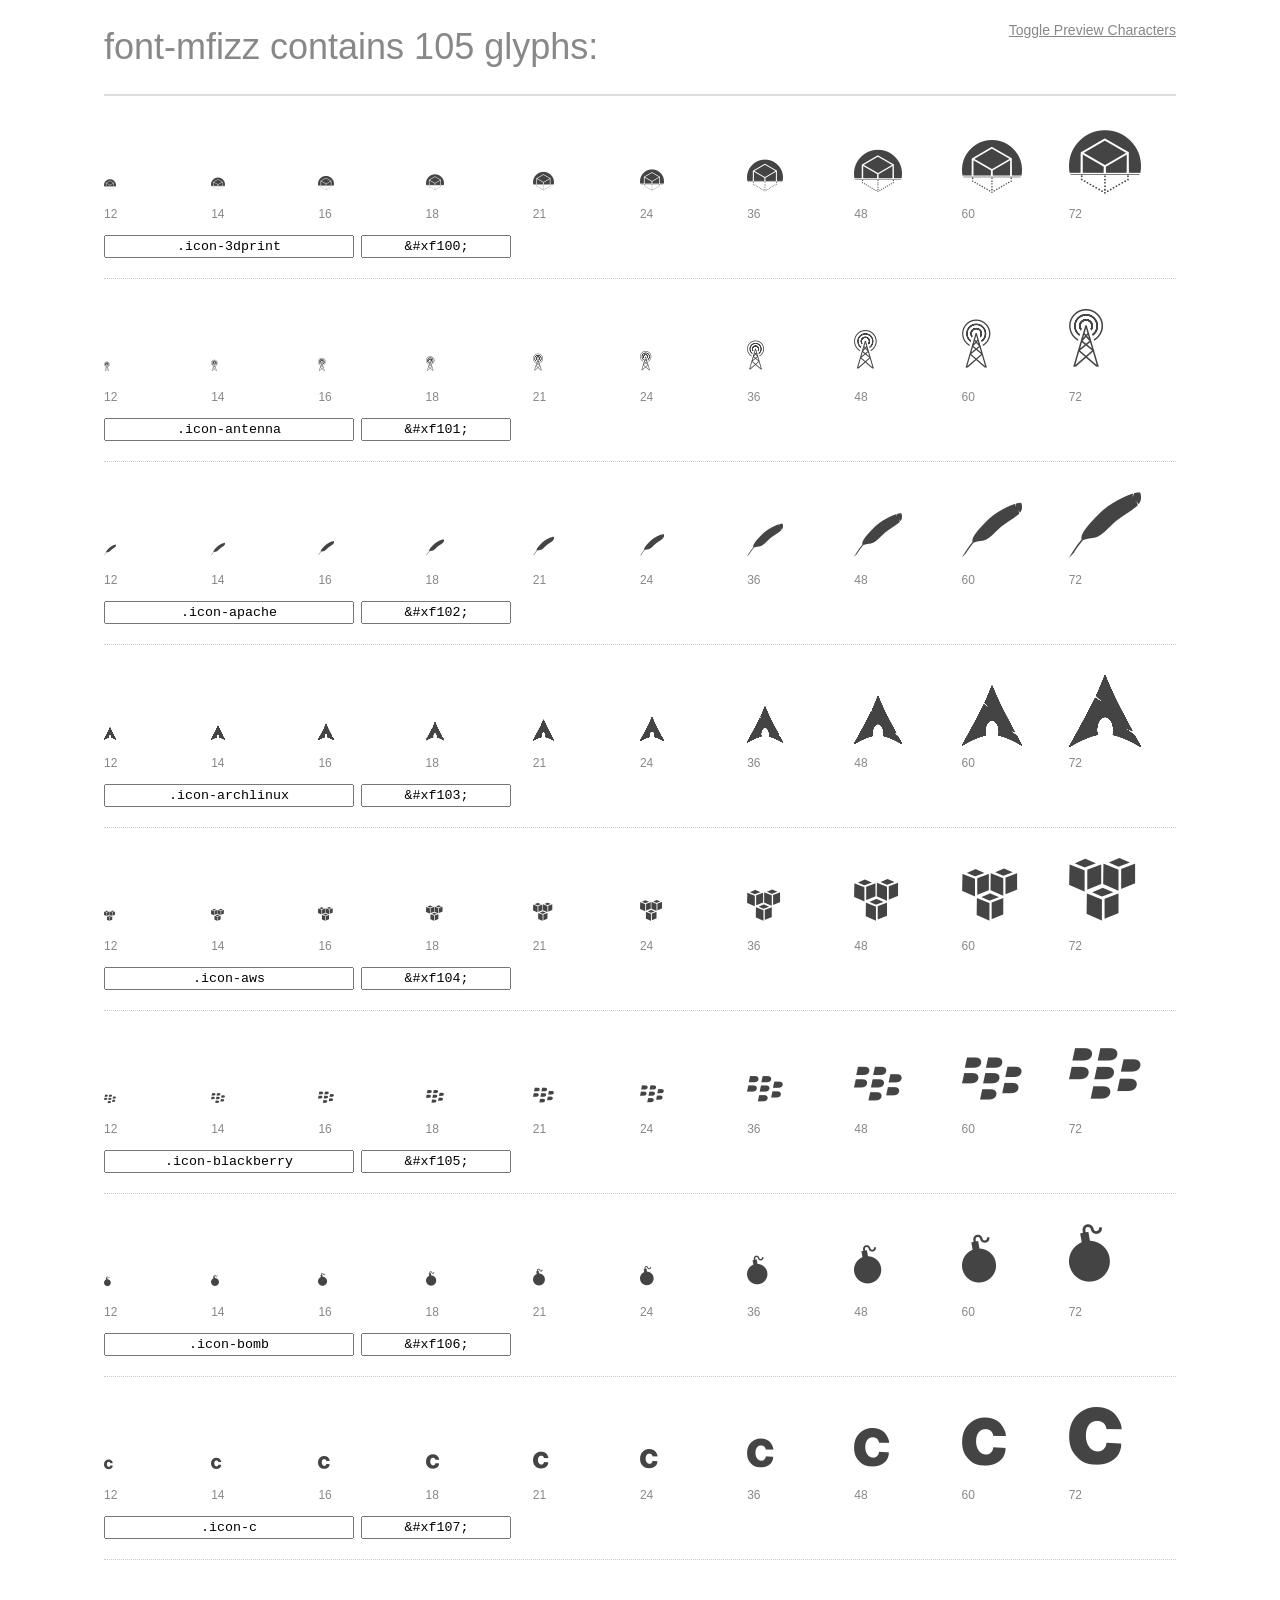
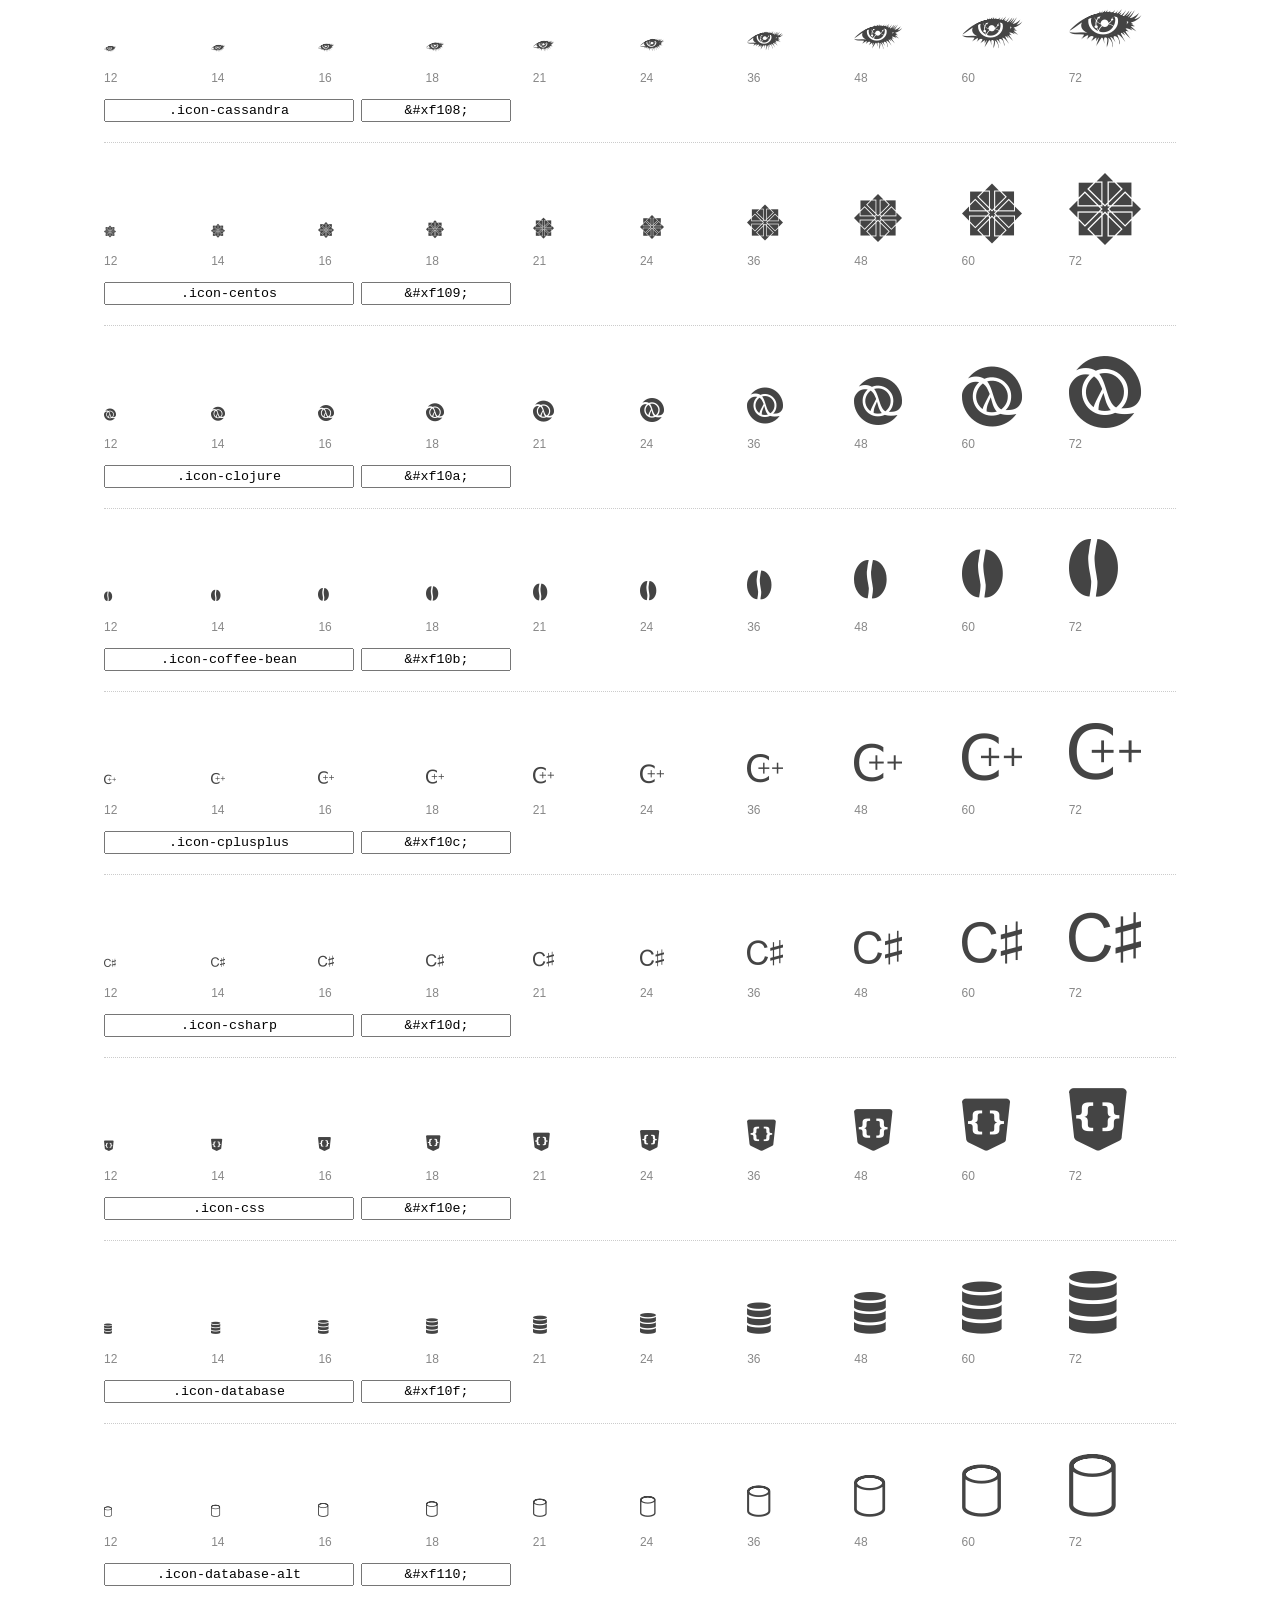
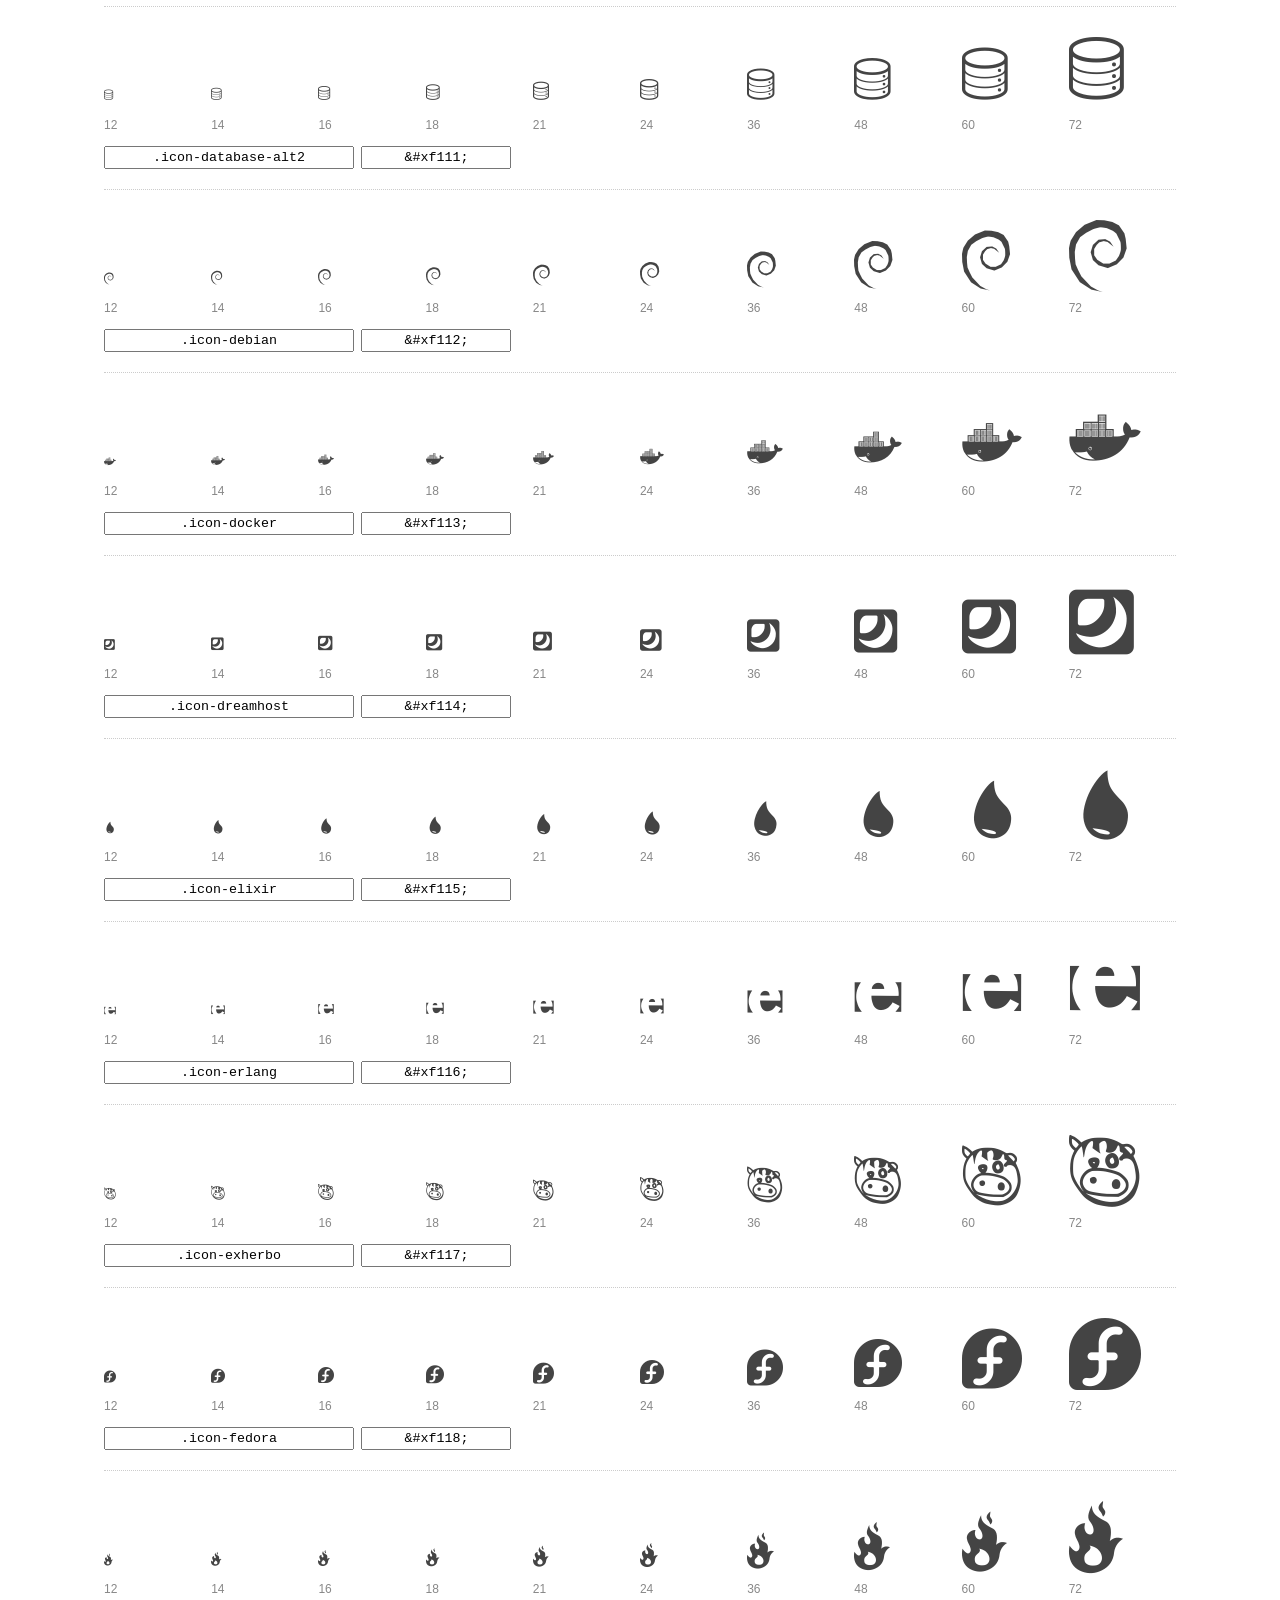
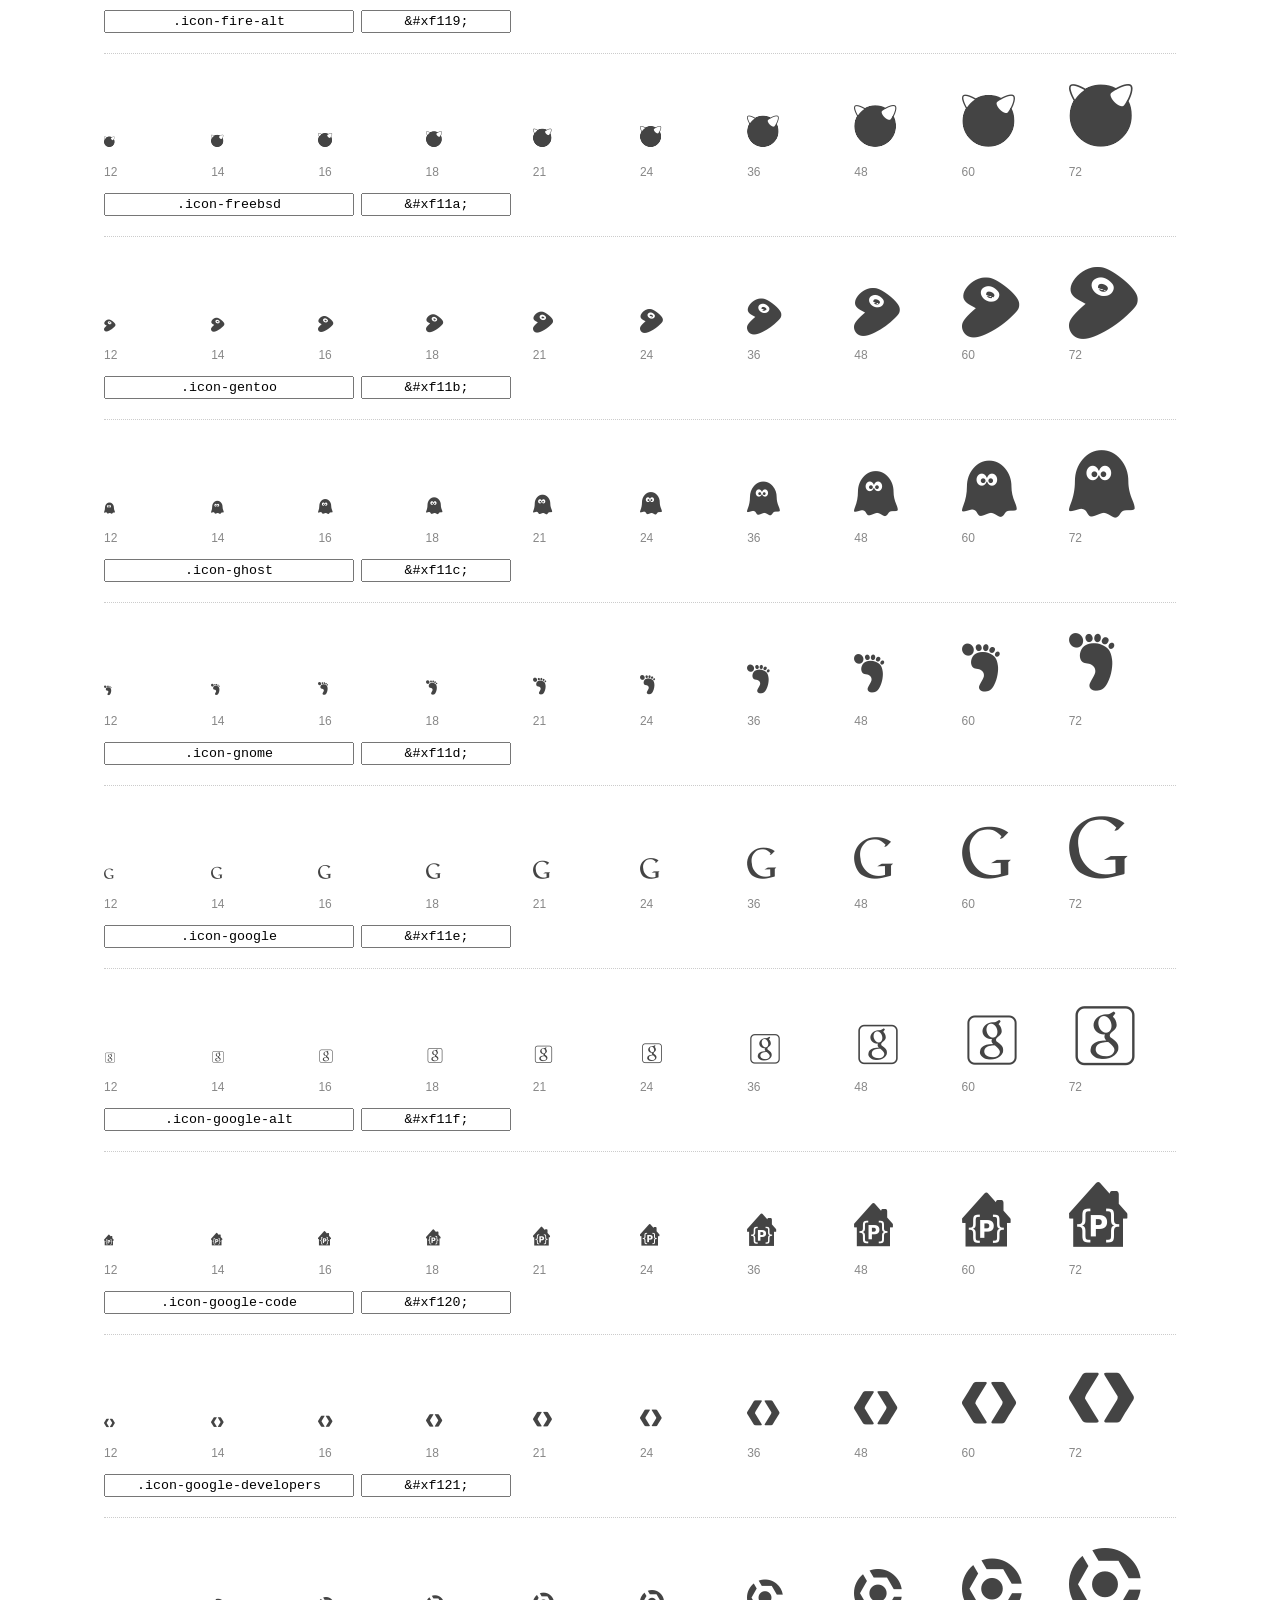
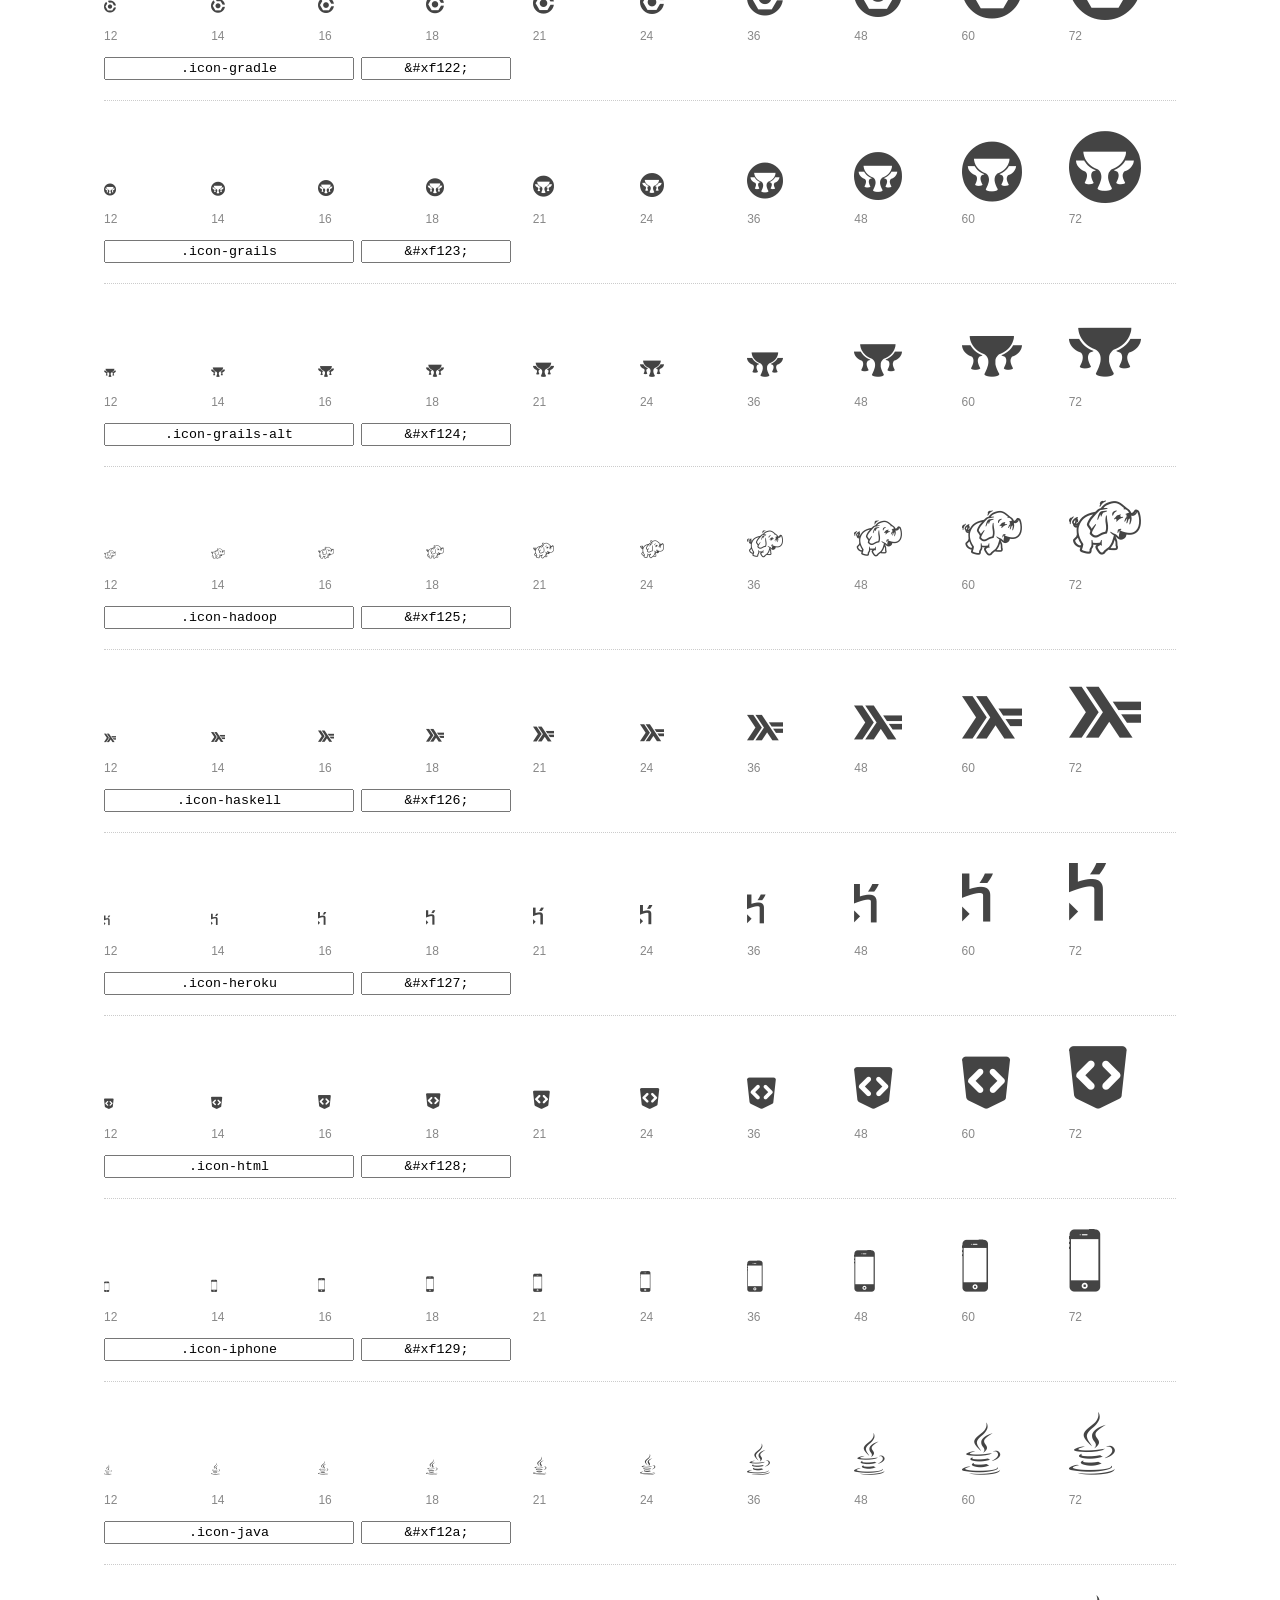
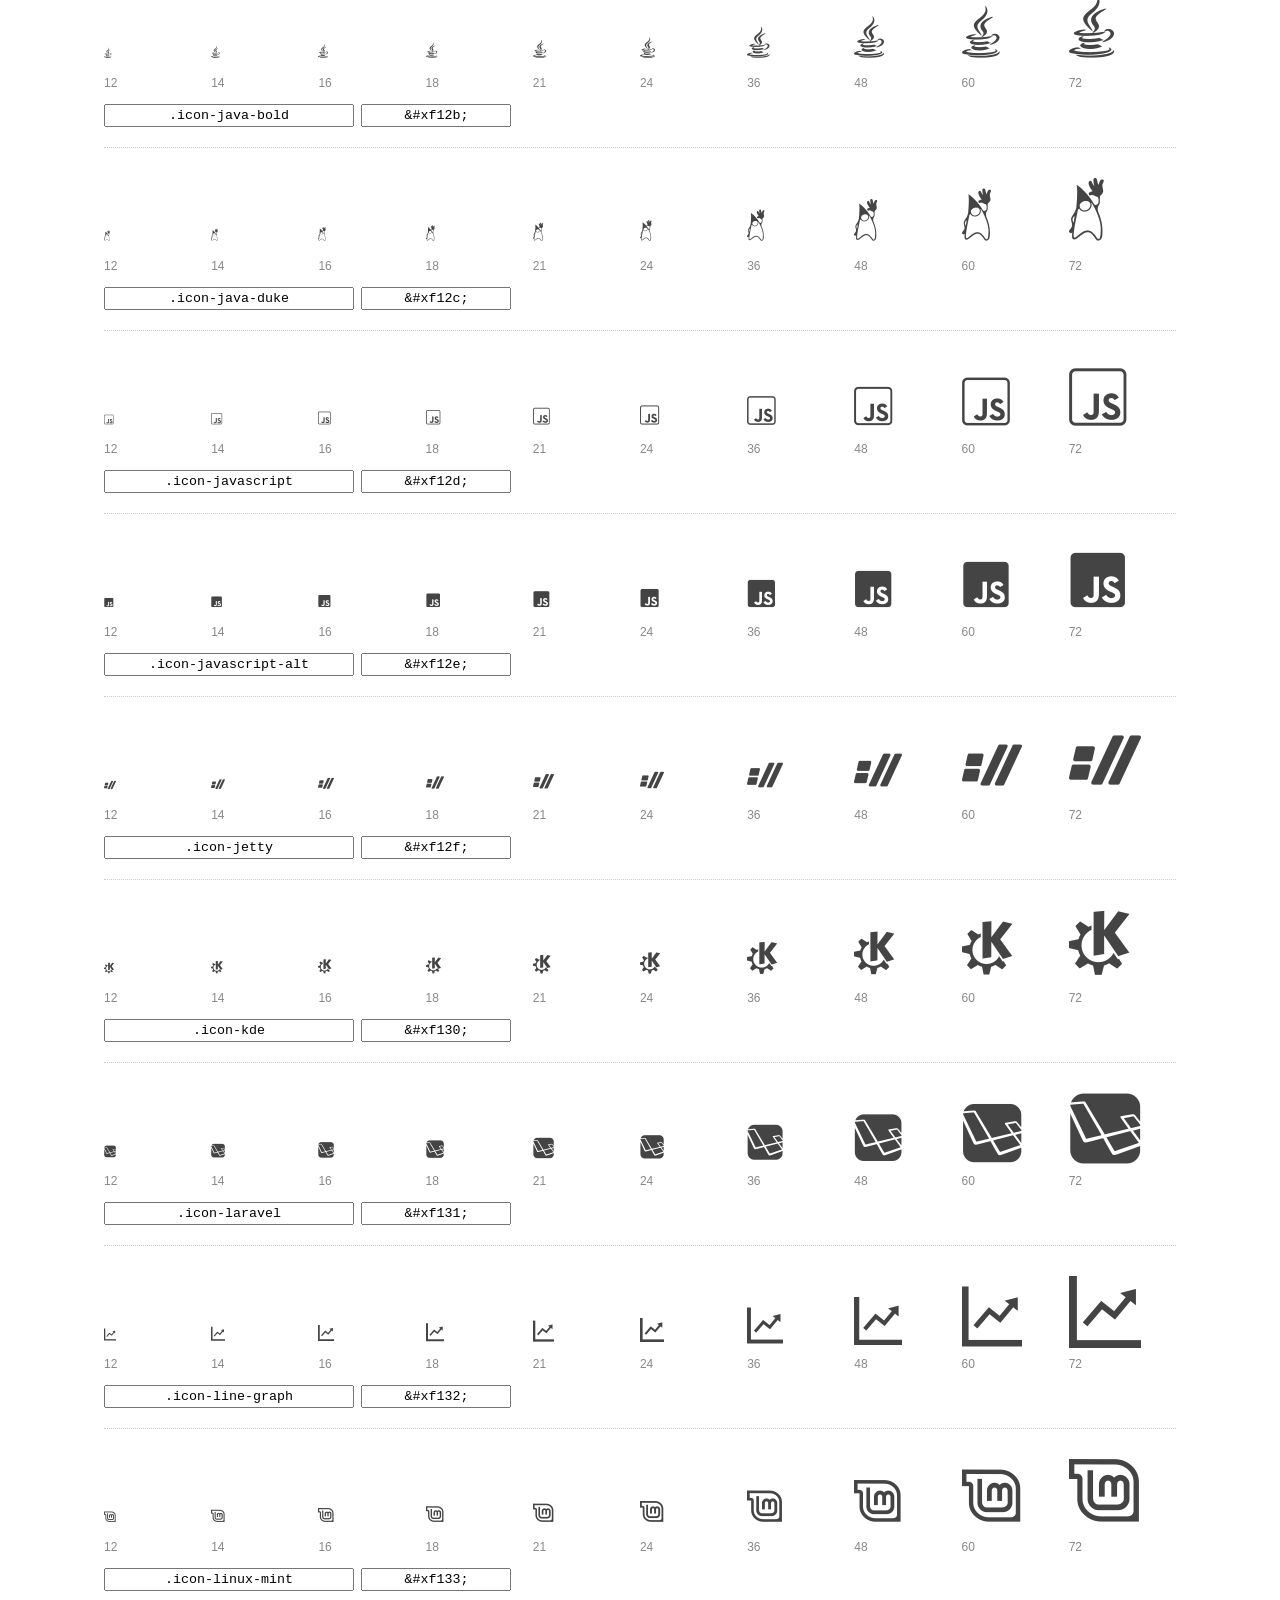
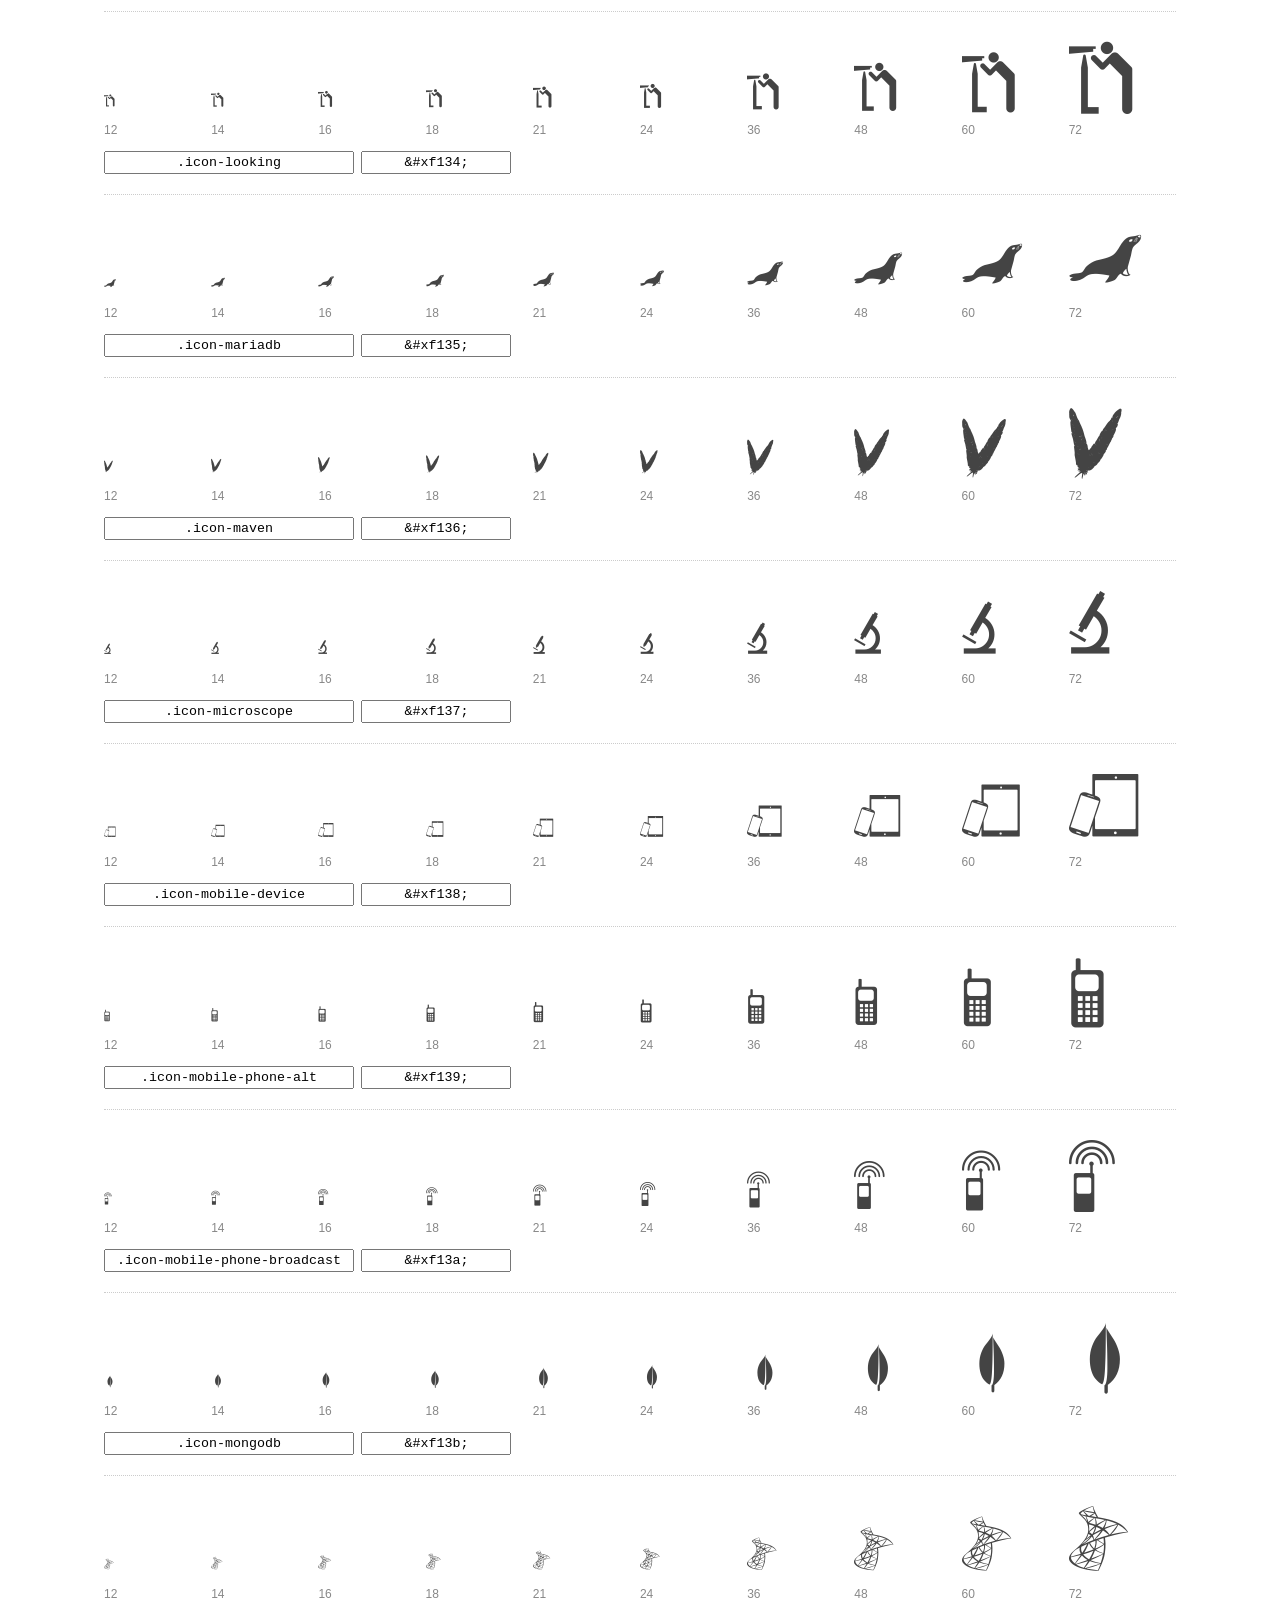
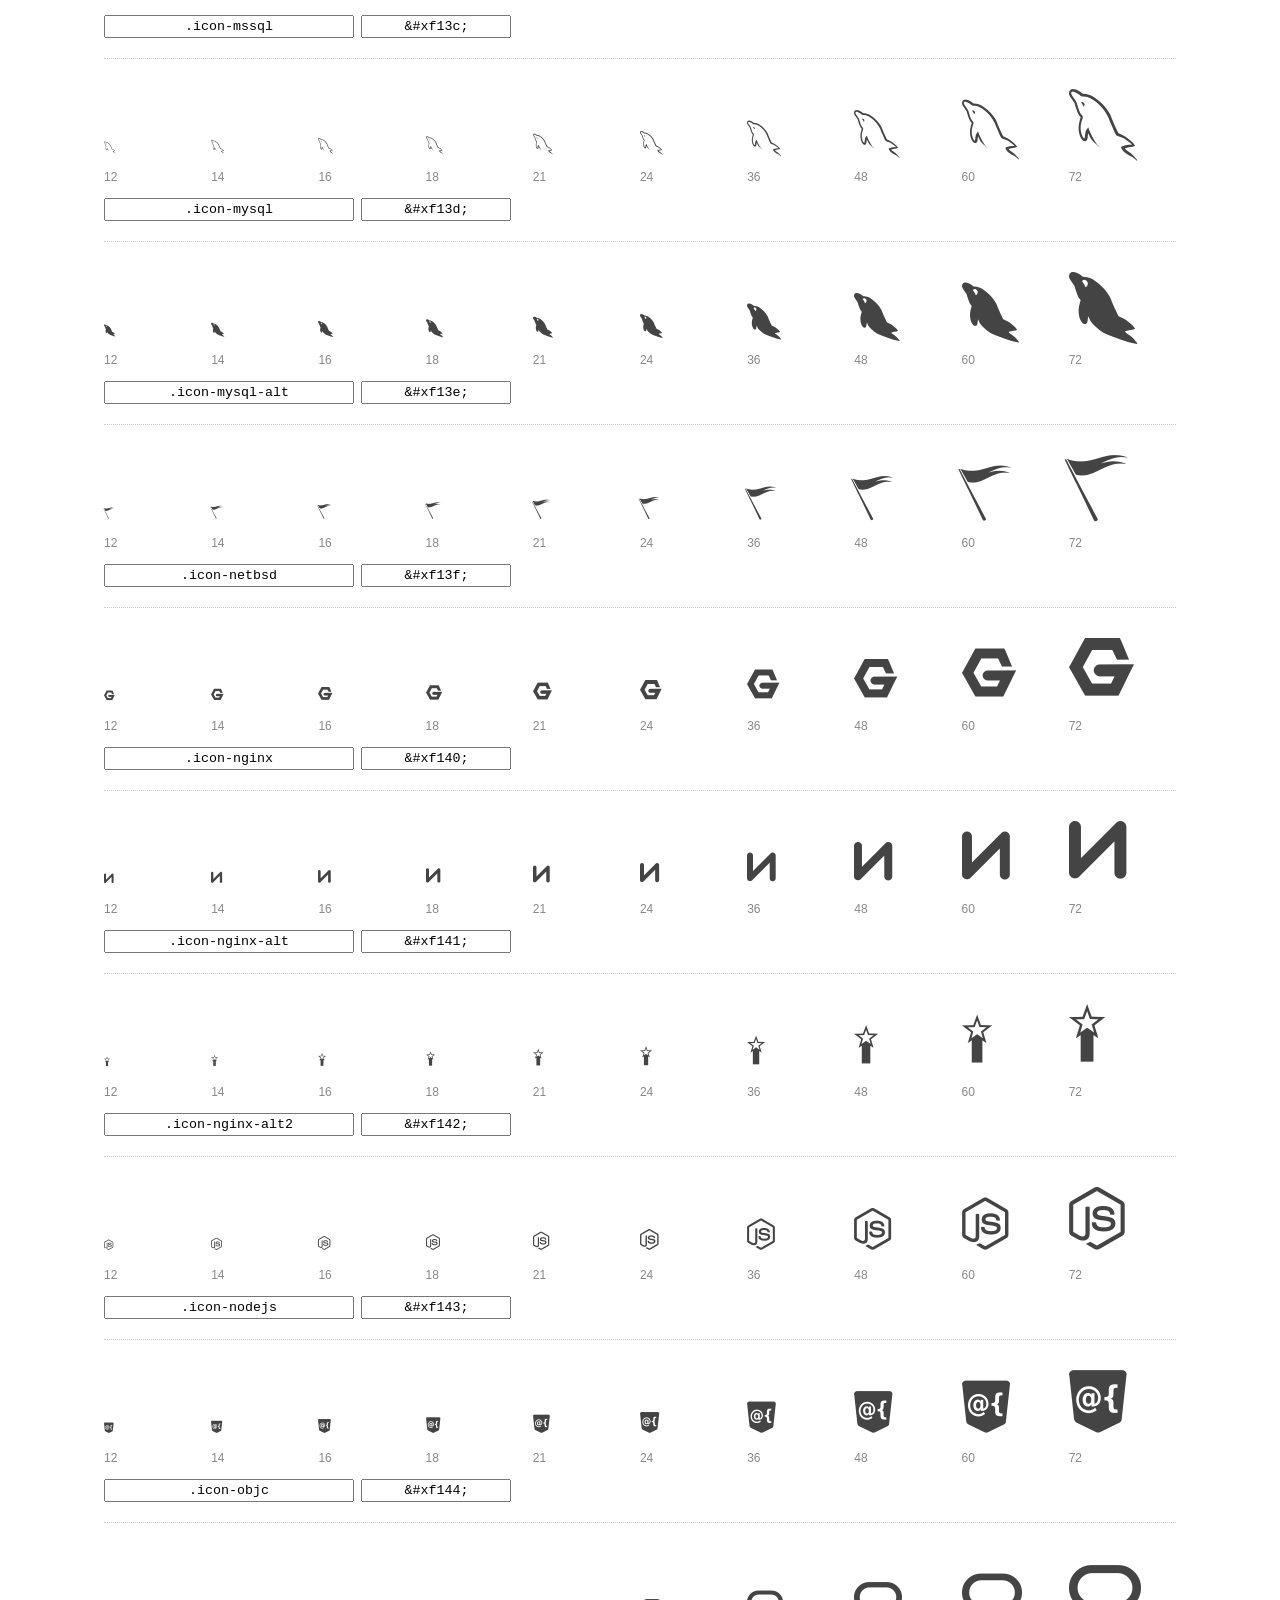
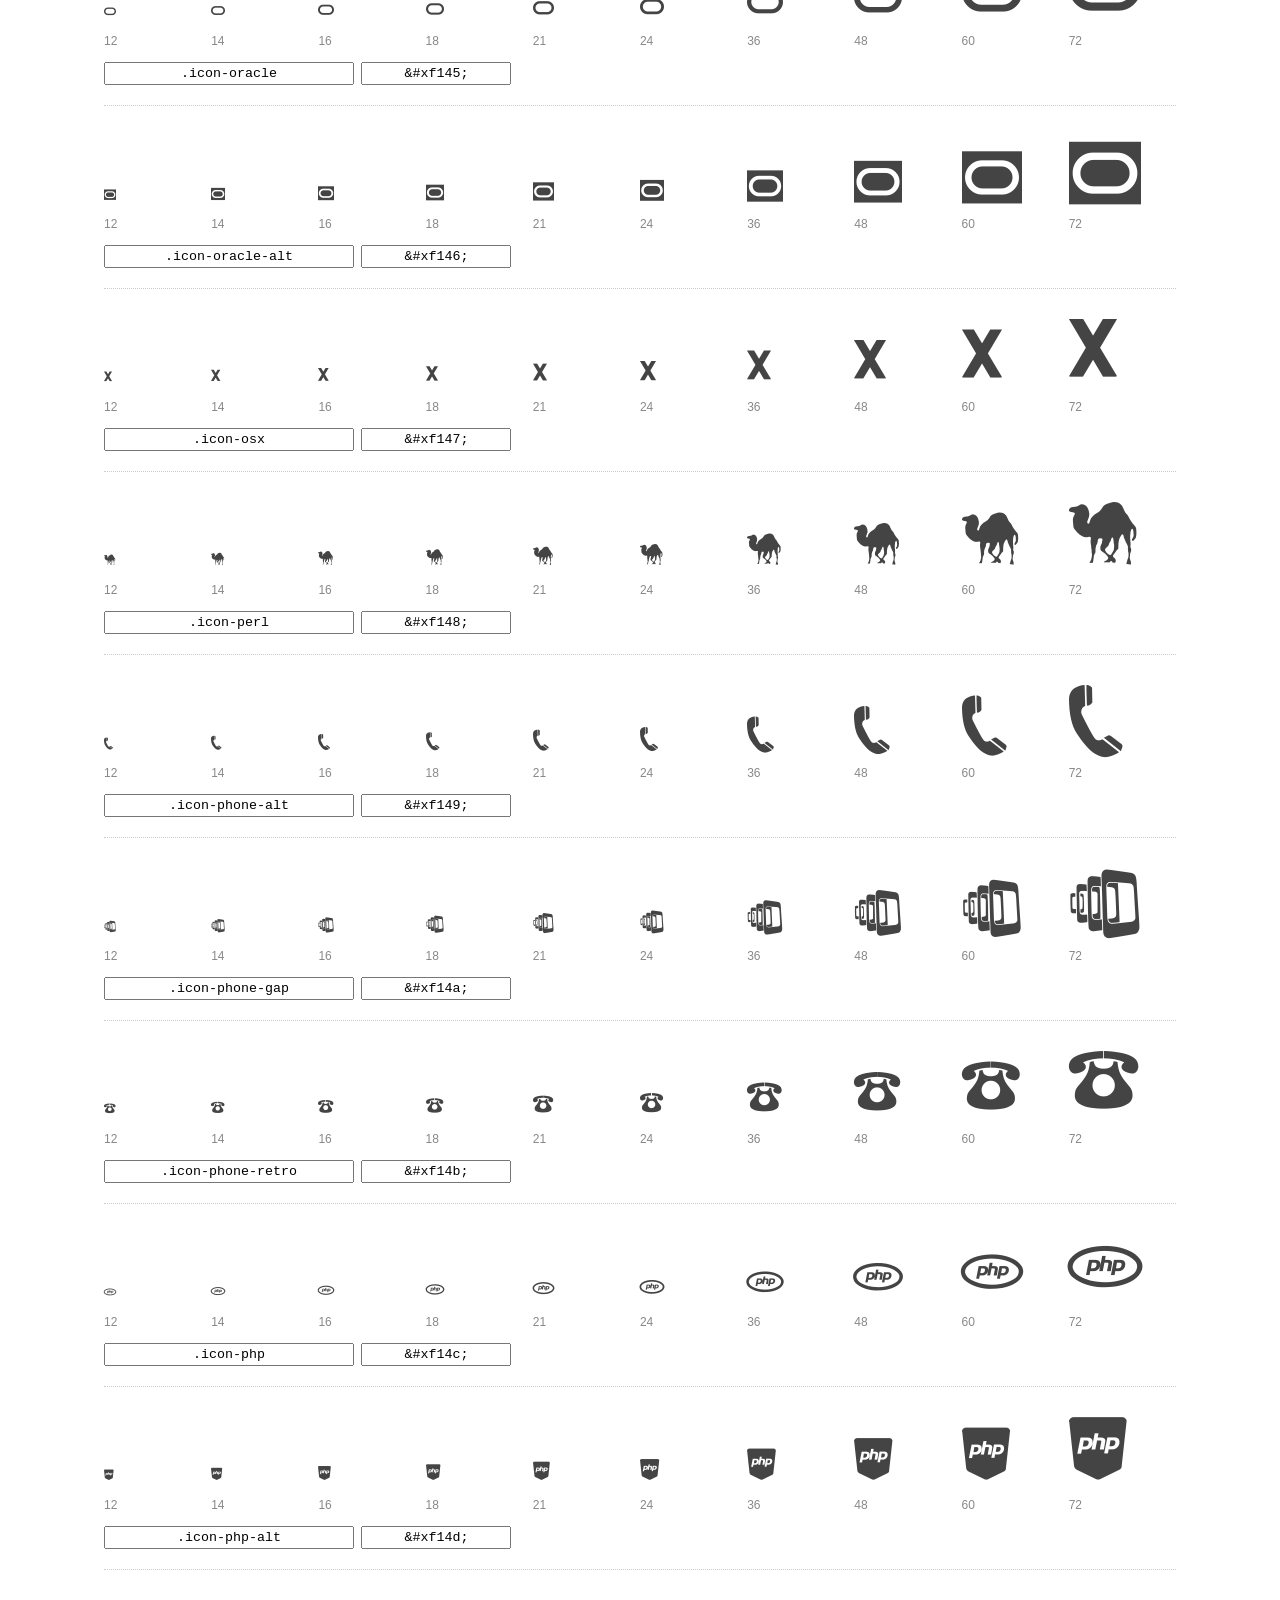
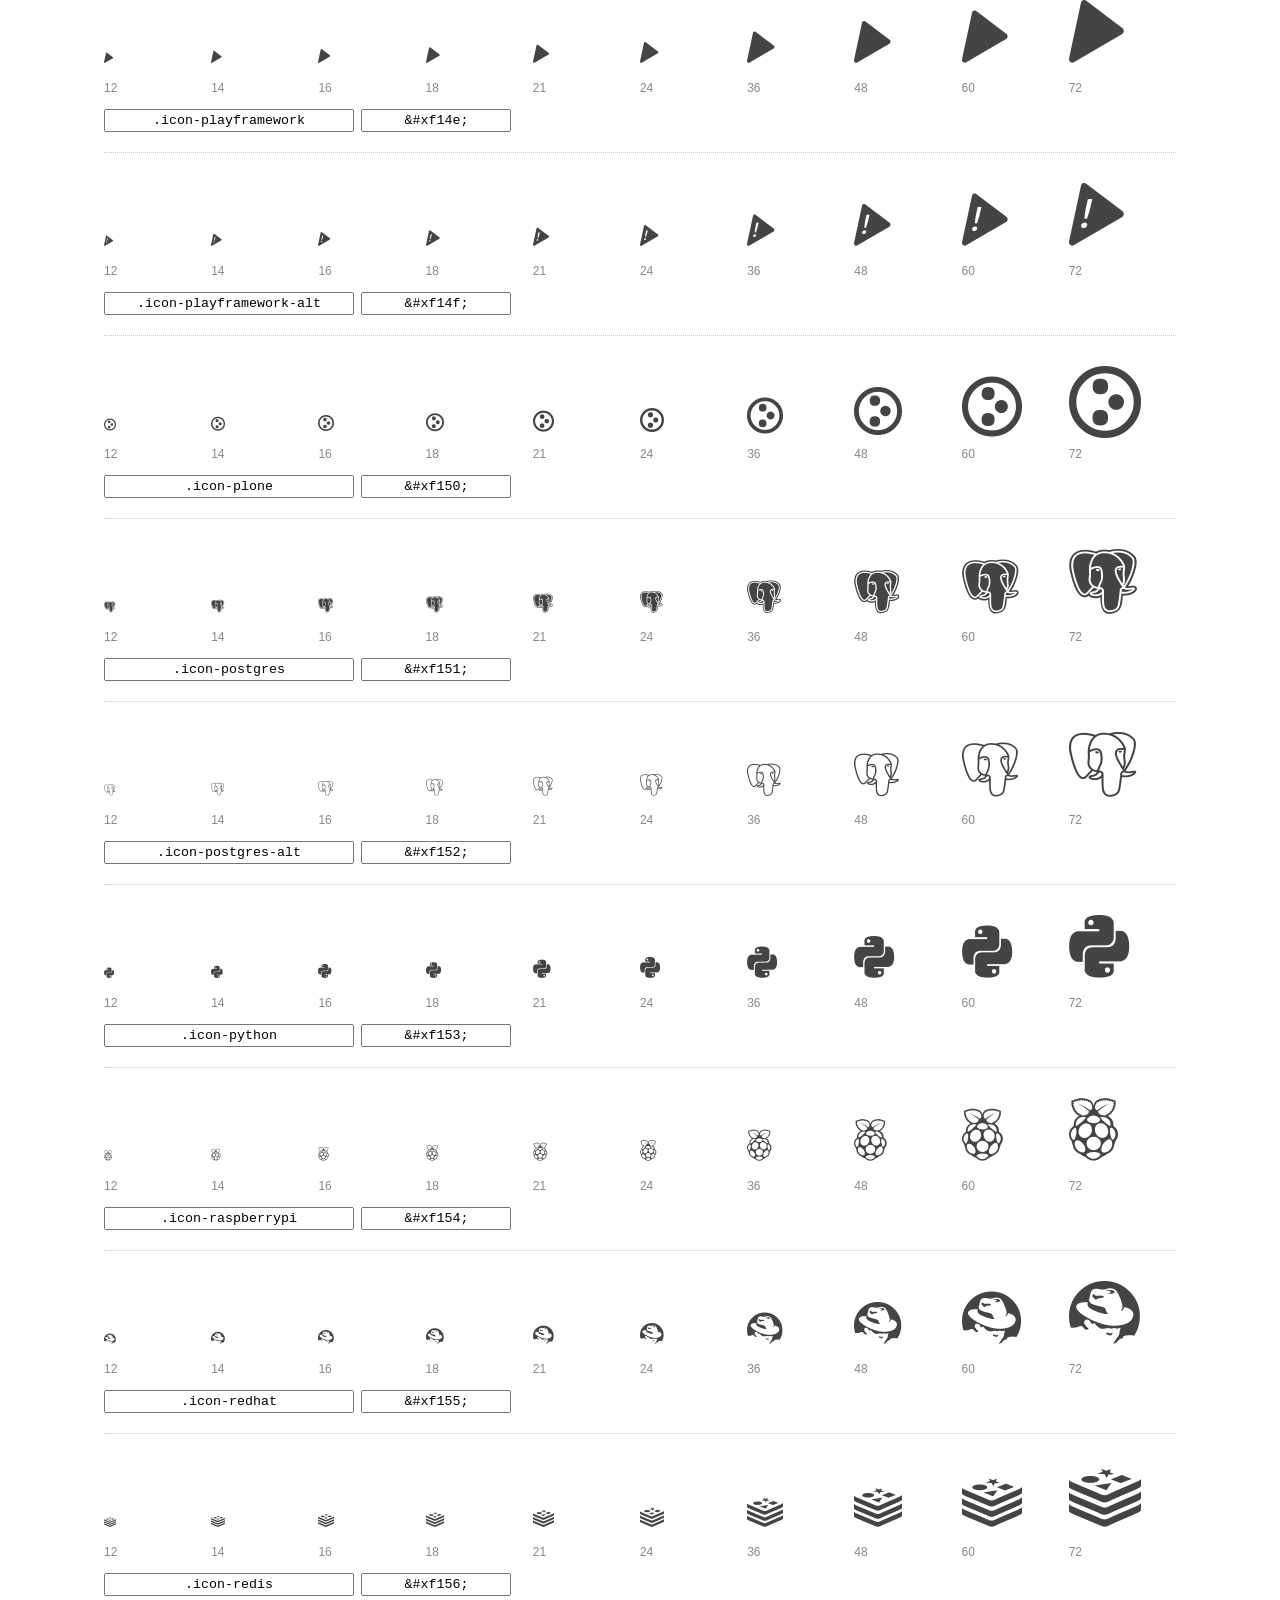
<file: www/static/font-mfizz-2.2/preview.html>
<!DOCTYPE html>
<html>
  <head>
    <title>font-mfizz glyphs preview</title>

    <style>
      /* Page Styles */

      * {
        -moz-box-sizing: border-box;
        -webkit-box-sizing: border-box;
        box-sizing: border-box;
        margin: 0;
        padding: 0;
      }

      body {
        background: #fff;
        color: #444;
        font: 16px/1.5 "Helvetica Neue", Helvetica, Arial, sans-serif;
      }

      a,
      a:visited {
        color: #888;
        text-decoration: underline;
      }
      a:hover,
      a:focus { color: #000; }

      header {
        border-bottom: 2px solid #ddd;
        margin-bottom: 20px;
        overflow: hidden;
        padding: 20px 0;
      }

      header h1 {
        color: #888;
        float: left;
        font-size: 36px;
        font-weight: 300;
      }

      header a {
        float: right;
        font-size: 14px;
      }

      .container {
        margin: 0 auto;
        max-width: 1200px;
        min-width: 960px;
        padding: 0 40px;
        width: 90%;
      }

      .glyph {
        border-bottom: 1px dotted #ccc;
        padding: 10px 0 20px;
        margin-bottom: 20px;
      }

      .preview-glyphs { vertical-align: bottom; }

      .preview-scale {
        color: #888;
        font-size: 12px;
        margin-top: 5px;
      }

      .step {
        display: inline-block;
        line-height: 1;
        position: relative;
        width: 10%;
      }

      .step .letters,
      .step i {
        -webkit-transition: opacity .3s;
        -moz-transition: opacity .3s;
        -ms-transition: opacity .3s;
        -o-transition: opacity .3s;
        transition: opacity .3s;
      }

      .step:hover .letters { opacity: 1; }
      .step:hover i { opacity: .3; }

      .letters {
        opacity: .3;
        position: absolute;
      }

      .characters-off .letters { display: none; }
      .characters-off .step:hover i { opacity: 1; }

      
      .size-12 { font-size: 12px; }
      
      .size-14 { font-size: 14px; }
      
      .size-16 { font-size: 16px; }
      
      .size-18 { font-size: 18px; }
      
      .size-21 { font-size: 21px; }
      
      .size-24 { font-size: 24px; }
      
      .size-36 { font-size: 36px; }
      
      .size-48 { font-size: 48px; }
      
      .size-60 { font-size: 60px; }
      
      .size-72 { font-size: 72px; }
      

      .usage { margin-top: 10px; }

      .usage input {
        font-family: monospace;
        margin-right: 3px;
        padding: 2px 5px;
        text-align: center;
      }

      .usage .point { width: 150px; }

      .usage .class { width: 250px; }

      footer {
        color: #888;
        font-size: 12px;
        padding: 20px 0;
      }

      /* Icon Font: font-mfizz */

      @font-face {
  font-family: "font-mfizz";
  src: url("./font-mfizz.eot");
  src: url("./font-mfizz.eot?#iefix") format("embedded-opentype"),
       url("./font-mfizz.woff") format("woff"),
       url("./font-mfizz.ttf") format("truetype"),
       url("./font-mfizz.svg#font-mfizz") format("svg");
  font-weight: normal;
  font-style: normal;
}

@media screen and (-webkit-min-device-pixel-ratio:0) {
  @font-face {
    font-family: "font-mfizz";
    src: url("./font-mfizz.svg#font-mfizz") format("svg");
  }
}

      [data-icon]:before { content: attr(data-icon); }

      [data-icon]:before,
      .icon-3dprint:before,
.icon-antenna:before,
.icon-apache:before,
.icon-archlinux:before,
.icon-aws:before,
.icon-blackberry:before,
.icon-bomb:before,
.icon-c:before,
.icon-cassandra:before,
.icon-centos:before,
.icon-clojure:before,
.icon-coffee-bean:before,
.icon-cplusplus:before,
.icon-csharp:before,
.icon-css:before,
.icon-database:before,
.icon-database-alt:before,
.icon-database-alt2:before,
.icon-debian:before,
.icon-docker:before,
.icon-dreamhost:before,
.icon-elixir:before,
.icon-erlang:before,
.icon-exherbo:before,
.icon-fedora:before,
.icon-fire-alt:before,
.icon-freebsd:before,
.icon-gentoo:before,
.icon-ghost:before,
.icon-gnome:before,
.icon-google:before,
.icon-google-alt:before,
.icon-google-code:before,
.icon-google-developers:before,
.icon-gradle:before,
.icon-grails:before,
.icon-grails-alt:before,
.icon-hadoop:before,
.icon-haskell:before,
.icon-heroku:before,
.icon-html:before,
.icon-iphone:before,
.icon-java:before,
.icon-java-bold:before,
.icon-java-duke:before,
.icon-javascript:before,
.icon-javascript-alt:before,
.icon-jetty:before,
.icon-kde:before,
.icon-laravel:before,
.icon-line-graph:before,
.icon-linux-mint:before,
.icon-looking:before,
.icon-mariadb:before,
.icon-maven:before,
.icon-microscope:before,
.icon-mobile-device:before,
.icon-mobile-phone-alt:before,
.icon-mobile-phone-broadcast:before,
.icon-mongodb:before,
.icon-mssql:before,
.icon-mysql:before,
.icon-mysql-alt:before,
.icon-netbsd:before,
.icon-nginx:before,
.icon-nginx-alt:before,
.icon-nginx-alt2:before,
.icon-nodejs:before,
.icon-objc:before,
.icon-oracle:before,
.icon-oracle-alt:before,
.icon-osx:before,
.icon-perl:before,
.icon-phone-alt:before,
.icon-phone-gap:before,
.icon-phone-retro:before,
.icon-php:before,
.icon-php-alt:before,
.icon-playframework:before,
.icon-playframework-alt:before,
.icon-plone:before,
.icon-postgres:before,
.icon-postgres-alt:before,
.icon-python:before,
.icon-raspberrypi:before,
.icon-redhat:before,
.icon-redis:before,
.icon-ruby:before,
.icon-ruby-on-rails:before,
.icon-ruby-on-rails-alt:before,
.icon-satellite:before,
.icon-scala:before,
.icon-scala-alt:before,
.icon-script:before,
.icon-script-alt:before,
.icon-shell:before,
.icon-solaris:before,
.icon-splatter:before,
.icon-suse:before,
.icon-svg:before,
.icon-symfony:before,
.icon-tomcat:before,
.icon-ubuntu:before,
.icon-wireless:before,
.icon-wordpress:before {
        display: inline-block;
  font-family: "font-mfizz";
  font-style: normal;
  font-weight: normal;
  font-variant: normal;
  line-height: 1;
  text-decoration: inherit;
  text-rendering: optimizeLegibility;
  text-transform: none;
  -moz-osx-font-smoothing: grayscale;
  -webkit-font-smoothing: antialiased;
  font-smoothing: antialiased;
      }

      .icon-3dprint:before { content: "\f100"; }
.icon-antenna:before { content: "\f101"; }
.icon-apache:before { content: "\f102"; }
.icon-archlinux:before { content: "\f103"; }
.icon-aws:before { content: "\f104"; }
.icon-blackberry:before { content: "\f105"; }
.icon-bomb:before { content: "\f106"; }
.icon-c:before { content: "\f107"; }
.icon-cassandra:before { content: "\f108"; }
.icon-centos:before { content: "\f109"; }
.icon-clojure:before { content: "\f10a"; }
.icon-coffee-bean:before { content: "\f10b"; }
.icon-cplusplus:before { content: "\f10c"; }
.icon-csharp:before { content: "\f10d"; }
.icon-css:before { content: "\f10e"; }
.icon-database:before { content: "\f10f"; }
.icon-database-alt:before { content: "\f110"; }
.icon-database-alt2:before { content: "\f111"; }
.icon-debian:before { content: "\f112"; }
.icon-docker:before { content: "\f113"; }
.icon-dreamhost:before { content: "\f114"; }
.icon-elixir:before { content: "\f115"; }
.icon-erlang:before { content: "\f116"; }
.icon-exherbo:before { content: "\f117"; }
.icon-fedora:before { content: "\f118"; }
.icon-fire-alt:before { content: "\f119"; }
.icon-freebsd:before { content: "\f11a"; }
.icon-gentoo:before { content: "\f11b"; }
.icon-ghost:before { content: "\f11c"; }
.icon-gnome:before { content: "\f11d"; }
.icon-google:before { content: "\f11e"; }
.icon-google-alt:before { content: "\f11f"; }
.icon-google-code:before { content: "\f120"; }
.icon-google-developers:before { content: "\f121"; }
.icon-gradle:before { content: "\f122"; }
.icon-grails:before { content: "\f123"; }
.icon-grails-alt:before { content: "\f124"; }
.icon-hadoop:before { content: "\f125"; }
.icon-haskell:before { content: "\f126"; }
.icon-heroku:before { content: "\f127"; }
.icon-html:before { content: "\f128"; }
.icon-iphone:before { content: "\f129"; }
.icon-java:before { content: "\f12a"; }
.icon-java-bold:before { content: "\f12b"; }
.icon-java-duke:before { content: "\f12c"; }
.icon-javascript:before { content: "\f12d"; }
.icon-javascript-alt:before { content: "\f12e"; }
.icon-jetty:before { content: "\f12f"; }
.icon-kde:before { content: "\f130"; }
.icon-laravel:before { content: "\f131"; }
.icon-line-graph:before { content: "\f132"; }
.icon-linux-mint:before { content: "\f133"; }
.icon-looking:before { content: "\f134"; }
.icon-mariadb:before { content: "\f135"; }
.icon-maven:before { content: "\f136"; }
.icon-microscope:before { content: "\f137"; }
.icon-mobile-device:before { content: "\f138"; }
.icon-mobile-phone-alt:before { content: "\f139"; }
.icon-mobile-phone-broadcast:before { content: "\f13a"; }
.icon-mongodb:before { content: "\f13b"; }
.icon-mssql:before { content: "\f13c"; }
.icon-mysql:before { content: "\f13d"; }
.icon-mysql-alt:before { content: "\f13e"; }
.icon-netbsd:before { content: "\f13f"; }
.icon-nginx:before { content: "\f140"; }
.icon-nginx-alt:before { content: "\f141"; }
.icon-nginx-alt2:before { content: "\f142"; }
.icon-nodejs:before { content: "\f143"; }
.icon-objc:before { content: "\f144"; }
.icon-oracle:before { content: "\f145"; }
.icon-oracle-alt:before { content: "\f146"; }
.icon-osx:before { content: "\f147"; }
.icon-perl:before { content: "\f148"; }
.icon-phone-alt:before { content: "\f149"; }
.icon-phone-gap:before { content: "\f14a"; }
.icon-phone-retro:before { content: "\f14b"; }
.icon-php:before { content: "\f14c"; }
.icon-php-alt:before { content: "\f14d"; }
.icon-playframework:before { content: "\f14e"; }
.icon-playframework-alt:before { content: "\f14f"; }
.icon-plone:before { content: "\f150"; }
.icon-postgres:before { content: "\f151"; }
.icon-postgres-alt:before { content: "\f152"; }
.icon-python:before { content: "\f153"; }
.icon-raspberrypi:before { content: "\f154"; }
.icon-redhat:before { content: "\f155"; }
.icon-redis:before { content: "\f156"; }
.icon-ruby:before { content: "\f157"; }
.icon-ruby-on-rails:before { content: "\f158"; }
.icon-ruby-on-rails-alt:before { content: "\f159"; }
.icon-satellite:before { content: "\f15a"; }
.icon-scala:before { content: "\f15b"; }
.icon-scala-alt:before { content: "\f15c"; }
.icon-script:before { content: "\f15d"; }
.icon-script-alt:before { content: "\f15e"; }
.icon-shell:before { content: "\f15f"; }
.icon-solaris:before { content: "\f160"; }
.icon-splatter:before { content: "\f161"; }
.icon-suse:before { content: "\f162"; }
.icon-svg:before { content: "\f163"; }
.icon-symfony:before { content: "\f164"; }
.icon-tomcat:before { content: "\f165"; }
.icon-ubuntu:before { content: "\f166"; }
.icon-wireless:before { content: "\f167"; }
.icon-wordpress:before { content: "\f168"; }
    </style>

    <!--[if lte IE 8]><script src="http://html5shiv.googlecode.com/svn/trunk/html5.js"></script><![endif]-->

    <script>
      function toggleCharacters() {
        var body = document.getElementsByTagName('body')[0];
        body.className = body.className === 'characters-off' ? '' : 'characters-off';
      }
    </script>
  </head>

  <body class="characters-off">
    <div id="page" class="container">
      <header>
        <h1>font-mfizz contains 105 glyphs:</h1>
        <a onclick="toggleCharacters(); return false;" href="#">Toggle Preview Characters</a>
      </header>

      
      <div class="glyph">
        <div class="preview-glyphs">
          <span class="step size-12"><span class="letters">Pp</span><i id="icon-3dprint" class="icon-3dprint"></i></span><span class="step size-14"><span class="letters">Pp</span><i id="icon-3dprint" class="icon-3dprint"></i></span><span class="step size-16"><span class="letters">Pp</span><i id="icon-3dprint" class="icon-3dprint"></i></span><span class="step size-18"><span class="letters">Pp</span><i id="icon-3dprint" class="icon-3dprint"></i></span><span class="step size-21"><span class="letters">Pp</span><i id="icon-3dprint" class="icon-3dprint"></i></span><span class="step size-24"><span class="letters">Pp</span><i id="icon-3dprint" class="icon-3dprint"></i></span><span class="step size-36"><span class="letters">Pp</span><i id="icon-3dprint" class="icon-3dprint"></i></span><span class="step size-48"><span class="letters">Pp</span><i id="icon-3dprint" class="icon-3dprint"></i></span><span class="step size-60"><span class="letters">Pp</span><i id="icon-3dprint" class="icon-3dprint"></i></span><span class="step size-72"><span class="letters">Pp</span><i id="icon-3dprint" class="icon-3dprint"></i></span>
        </div>
        <div class="preview-scale">
          <span class="step">12</span><span class="step">14</span><span class="step">16</span><span class="step">18</span><span class="step">21</span><span class="step">24</span><span class="step">36</span><span class="step">48</span><span class="step">60</span><span class="step">72</span>
        </div>
        <div class="usage">
          <input class="class" type="text" readonly="readonly" onClick="this.select();" value=".icon-3dprint" />
          <input class="point" type="text" readonly="readonly" onClick="this.select();" value="&amp;#xf100;" />
        </div>
      </div>
      
      <div class="glyph">
        <div class="preview-glyphs">
          <span class="step size-12"><span class="letters">Pp</span><i id="icon-antenna" class="icon-antenna"></i></span><span class="step size-14"><span class="letters">Pp</span><i id="icon-antenna" class="icon-antenna"></i></span><span class="step size-16"><span class="letters">Pp</span><i id="icon-antenna" class="icon-antenna"></i></span><span class="step size-18"><span class="letters">Pp</span><i id="icon-antenna" class="icon-antenna"></i></span><span class="step size-21"><span class="letters">Pp</span><i id="icon-antenna" class="icon-antenna"></i></span><span class="step size-24"><span class="letters">Pp</span><i id="icon-antenna" class="icon-antenna"></i></span><span class="step size-36"><span class="letters">Pp</span><i id="icon-antenna" class="icon-antenna"></i></span><span class="step size-48"><span class="letters">Pp</span><i id="icon-antenna" class="icon-antenna"></i></span><span class="step size-60"><span class="letters">Pp</span><i id="icon-antenna" class="icon-antenna"></i></span><span class="step size-72"><span class="letters">Pp</span><i id="icon-antenna" class="icon-antenna"></i></span>
        </div>
        <div class="preview-scale">
          <span class="step">12</span><span class="step">14</span><span class="step">16</span><span class="step">18</span><span class="step">21</span><span class="step">24</span><span class="step">36</span><span class="step">48</span><span class="step">60</span><span class="step">72</span>
        </div>
        <div class="usage">
          <input class="class" type="text" readonly="readonly" onClick="this.select();" value=".icon-antenna" />
          <input class="point" type="text" readonly="readonly" onClick="this.select();" value="&amp;#xf101;" />
        </div>
      </div>
      
      <div class="glyph">
        <div class="preview-glyphs">
          <span class="step size-12"><span class="letters">Pp</span><i id="icon-apache" class="icon-apache"></i></span><span class="step size-14"><span class="letters">Pp</span><i id="icon-apache" class="icon-apache"></i></span><span class="step size-16"><span class="letters">Pp</span><i id="icon-apache" class="icon-apache"></i></span><span class="step size-18"><span class="letters">Pp</span><i id="icon-apache" class="icon-apache"></i></span><span class="step size-21"><span class="letters">Pp</span><i id="icon-apache" class="icon-apache"></i></span><span class="step size-24"><span class="letters">Pp</span><i id="icon-apache" class="icon-apache"></i></span><span class="step size-36"><span class="letters">Pp</span><i id="icon-apache" class="icon-apache"></i></span><span class="step size-48"><span class="letters">Pp</span><i id="icon-apache" class="icon-apache"></i></span><span class="step size-60"><span class="letters">Pp</span><i id="icon-apache" class="icon-apache"></i></span><span class="step size-72"><span class="letters">Pp</span><i id="icon-apache" class="icon-apache"></i></span>
        </div>
        <div class="preview-scale">
          <span class="step">12</span><span class="step">14</span><span class="step">16</span><span class="step">18</span><span class="step">21</span><span class="step">24</span><span class="step">36</span><span class="step">48</span><span class="step">60</span><span class="step">72</span>
        </div>
        <div class="usage">
          <input class="class" type="text" readonly="readonly" onClick="this.select();" value=".icon-apache" />
          <input class="point" type="text" readonly="readonly" onClick="this.select();" value="&amp;#xf102;" />
        </div>
      </div>
      
      <div class="glyph">
        <div class="preview-glyphs">
          <span class="step size-12"><span class="letters">Pp</span><i id="icon-archlinux" class="icon-archlinux"></i></span><span class="step size-14"><span class="letters">Pp</span><i id="icon-archlinux" class="icon-archlinux"></i></span><span class="step size-16"><span class="letters">Pp</span><i id="icon-archlinux" class="icon-archlinux"></i></span><span class="step size-18"><span class="letters">Pp</span><i id="icon-archlinux" class="icon-archlinux"></i></span><span class="step size-21"><span class="letters">Pp</span><i id="icon-archlinux" class="icon-archlinux"></i></span><span class="step size-24"><span class="letters">Pp</span><i id="icon-archlinux" class="icon-archlinux"></i></span><span class="step size-36"><span class="letters">Pp</span><i id="icon-archlinux" class="icon-archlinux"></i></span><span class="step size-48"><span class="letters">Pp</span><i id="icon-archlinux" class="icon-archlinux"></i></span><span class="step size-60"><span class="letters">Pp</span><i id="icon-archlinux" class="icon-archlinux"></i></span><span class="step size-72"><span class="letters">Pp</span><i id="icon-archlinux" class="icon-archlinux"></i></span>
        </div>
        <div class="preview-scale">
          <span class="step">12</span><span class="step">14</span><span class="step">16</span><span class="step">18</span><span class="step">21</span><span class="step">24</span><span class="step">36</span><span class="step">48</span><span class="step">60</span><span class="step">72</span>
        </div>
        <div class="usage">
          <input class="class" type="text" readonly="readonly" onClick="this.select();" value=".icon-archlinux" />
          <input class="point" type="text" readonly="readonly" onClick="this.select();" value="&amp;#xf103;" />
        </div>
      </div>
      
      <div class="glyph">
        <div class="preview-glyphs">
          <span class="step size-12"><span class="letters">Pp</span><i id="icon-aws" class="icon-aws"></i></span><span class="step size-14"><span class="letters">Pp</span><i id="icon-aws" class="icon-aws"></i></span><span class="step size-16"><span class="letters">Pp</span><i id="icon-aws" class="icon-aws"></i></span><span class="step size-18"><span class="letters">Pp</span><i id="icon-aws" class="icon-aws"></i></span><span class="step size-21"><span class="letters">Pp</span><i id="icon-aws" class="icon-aws"></i></span><span class="step size-24"><span class="letters">Pp</span><i id="icon-aws" class="icon-aws"></i></span><span class="step size-36"><span class="letters">Pp</span><i id="icon-aws" class="icon-aws"></i></span><span class="step size-48"><span class="letters">Pp</span><i id="icon-aws" class="icon-aws"></i></span><span class="step size-60"><span class="letters">Pp</span><i id="icon-aws" class="icon-aws"></i></span><span class="step size-72"><span class="letters">Pp</span><i id="icon-aws" class="icon-aws"></i></span>
        </div>
        <div class="preview-scale">
          <span class="step">12</span><span class="step">14</span><span class="step">16</span><span class="step">18</span><span class="step">21</span><span class="step">24</span><span class="step">36</span><span class="step">48</span><span class="step">60</span><span class="step">72</span>
        </div>
        <div class="usage">
          <input class="class" type="text" readonly="readonly" onClick="this.select();" value=".icon-aws" />
          <input class="point" type="text" readonly="readonly" onClick="this.select();" value="&amp;#xf104;" />
        </div>
      </div>
      
      <div class="glyph">
        <div class="preview-glyphs">
          <span class="step size-12"><span class="letters">Pp</span><i id="icon-blackberry" class="icon-blackberry"></i></span><span class="step size-14"><span class="letters">Pp</span><i id="icon-blackberry" class="icon-blackberry"></i></span><span class="step size-16"><span class="letters">Pp</span><i id="icon-blackberry" class="icon-blackberry"></i></span><span class="step size-18"><span class="letters">Pp</span><i id="icon-blackberry" class="icon-blackberry"></i></span><span class="step size-21"><span class="letters">Pp</span><i id="icon-blackberry" class="icon-blackberry"></i></span><span class="step size-24"><span class="letters">Pp</span><i id="icon-blackberry" class="icon-blackberry"></i></span><span class="step size-36"><span class="letters">Pp</span><i id="icon-blackberry" class="icon-blackberry"></i></span><span class="step size-48"><span class="letters">Pp</span><i id="icon-blackberry" class="icon-blackberry"></i></span><span class="step size-60"><span class="letters">Pp</span><i id="icon-blackberry" class="icon-blackberry"></i></span><span class="step size-72"><span class="letters">Pp</span><i id="icon-blackberry" class="icon-blackberry"></i></span>
        </div>
        <div class="preview-scale">
          <span class="step">12</span><span class="step">14</span><span class="step">16</span><span class="step">18</span><span class="step">21</span><span class="step">24</span><span class="step">36</span><span class="step">48</span><span class="step">60</span><span class="step">72</span>
        </div>
        <div class="usage">
          <input class="class" type="text" readonly="readonly" onClick="this.select();" value=".icon-blackberry" />
          <input class="point" type="text" readonly="readonly" onClick="this.select();" value="&amp;#xf105;" />
        </div>
      </div>
      
      <div class="glyph">
        <div class="preview-glyphs">
          <span class="step size-12"><span class="letters">Pp</span><i id="icon-bomb" class="icon-bomb"></i></span><span class="step size-14"><span class="letters">Pp</span><i id="icon-bomb" class="icon-bomb"></i></span><span class="step size-16"><span class="letters">Pp</span><i id="icon-bomb" class="icon-bomb"></i></span><span class="step size-18"><span class="letters">Pp</span><i id="icon-bomb" class="icon-bomb"></i></span><span class="step size-21"><span class="letters">Pp</span><i id="icon-bomb" class="icon-bomb"></i></span><span class="step size-24"><span class="letters">Pp</span><i id="icon-bomb" class="icon-bomb"></i></span><span class="step size-36"><span class="letters">Pp</span><i id="icon-bomb" class="icon-bomb"></i></span><span class="step size-48"><span class="letters">Pp</span><i id="icon-bomb" class="icon-bomb"></i></span><span class="step size-60"><span class="letters">Pp</span><i id="icon-bomb" class="icon-bomb"></i></span><span class="step size-72"><span class="letters">Pp</span><i id="icon-bomb" class="icon-bomb"></i></span>
        </div>
        <div class="preview-scale">
          <span class="step">12</span><span class="step">14</span><span class="step">16</span><span class="step">18</span><span class="step">21</span><span class="step">24</span><span class="step">36</span><span class="step">48</span><span class="step">60</span><span class="step">72</span>
        </div>
        <div class="usage">
          <input class="class" type="text" readonly="readonly" onClick="this.select();" value=".icon-bomb" />
          <input class="point" type="text" readonly="readonly" onClick="this.select();" value="&amp;#xf106;" />
        </div>
      </div>
      
      <div class="glyph">
        <div class="preview-glyphs">
          <span class="step size-12"><span class="letters">Pp</span><i id="icon-c" class="icon-c"></i></span><span class="step size-14"><span class="letters">Pp</span><i id="icon-c" class="icon-c"></i></span><span class="step size-16"><span class="letters">Pp</span><i id="icon-c" class="icon-c"></i></span><span class="step size-18"><span class="letters">Pp</span><i id="icon-c" class="icon-c"></i></span><span class="step size-21"><span class="letters">Pp</span><i id="icon-c" class="icon-c"></i></span><span class="step size-24"><span class="letters">Pp</span><i id="icon-c" class="icon-c"></i></span><span class="step size-36"><span class="letters">Pp</span><i id="icon-c" class="icon-c"></i></span><span class="step size-48"><span class="letters">Pp</span><i id="icon-c" class="icon-c"></i></span><span class="step size-60"><span class="letters">Pp</span><i id="icon-c" class="icon-c"></i></span><span class="step size-72"><span class="letters">Pp</span><i id="icon-c" class="icon-c"></i></span>
        </div>
        <div class="preview-scale">
          <span class="step">12</span><span class="step">14</span><span class="step">16</span><span class="step">18</span><span class="step">21</span><span class="step">24</span><span class="step">36</span><span class="step">48</span><span class="step">60</span><span class="step">72</span>
        </div>
        <div class="usage">
          <input class="class" type="text" readonly="readonly" onClick="this.select();" value=".icon-c" />
          <input class="point" type="text" readonly="readonly" onClick="this.select();" value="&amp;#xf107;" />
        </div>
      </div>
      
      <div class="glyph">
        <div class="preview-glyphs">
          <span class="step size-12"><span class="letters">Pp</span><i id="icon-cassandra" class="icon-cassandra"></i></span><span class="step size-14"><span class="letters">Pp</span><i id="icon-cassandra" class="icon-cassandra"></i></span><span class="step size-16"><span class="letters">Pp</span><i id="icon-cassandra" class="icon-cassandra"></i></span><span class="step size-18"><span class="letters">Pp</span><i id="icon-cassandra" class="icon-cassandra"></i></span><span class="step size-21"><span class="letters">Pp</span><i id="icon-cassandra" class="icon-cassandra"></i></span><span class="step size-24"><span class="letters">Pp</span><i id="icon-cassandra" class="icon-cassandra"></i></span><span class="step size-36"><span class="letters">Pp</span><i id="icon-cassandra" class="icon-cassandra"></i></span><span class="step size-48"><span class="letters">Pp</span><i id="icon-cassandra" class="icon-cassandra"></i></span><span class="step size-60"><span class="letters">Pp</span><i id="icon-cassandra" class="icon-cassandra"></i></span><span class="step size-72"><span class="letters">Pp</span><i id="icon-cassandra" class="icon-cassandra"></i></span>
        </div>
        <div class="preview-scale">
          <span class="step">12</span><span class="step">14</span><span class="step">16</span><span class="step">18</span><span class="step">21</span><span class="step">24</span><span class="step">36</span><span class="step">48</span><span class="step">60</span><span class="step">72</span>
        </div>
        <div class="usage">
          <input class="class" type="text" readonly="readonly" onClick="this.select();" value=".icon-cassandra" />
          <input class="point" type="text" readonly="readonly" onClick="this.select();" value="&amp;#xf108;" />
        </div>
      </div>
      
      <div class="glyph">
        <div class="preview-glyphs">
          <span class="step size-12"><span class="letters">Pp</span><i id="icon-centos" class="icon-centos"></i></span><span class="step size-14"><span class="letters">Pp</span><i id="icon-centos" class="icon-centos"></i></span><span class="step size-16"><span class="letters">Pp</span><i id="icon-centos" class="icon-centos"></i></span><span class="step size-18"><span class="letters">Pp</span><i id="icon-centos" class="icon-centos"></i></span><span class="step size-21"><span class="letters">Pp</span><i id="icon-centos" class="icon-centos"></i></span><span class="step size-24"><span class="letters">Pp</span><i id="icon-centos" class="icon-centos"></i></span><span class="step size-36"><span class="letters">Pp</span><i id="icon-centos" class="icon-centos"></i></span><span class="step size-48"><span class="letters">Pp</span><i id="icon-centos" class="icon-centos"></i></span><span class="step size-60"><span class="letters">Pp</span><i id="icon-centos" class="icon-centos"></i></span><span class="step size-72"><span class="letters">Pp</span><i id="icon-centos" class="icon-centos"></i></span>
        </div>
        <div class="preview-scale">
          <span class="step">12</span><span class="step">14</span><span class="step">16</span><span class="step">18</span><span class="step">21</span><span class="step">24</span><span class="step">36</span><span class="step">48</span><span class="step">60</span><span class="step">72</span>
        </div>
        <div class="usage">
          <input class="class" type="text" readonly="readonly" onClick="this.select();" value=".icon-centos" />
          <input class="point" type="text" readonly="readonly" onClick="this.select();" value="&amp;#xf109;" />
        </div>
      </div>
      
      <div class="glyph">
        <div class="preview-glyphs">
          <span class="step size-12"><span class="letters">Pp</span><i id="icon-clojure" class="icon-clojure"></i></span><span class="step size-14"><span class="letters">Pp</span><i id="icon-clojure" class="icon-clojure"></i></span><span class="step size-16"><span class="letters">Pp</span><i id="icon-clojure" class="icon-clojure"></i></span><span class="step size-18"><span class="letters">Pp</span><i id="icon-clojure" class="icon-clojure"></i></span><span class="step size-21"><span class="letters">Pp</span><i id="icon-clojure" class="icon-clojure"></i></span><span class="step size-24"><span class="letters">Pp</span><i id="icon-clojure" class="icon-clojure"></i></span><span class="step size-36"><span class="letters">Pp</span><i id="icon-clojure" class="icon-clojure"></i></span><span class="step size-48"><span class="letters">Pp</span><i id="icon-clojure" class="icon-clojure"></i></span><span class="step size-60"><span class="letters">Pp</span><i id="icon-clojure" class="icon-clojure"></i></span><span class="step size-72"><span class="letters">Pp</span><i id="icon-clojure" class="icon-clojure"></i></span>
        </div>
        <div class="preview-scale">
          <span class="step">12</span><span class="step">14</span><span class="step">16</span><span class="step">18</span><span class="step">21</span><span class="step">24</span><span class="step">36</span><span class="step">48</span><span class="step">60</span><span class="step">72</span>
        </div>
        <div class="usage">
          <input class="class" type="text" readonly="readonly" onClick="this.select();" value=".icon-clojure" />
          <input class="point" type="text" readonly="readonly" onClick="this.select();" value="&amp;#xf10a;" />
        </div>
      </div>
      
      <div class="glyph">
        <div class="preview-glyphs">
          <span class="step size-12"><span class="letters">Pp</span><i id="icon-coffee-bean" class="icon-coffee-bean"></i></span><span class="step size-14"><span class="letters">Pp</span><i id="icon-coffee-bean" class="icon-coffee-bean"></i></span><span class="step size-16"><span class="letters">Pp</span><i id="icon-coffee-bean" class="icon-coffee-bean"></i></span><span class="step size-18"><span class="letters">Pp</span><i id="icon-coffee-bean" class="icon-coffee-bean"></i></span><span class="step size-21"><span class="letters">Pp</span><i id="icon-coffee-bean" class="icon-coffee-bean"></i></span><span class="step size-24"><span class="letters">Pp</span><i id="icon-coffee-bean" class="icon-coffee-bean"></i></span><span class="step size-36"><span class="letters">Pp</span><i id="icon-coffee-bean" class="icon-coffee-bean"></i></span><span class="step size-48"><span class="letters">Pp</span><i id="icon-coffee-bean" class="icon-coffee-bean"></i></span><span class="step size-60"><span class="letters">Pp</span><i id="icon-coffee-bean" class="icon-coffee-bean"></i></span><span class="step size-72"><span class="letters">Pp</span><i id="icon-coffee-bean" class="icon-coffee-bean"></i></span>
        </div>
        <div class="preview-scale">
          <span class="step">12</span><span class="step">14</span><span class="step">16</span><span class="step">18</span><span class="step">21</span><span class="step">24</span><span class="step">36</span><span class="step">48</span><span class="step">60</span><span class="step">72</span>
        </div>
        <div class="usage">
          <input class="class" type="text" readonly="readonly" onClick="this.select();" value=".icon-coffee-bean" />
          <input class="point" type="text" readonly="readonly" onClick="this.select();" value="&amp;#xf10b;" />
        </div>
      </div>
      
      <div class="glyph">
        <div class="preview-glyphs">
          <span class="step size-12"><span class="letters">Pp</span><i id="icon-cplusplus" class="icon-cplusplus"></i></span><span class="step size-14"><span class="letters">Pp</span><i id="icon-cplusplus" class="icon-cplusplus"></i></span><span class="step size-16"><span class="letters">Pp</span><i id="icon-cplusplus" class="icon-cplusplus"></i></span><span class="step size-18"><span class="letters">Pp</span><i id="icon-cplusplus" class="icon-cplusplus"></i></span><span class="step size-21"><span class="letters">Pp</span><i id="icon-cplusplus" class="icon-cplusplus"></i></span><span class="step size-24"><span class="letters">Pp</span><i id="icon-cplusplus" class="icon-cplusplus"></i></span><span class="step size-36"><span class="letters">Pp</span><i id="icon-cplusplus" class="icon-cplusplus"></i></span><span class="step size-48"><span class="letters">Pp</span><i id="icon-cplusplus" class="icon-cplusplus"></i></span><span class="step size-60"><span class="letters">Pp</span><i id="icon-cplusplus" class="icon-cplusplus"></i></span><span class="step size-72"><span class="letters">Pp</span><i id="icon-cplusplus" class="icon-cplusplus"></i></span>
        </div>
        <div class="preview-scale">
          <span class="step">12</span><span class="step">14</span><span class="step">16</span><span class="step">18</span><span class="step">21</span><span class="step">24</span><span class="step">36</span><span class="step">48</span><span class="step">60</span><span class="step">72</span>
        </div>
        <div class="usage">
          <input class="class" type="text" readonly="readonly" onClick="this.select();" value=".icon-cplusplus" />
          <input class="point" type="text" readonly="readonly" onClick="this.select();" value="&amp;#xf10c;" />
        </div>
      </div>
      
      <div class="glyph">
        <div class="preview-glyphs">
          <span class="step size-12"><span class="letters">Pp</span><i id="icon-csharp" class="icon-csharp"></i></span><span class="step size-14"><span class="letters">Pp</span><i id="icon-csharp" class="icon-csharp"></i></span><span class="step size-16"><span class="letters">Pp</span><i id="icon-csharp" class="icon-csharp"></i></span><span class="step size-18"><span class="letters">Pp</span><i id="icon-csharp" class="icon-csharp"></i></span><span class="step size-21"><span class="letters">Pp</span><i id="icon-csharp" class="icon-csharp"></i></span><span class="step size-24"><span class="letters">Pp</span><i id="icon-csharp" class="icon-csharp"></i></span><span class="step size-36"><span class="letters">Pp</span><i id="icon-csharp" class="icon-csharp"></i></span><span class="step size-48"><span class="letters">Pp</span><i id="icon-csharp" class="icon-csharp"></i></span><span class="step size-60"><span class="letters">Pp</span><i id="icon-csharp" class="icon-csharp"></i></span><span class="step size-72"><span class="letters">Pp</span><i id="icon-csharp" class="icon-csharp"></i></span>
        </div>
        <div class="preview-scale">
          <span class="step">12</span><span class="step">14</span><span class="step">16</span><span class="step">18</span><span class="step">21</span><span class="step">24</span><span class="step">36</span><span class="step">48</span><span class="step">60</span><span class="step">72</span>
        </div>
        <div class="usage">
          <input class="class" type="text" readonly="readonly" onClick="this.select();" value=".icon-csharp" />
          <input class="point" type="text" readonly="readonly" onClick="this.select();" value="&amp;#xf10d;" />
        </div>
      </div>
      
      <div class="glyph">
        <div class="preview-glyphs">
          <span class="step size-12"><span class="letters">Pp</span><i id="icon-css" class="icon-css"></i></span><span class="step size-14"><span class="letters">Pp</span><i id="icon-css" class="icon-css"></i></span><span class="step size-16"><span class="letters">Pp</span><i id="icon-css" class="icon-css"></i></span><span class="step size-18"><span class="letters">Pp</span><i id="icon-css" class="icon-css"></i></span><span class="step size-21"><span class="letters">Pp</span><i id="icon-css" class="icon-css"></i></span><span class="step size-24"><span class="letters">Pp</span><i id="icon-css" class="icon-css"></i></span><span class="step size-36"><span class="letters">Pp</span><i id="icon-css" class="icon-css"></i></span><span class="step size-48"><span class="letters">Pp</span><i id="icon-css" class="icon-css"></i></span><span class="step size-60"><span class="letters">Pp</span><i id="icon-css" class="icon-css"></i></span><span class="step size-72"><span class="letters">Pp</span><i id="icon-css" class="icon-css"></i></span>
        </div>
        <div class="preview-scale">
          <span class="step">12</span><span class="step">14</span><span class="step">16</span><span class="step">18</span><span class="step">21</span><span class="step">24</span><span class="step">36</span><span class="step">48</span><span class="step">60</span><span class="step">72</span>
        </div>
        <div class="usage">
          <input class="class" type="text" readonly="readonly" onClick="this.select();" value=".icon-css" />
          <input class="point" type="text" readonly="readonly" onClick="this.select();" value="&amp;#xf10e;" />
        </div>
      </div>
      
      <div class="glyph">
        <div class="preview-glyphs">
          <span class="step size-12"><span class="letters">Pp</span><i id="icon-database" class="icon-database"></i></span><span class="step size-14"><span class="letters">Pp</span><i id="icon-database" class="icon-database"></i></span><span class="step size-16"><span class="letters">Pp</span><i id="icon-database" class="icon-database"></i></span><span class="step size-18"><span class="letters">Pp</span><i id="icon-database" class="icon-database"></i></span><span class="step size-21"><span class="letters">Pp</span><i id="icon-database" class="icon-database"></i></span><span class="step size-24"><span class="letters">Pp</span><i id="icon-database" class="icon-database"></i></span><span class="step size-36"><span class="letters">Pp</span><i id="icon-database" class="icon-database"></i></span><span class="step size-48"><span class="letters">Pp</span><i id="icon-database" class="icon-database"></i></span><span class="step size-60"><span class="letters">Pp</span><i id="icon-database" class="icon-database"></i></span><span class="step size-72"><span class="letters">Pp</span><i id="icon-database" class="icon-database"></i></span>
        </div>
        <div class="preview-scale">
          <span class="step">12</span><span class="step">14</span><span class="step">16</span><span class="step">18</span><span class="step">21</span><span class="step">24</span><span class="step">36</span><span class="step">48</span><span class="step">60</span><span class="step">72</span>
        </div>
        <div class="usage">
          <input class="class" type="text" readonly="readonly" onClick="this.select();" value=".icon-database" />
          <input class="point" type="text" readonly="readonly" onClick="this.select();" value="&amp;#xf10f;" />
        </div>
      </div>
      
      <div class="glyph">
        <div class="preview-glyphs">
          <span class="step size-12"><span class="letters">Pp</span><i id="icon-database-alt" class="icon-database-alt"></i></span><span class="step size-14"><span class="letters">Pp</span><i id="icon-database-alt" class="icon-database-alt"></i></span><span class="step size-16"><span class="letters">Pp</span><i id="icon-database-alt" class="icon-database-alt"></i></span><span class="step size-18"><span class="letters">Pp</span><i id="icon-database-alt" class="icon-database-alt"></i></span><span class="step size-21"><span class="letters">Pp</span><i id="icon-database-alt" class="icon-database-alt"></i></span><span class="step size-24"><span class="letters">Pp</span><i id="icon-database-alt" class="icon-database-alt"></i></span><span class="step size-36"><span class="letters">Pp</span><i id="icon-database-alt" class="icon-database-alt"></i></span><span class="step size-48"><span class="letters">Pp</span><i id="icon-database-alt" class="icon-database-alt"></i></span><span class="step size-60"><span class="letters">Pp</span><i id="icon-database-alt" class="icon-database-alt"></i></span><span class="step size-72"><span class="letters">Pp</span><i id="icon-database-alt" class="icon-database-alt"></i></span>
        </div>
        <div class="preview-scale">
          <span class="step">12</span><span class="step">14</span><span class="step">16</span><span class="step">18</span><span class="step">21</span><span class="step">24</span><span class="step">36</span><span class="step">48</span><span class="step">60</span><span class="step">72</span>
        </div>
        <div class="usage">
          <input class="class" type="text" readonly="readonly" onClick="this.select();" value=".icon-database-alt" />
          <input class="point" type="text" readonly="readonly" onClick="this.select();" value="&amp;#xf110;" />
        </div>
      </div>
      
      <div class="glyph">
        <div class="preview-glyphs">
          <span class="step size-12"><span class="letters">Pp</span><i id="icon-database-alt2" class="icon-database-alt2"></i></span><span class="step size-14"><span class="letters">Pp</span><i id="icon-database-alt2" class="icon-database-alt2"></i></span><span class="step size-16"><span class="letters">Pp</span><i id="icon-database-alt2" class="icon-database-alt2"></i></span><span class="step size-18"><span class="letters">Pp</span><i id="icon-database-alt2" class="icon-database-alt2"></i></span><span class="step size-21"><span class="letters">Pp</span><i id="icon-database-alt2" class="icon-database-alt2"></i></span><span class="step size-24"><span class="letters">Pp</span><i id="icon-database-alt2" class="icon-database-alt2"></i></span><span class="step size-36"><span class="letters">Pp</span><i id="icon-database-alt2" class="icon-database-alt2"></i></span><span class="step size-48"><span class="letters">Pp</span><i id="icon-database-alt2" class="icon-database-alt2"></i></span><span class="step size-60"><span class="letters">Pp</span><i id="icon-database-alt2" class="icon-database-alt2"></i></span><span class="step size-72"><span class="letters">Pp</span><i id="icon-database-alt2" class="icon-database-alt2"></i></span>
        </div>
        <div class="preview-scale">
          <span class="step">12</span><span class="step">14</span><span class="step">16</span><span class="step">18</span><span class="step">21</span><span class="step">24</span><span class="step">36</span><span class="step">48</span><span class="step">60</span><span class="step">72</span>
        </div>
        <div class="usage">
          <input class="class" type="text" readonly="readonly" onClick="this.select();" value=".icon-database-alt2" />
          <input class="point" type="text" readonly="readonly" onClick="this.select();" value="&amp;#xf111;" />
        </div>
      </div>
      
      <div class="glyph">
        <div class="preview-glyphs">
          <span class="step size-12"><span class="letters">Pp</span><i id="icon-debian" class="icon-debian"></i></span><span class="step size-14"><span class="letters">Pp</span><i id="icon-debian" class="icon-debian"></i></span><span class="step size-16"><span class="letters">Pp</span><i id="icon-debian" class="icon-debian"></i></span><span class="step size-18"><span class="letters">Pp</span><i id="icon-debian" class="icon-debian"></i></span><span class="step size-21"><span class="letters">Pp</span><i id="icon-debian" class="icon-debian"></i></span><span class="step size-24"><span class="letters">Pp</span><i id="icon-debian" class="icon-debian"></i></span><span class="step size-36"><span class="letters">Pp</span><i id="icon-debian" class="icon-debian"></i></span><span class="step size-48"><span class="letters">Pp</span><i id="icon-debian" class="icon-debian"></i></span><span class="step size-60"><span class="letters">Pp</span><i id="icon-debian" class="icon-debian"></i></span><span class="step size-72"><span class="letters">Pp</span><i id="icon-debian" class="icon-debian"></i></span>
        </div>
        <div class="preview-scale">
          <span class="step">12</span><span class="step">14</span><span class="step">16</span><span class="step">18</span><span class="step">21</span><span class="step">24</span><span class="step">36</span><span class="step">48</span><span class="step">60</span><span class="step">72</span>
        </div>
        <div class="usage">
          <input class="class" type="text" readonly="readonly" onClick="this.select();" value=".icon-debian" />
          <input class="point" type="text" readonly="readonly" onClick="this.select();" value="&amp;#xf112;" />
        </div>
      </div>
      
      <div class="glyph">
        <div class="preview-glyphs">
          <span class="step size-12"><span class="letters">Pp</span><i id="icon-docker" class="icon-docker"></i></span><span class="step size-14"><span class="letters">Pp</span><i id="icon-docker" class="icon-docker"></i></span><span class="step size-16"><span class="letters">Pp</span><i id="icon-docker" class="icon-docker"></i></span><span class="step size-18"><span class="letters">Pp</span><i id="icon-docker" class="icon-docker"></i></span><span class="step size-21"><span class="letters">Pp</span><i id="icon-docker" class="icon-docker"></i></span><span class="step size-24"><span class="letters">Pp</span><i id="icon-docker" class="icon-docker"></i></span><span class="step size-36"><span class="letters">Pp</span><i id="icon-docker" class="icon-docker"></i></span><span class="step size-48"><span class="letters">Pp</span><i id="icon-docker" class="icon-docker"></i></span><span class="step size-60"><span class="letters">Pp</span><i id="icon-docker" class="icon-docker"></i></span><span class="step size-72"><span class="letters">Pp</span><i id="icon-docker" class="icon-docker"></i></span>
        </div>
        <div class="preview-scale">
          <span class="step">12</span><span class="step">14</span><span class="step">16</span><span class="step">18</span><span class="step">21</span><span class="step">24</span><span class="step">36</span><span class="step">48</span><span class="step">60</span><span class="step">72</span>
        </div>
        <div class="usage">
          <input class="class" type="text" readonly="readonly" onClick="this.select();" value=".icon-docker" />
          <input class="point" type="text" readonly="readonly" onClick="this.select();" value="&amp;#xf113;" />
        </div>
      </div>
      
      <div class="glyph">
        <div class="preview-glyphs">
          <span class="step size-12"><span class="letters">Pp</span><i id="icon-dreamhost" class="icon-dreamhost"></i></span><span class="step size-14"><span class="letters">Pp</span><i id="icon-dreamhost" class="icon-dreamhost"></i></span><span class="step size-16"><span class="letters">Pp</span><i id="icon-dreamhost" class="icon-dreamhost"></i></span><span class="step size-18"><span class="letters">Pp</span><i id="icon-dreamhost" class="icon-dreamhost"></i></span><span class="step size-21"><span class="letters">Pp</span><i id="icon-dreamhost" class="icon-dreamhost"></i></span><span class="step size-24"><span class="letters">Pp</span><i id="icon-dreamhost" class="icon-dreamhost"></i></span><span class="step size-36"><span class="letters">Pp</span><i id="icon-dreamhost" class="icon-dreamhost"></i></span><span class="step size-48"><span class="letters">Pp</span><i id="icon-dreamhost" class="icon-dreamhost"></i></span><span class="step size-60"><span class="letters">Pp</span><i id="icon-dreamhost" class="icon-dreamhost"></i></span><span class="step size-72"><span class="letters">Pp</span><i id="icon-dreamhost" class="icon-dreamhost"></i></span>
        </div>
        <div class="preview-scale">
          <span class="step">12</span><span class="step">14</span><span class="step">16</span><span class="step">18</span><span class="step">21</span><span class="step">24</span><span class="step">36</span><span class="step">48</span><span class="step">60</span><span class="step">72</span>
        </div>
        <div class="usage">
          <input class="class" type="text" readonly="readonly" onClick="this.select();" value=".icon-dreamhost" />
          <input class="point" type="text" readonly="readonly" onClick="this.select();" value="&amp;#xf114;" />
        </div>
      </div>
      
      <div class="glyph">
        <div class="preview-glyphs">
          <span class="step size-12"><span class="letters">Pp</span><i id="icon-elixir" class="icon-elixir"></i></span><span class="step size-14"><span class="letters">Pp</span><i id="icon-elixir" class="icon-elixir"></i></span><span class="step size-16"><span class="letters">Pp</span><i id="icon-elixir" class="icon-elixir"></i></span><span class="step size-18"><span class="letters">Pp</span><i id="icon-elixir" class="icon-elixir"></i></span><span class="step size-21"><span class="letters">Pp</span><i id="icon-elixir" class="icon-elixir"></i></span><span class="step size-24"><span class="letters">Pp</span><i id="icon-elixir" class="icon-elixir"></i></span><span class="step size-36"><span class="letters">Pp</span><i id="icon-elixir" class="icon-elixir"></i></span><span class="step size-48"><span class="letters">Pp</span><i id="icon-elixir" class="icon-elixir"></i></span><span class="step size-60"><span class="letters">Pp</span><i id="icon-elixir" class="icon-elixir"></i></span><span class="step size-72"><span class="letters">Pp</span><i id="icon-elixir" class="icon-elixir"></i></span>
        </div>
        <div class="preview-scale">
          <span class="step">12</span><span class="step">14</span><span class="step">16</span><span class="step">18</span><span class="step">21</span><span class="step">24</span><span class="step">36</span><span class="step">48</span><span class="step">60</span><span class="step">72</span>
        </div>
        <div class="usage">
          <input class="class" type="text" readonly="readonly" onClick="this.select();" value=".icon-elixir" />
          <input class="point" type="text" readonly="readonly" onClick="this.select();" value="&amp;#xf115;" />
        </div>
      </div>
      
      <div class="glyph">
        <div class="preview-glyphs">
          <span class="step size-12"><span class="letters">Pp</span><i id="icon-erlang" class="icon-erlang"></i></span><span class="step size-14"><span class="letters">Pp</span><i id="icon-erlang" class="icon-erlang"></i></span><span class="step size-16"><span class="letters">Pp</span><i id="icon-erlang" class="icon-erlang"></i></span><span class="step size-18"><span class="letters">Pp</span><i id="icon-erlang" class="icon-erlang"></i></span><span class="step size-21"><span class="letters">Pp</span><i id="icon-erlang" class="icon-erlang"></i></span><span class="step size-24"><span class="letters">Pp</span><i id="icon-erlang" class="icon-erlang"></i></span><span class="step size-36"><span class="letters">Pp</span><i id="icon-erlang" class="icon-erlang"></i></span><span class="step size-48"><span class="letters">Pp</span><i id="icon-erlang" class="icon-erlang"></i></span><span class="step size-60"><span class="letters">Pp</span><i id="icon-erlang" class="icon-erlang"></i></span><span class="step size-72"><span class="letters">Pp</span><i id="icon-erlang" class="icon-erlang"></i></span>
        </div>
        <div class="preview-scale">
          <span class="step">12</span><span class="step">14</span><span class="step">16</span><span class="step">18</span><span class="step">21</span><span class="step">24</span><span class="step">36</span><span class="step">48</span><span class="step">60</span><span class="step">72</span>
        </div>
        <div class="usage">
          <input class="class" type="text" readonly="readonly" onClick="this.select();" value=".icon-erlang" />
          <input class="point" type="text" readonly="readonly" onClick="this.select();" value="&amp;#xf116;" />
        </div>
      </div>
      
      <div class="glyph">
        <div class="preview-glyphs">
          <span class="step size-12"><span class="letters">Pp</span><i id="icon-exherbo" class="icon-exherbo"></i></span><span class="step size-14"><span class="letters">Pp</span><i id="icon-exherbo" class="icon-exherbo"></i></span><span class="step size-16"><span class="letters">Pp</span><i id="icon-exherbo" class="icon-exherbo"></i></span><span class="step size-18"><span class="letters">Pp</span><i id="icon-exherbo" class="icon-exherbo"></i></span><span class="step size-21"><span class="letters">Pp</span><i id="icon-exherbo" class="icon-exherbo"></i></span><span class="step size-24"><span class="letters">Pp</span><i id="icon-exherbo" class="icon-exherbo"></i></span><span class="step size-36"><span class="letters">Pp</span><i id="icon-exherbo" class="icon-exherbo"></i></span><span class="step size-48"><span class="letters">Pp</span><i id="icon-exherbo" class="icon-exherbo"></i></span><span class="step size-60"><span class="letters">Pp</span><i id="icon-exherbo" class="icon-exherbo"></i></span><span class="step size-72"><span class="letters">Pp</span><i id="icon-exherbo" class="icon-exherbo"></i></span>
        </div>
        <div class="preview-scale">
          <span class="step">12</span><span class="step">14</span><span class="step">16</span><span class="step">18</span><span class="step">21</span><span class="step">24</span><span class="step">36</span><span class="step">48</span><span class="step">60</span><span class="step">72</span>
        </div>
        <div class="usage">
          <input class="class" type="text" readonly="readonly" onClick="this.select();" value=".icon-exherbo" />
          <input class="point" type="text" readonly="readonly" onClick="this.select();" value="&amp;#xf117;" />
        </div>
      </div>
      
      <div class="glyph">
        <div class="preview-glyphs">
          <span class="step size-12"><span class="letters">Pp</span><i id="icon-fedora" class="icon-fedora"></i></span><span class="step size-14"><span class="letters">Pp</span><i id="icon-fedora" class="icon-fedora"></i></span><span class="step size-16"><span class="letters">Pp</span><i id="icon-fedora" class="icon-fedora"></i></span><span class="step size-18"><span class="letters">Pp</span><i id="icon-fedora" class="icon-fedora"></i></span><span class="step size-21"><span class="letters">Pp</span><i id="icon-fedora" class="icon-fedora"></i></span><span class="step size-24"><span class="letters">Pp</span><i id="icon-fedora" class="icon-fedora"></i></span><span class="step size-36"><span class="letters">Pp</span><i id="icon-fedora" class="icon-fedora"></i></span><span class="step size-48"><span class="letters">Pp</span><i id="icon-fedora" class="icon-fedora"></i></span><span class="step size-60"><span class="letters">Pp</span><i id="icon-fedora" class="icon-fedora"></i></span><span class="step size-72"><span class="letters">Pp</span><i id="icon-fedora" class="icon-fedora"></i></span>
        </div>
        <div class="preview-scale">
          <span class="step">12</span><span class="step">14</span><span class="step">16</span><span class="step">18</span><span class="step">21</span><span class="step">24</span><span class="step">36</span><span class="step">48</span><span class="step">60</span><span class="step">72</span>
        </div>
        <div class="usage">
          <input class="class" type="text" readonly="readonly" onClick="this.select();" value=".icon-fedora" />
          <input class="point" type="text" readonly="readonly" onClick="this.select();" value="&amp;#xf118;" />
        </div>
      </div>
      
      <div class="glyph">
        <div class="preview-glyphs">
          <span class="step size-12"><span class="letters">Pp</span><i id="icon-fire-alt" class="icon-fire-alt"></i></span><span class="step size-14"><span class="letters">Pp</span><i id="icon-fire-alt" class="icon-fire-alt"></i></span><span class="step size-16"><span class="letters">Pp</span><i id="icon-fire-alt" class="icon-fire-alt"></i></span><span class="step size-18"><span class="letters">Pp</span><i id="icon-fire-alt" class="icon-fire-alt"></i></span><span class="step size-21"><span class="letters">Pp</span><i id="icon-fire-alt" class="icon-fire-alt"></i></span><span class="step size-24"><span class="letters">Pp</span><i id="icon-fire-alt" class="icon-fire-alt"></i></span><span class="step size-36"><span class="letters">Pp</span><i id="icon-fire-alt" class="icon-fire-alt"></i></span><span class="step size-48"><span class="letters">Pp</span><i id="icon-fire-alt" class="icon-fire-alt"></i></span><span class="step size-60"><span class="letters">Pp</span><i id="icon-fire-alt" class="icon-fire-alt"></i></span><span class="step size-72"><span class="letters">Pp</span><i id="icon-fire-alt" class="icon-fire-alt"></i></span>
        </div>
        <div class="preview-scale">
          <span class="step">12</span><span class="step">14</span><span class="step">16</span><span class="step">18</span><span class="step">21</span><span class="step">24</span><span class="step">36</span><span class="step">48</span><span class="step">60</span><span class="step">72</span>
        </div>
        <div class="usage">
          <input class="class" type="text" readonly="readonly" onClick="this.select();" value=".icon-fire-alt" />
          <input class="point" type="text" readonly="readonly" onClick="this.select();" value="&amp;#xf119;" />
        </div>
      </div>
      
      <div class="glyph">
        <div class="preview-glyphs">
          <span class="step size-12"><span class="letters">Pp</span><i id="icon-freebsd" class="icon-freebsd"></i></span><span class="step size-14"><span class="letters">Pp</span><i id="icon-freebsd" class="icon-freebsd"></i></span><span class="step size-16"><span class="letters">Pp</span><i id="icon-freebsd" class="icon-freebsd"></i></span><span class="step size-18"><span class="letters">Pp</span><i id="icon-freebsd" class="icon-freebsd"></i></span><span class="step size-21"><span class="letters">Pp</span><i id="icon-freebsd" class="icon-freebsd"></i></span><span class="step size-24"><span class="letters">Pp</span><i id="icon-freebsd" class="icon-freebsd"></i></span><span class="step size-36"><span class="letters">Pp</span><i id="icon-freebsd" class="icon-freebsd"></i></span><span class="step size-48"><span class="letters">Pp</span><i id="icon-freebsd" class="icon-freebsd"></i></span><span class="step size-60"><span class="letters">Pp</span><i id="icon-freebsd" class="icon-freebsd"></i></span><span class="step size-72"><span class="letters">Pp</span><i id="icon-freebsd" class="icon-freebsd"></i></span>
        </div>
        <div class="preview-scale">
          <span class="step">12</span><span class="step">14</span><span class="step">16</span><span class="step">18</span><span class="step">21</span><span class="step">24</span><span class="step">36</span><span class="step">48</span><span class="step">60</span><span class="step">72</span>
        </div>
        <div class="usage">
          <input class="class" type="text" readonly="readonly" onClick="this.select();" value=".icon-freebsd" />
          <input class="point" type="text" readonly="readonly" onClick="this.select();" value="&amp;#xf11a;" />
        </div>
      </div>
      
      <div class="glyph">
        <div class="preview-glyphs">
          <span class="step size-12"><span class="letters">Pp</span><i id="icon-gentoo" class="icon-gentoo"></i></span><span class="step size-14"><span class="letters">Pp</span><i id="icon-gentoo" class="icon-gentoo"></i></span><span class="step size-16"><span class="letters">Pp</span><i id="icon-gentoo" class="icon-gentoo"></i></span><span class="step size-18"><span class="letters">Pp</span><i id="icon-gentoo" class="icon-gentoo"></i></span><span class="step size-21"><span class="letters">Pp</span><i id="icon-gentoo" class="icon-gentoo"></i></span><span class="step size-24"><span class="letters">Pp</span><i id="icon-gentoo" class="icon-gentoo"></i></span><span class="step size-36"><span class="letters">Pp</span><i id="icon-gentoo" class="icon-gentoo"></i></span><span class="step size-48"><span class="letters">Pp</span><i id="icon-gentoo" class="icon-gentoo"></i></span><span class="step size-60"><span class="letters">Pp</span><i id="icon-gentoo" class="icon-gentoo"></i></span><span class="step size-72"><span class="letters">Pp</span><i id="icon-gentoo" class="icon-gentoo"></i></span>
        </div>
        <div class="preview-scale">
          <span class="step">12</span><span class="step">14</span><span class="step">16</span><span class="step">18</span><span class="step">21</span><span class="step">24</span><span class="step">36</span><span class="step">48</span><span class="step">60</span><span class="step">72</span>
        </div>
        <div class="usage">
          <input class="class" type="text" readonly="readonly" onClick="this.select();" value=".icon-gentoo" />
          <input class="point" type="text" readonly="readonly" onClick="this.select();" value="&amp;#xf11b;" />
        </div>
      </div>
      
      <div class="glyph">
        <div class="preview-glyphs">
          <span class="step size-12"><span class="letters">Pp</span><i id="icon-ghost" class="icon-ghost"></i></span><span class="step size-14"><span class="letters">Pp</span><i id="icon-ghost" class="icon-ghost"></i></span><span class="step size-16"><span class="letters">Pp</span><i id="icon-ghost" class="icon-ghost"></i></span><span class="step size-18"><span class="letters">Pp</span><i id="icon-ghost" class="icon-ghost"></i></span><span class="step size-21"><span class="letters">Pp</span><i id="icon-ghost" class="icon-ghost"></i></span><span class="step size-24"><span class="letters">Pp</span><i id="icon-ghost" class="icon-ghost"></i></span><span class="step size-36"><span class="letters">Pp</span><i id="icon-ghost" class="icon-ghost"></i></span><span class="step size-48"><span class="letters">Pp</span><i id="icon-ghost" class="icon-ghost"></i></span><span class="step size-60"><span class="letters">Pp</span><i id="icon-ghost" class="icon-ghost"></i></span><span class="step size-72"><span class="letters">Pp</span><i id="icon-ghost" class="icon-ghost"></i></span>
        </div>
        <div class="preview-scale">
          <span class="step">12</span><span class="step">14</span><span class="step">16</span><span class="step">18</span><span class="step">21</span><span class="step">24</span><span class="step">36</span><span class="step">48</span><span class="step">60</span><span class="step">72</span>
        </div>
        <div class="usage">
          <input class="class" type="text" readonly="readonly" onClick="this.select();" value=".icon-ghost" />
          <input class="point" type="text" readonly="readonly" onClick="this.select();" value="&amp;#xf11c;" />
        </div>
      </div>
      
      <div class="glyph">
        <div class="preview-glyphs">
          <span class="step size-12"><span class="letters">Pp</span><i id="icon-gnome" class="icon-gnome"></i></span><span class="step size-14"><span class="letters">Pp</span><i id="icon-gnome" class="icon-gnome"></i></span><span class="step size-16"><span class="letters">Pp</span><i id="icon-gnome" class="icon-gnome"></i></span><span class="step size-18"><span class="letters">Pp</span><i id="icon-gnome" class="icon-gnome"></i></span><span class="step size-21"><span class="letters">Pp</span><i id="icon-gnome" class="icon-gnome"></i></span><span class="step size-24"><span class="letters">Pp</span><i id="icon-gnome" class="icon-gnome"></i></span><span class="step size-36"><span class="letters">Pp</span><i id="icon-gnome" class="icon-gnome"></i></span><span class="step size-48"><span class="letters">Pp</span><i id="icon-gnome" class="icon-gnome"></i></span><span class="step size-60"><span class="letters">Pp</span><i id="icon-gnome" class="icon-gnome"></i></span><span class="step size-72"><span class="letters">Pp</span><i id="icon-gnome" class="icon-gnome"></i></span>
        </div>
        <div class="preview-scale">
          <span class="step">12</span><span class="step">14</span><span class="step">16</span><span class="step">18</span><span class="step">21</span><span class="step">24</span><span class="step">36</span><span class="step">48</span><span class="step">60</span><span class="step">72</span>
        </div>
        <div class="usage">
          <input class="class" type="text" readonly="readonly" onClick="this.select();" value=".icon-gnome" />
          <input class="point" type="text" readonly="readonly" onClick="this.select();" value="&amp;#xf11d;" />
        </div>
      </div>
      
      <div class="glyph">
        <div class="preview-glyphs">
          <span class="step size-12"><span class="letters">Pp</span><i id="icon-google" class="icon-google"></i></span><span class="step size-14"><span class="letters">Pp</span><i id="icon-google" class="icon-google"></i></span><span class="step size-16"><span class="letters">Pp</span><i id="icon-google" class="icon-google"></i></span><span class="step size-18"><span class="letters">Pp</span><i id="icon-google" class="icon-google"></i></span><span class="step size-21"><span class="letters">Pp</span><i id="icon-google" class="icon-google"></i></span><span class="step size-24"><span class="letters">Pp</span><i id="icon-google" class="icon-google"></i></span><span class="step size-36"><span class="letters">Pp</span><i id="icon-google" class="icon-google"></i></span><span class="step size-48"><span class="letters">Pp</span><i id="icon-google" class="icon-google"></i></span><span class="step size-60"><span class="letters">Pp</span><i id="icon-google" class="icon-google"></i></span><span class="step size-72"><span class="letters">Pp</span><i id="icon-google" class="icon-google"></i></span>
        </div>
        <div class="preview-scale">
          <span class="step">12</span><span class="step">14</span><span class="step">16</span><span class="step">18</span><span class="step">21</span><span class="step">24</span><span class="step">36</span><span class="step">48</span><span class="step">60</span><span class="step">72</span>
        </div>
        <div class="usage">
          <input class="class" type="text" readonly="readonly" onClick="this.select();" value=".icon-google" />
          <input class="point" type="text" readonly="readonly" onClick="this.select();" value="&amp;#xf11e;" />
        </div>
      </div>
      
      <div class="glyph">
        <div class="preview-glyphs">
          <span class="step size-12"><span class="letters">Pp</span><i id="icon-google-alt" class="icon-google-alt"></i></span><span class="step size-14"><span class="letters">Pp</span><i id="icon-google-alt" class="icon-google-alt"></i></span><span class="step size-16"><span class="letters">Pp</span><i id="icon-google-alt" class="icon-google-alt"></i></span><span class="step size-18"><span class="letters">Pp</span><i id="icon-google-alt" class="icon-google-alt"></i></span><span class="step size-21"><span class="letters">Pp</span><i id="icon-google-alt" class="icon-google-alt"></i></span><span class="step size-24"><span class="letters">Pp</span><i id="icon-google-alt" class="icon-google-alt"></i></span><span class="step size-36"><span class="letters">Pp</span><i id="icon-google-alt" class="icon-google-alt"></i></span><span class="step size-48"><span class="letters">Pp</span><i id="icon-google-alt" class="icon-google-alt"></i></span><span class="step size-60"><span class="letters">Pp</span><i id="icon-google-alt" class="icon-google-alt"></i></span><span class="step size-72"><span class="letters">Pp</span><i id="icon-google-alt" class="icon-google-alt"></i></span>
        </div>
        <div class="preview-scale">
          <span class="step">12</span><span class="step">14</span><span class="step">16</span><span class="step">18</span><span class="step">21</span><span class="step">24</span><span class="step">36</span><span class="step">48</span><span class="step">60</span><span class="step">72</span>
        </div>
        <div class="usage">
          <input class="class" type="text" readonly="readonly" onClick="this.select();" value=".icon-google-alt" />
          <input class="point" type="text" readonly="readonly" onClick="this.select();" value="&amp;#xf11f;" />
        </div>
      </div>
      
      <div class="glyph">
        <div class="preview-glyphs">
          <span class="step size-12"><span class="letters">Pp</span><i id="icon-google-code" class="icon-google-code"></i></span><span class="step size-14"><span class="letters">Pp</span><i id="icon-google-code" class="icon-google-code"></i></span><span class="step size-16"><span class="letters">Pp</span><i id="icon-google-code" class="icon-google-code"></i></span><span class="step size-18"><span class="letters">Pp</span><i id="icon-google-code" class="icon-google-code"></i></span><span class="step size-21"><span class="letters">Pp</span><i id="icon-google-code" class="icon-google-code"></i></span><span class="step size-24"><span class="letters">Pp</span><i id="icon-google-code" class="icon-google-code"></i></span><span class="step size-36"><span class="letters">Pp</span><i id="icon-google-code" class="icon-google-code"></i></span><span class="step size-48"><span class="letters">Pp</span><i id="icon-google-code" class="icon-google-code"></i></span><span class="step size-60"><span class="letters">Pp</span><i id="icon-google-code" class="icon-google-code"></i></span><span class="step size-72"><span class="letters">Pp</span><i id="icon-google-code" class="icon-google-code"></i></span>
        </div>
        <div class="preview-scale">
          <span class="step">12</span><span class="step">14</span><span class="step">16</span><span class="step">18</span><span class="step">21</span><span class="step">24</span><span class="step">36</span><span class="step">48</span><span class="step">60</span><span class="step">72</span>
        </div>
        <div class="usage">
          <input class="class" type="text" readonly="readonly" onClick="this.select();" value=".icon-google-code" />
          <input class="point" type="text" readonly="readonly" onClick="this.select();" value="&amp;#xf120;" />
        </div>
      </div>
      
      <div class="glyph">
        <div class="preview-glyphs">
          <span class="step size-12"><span class="letters">Pp</span><i id="icon-google-developers" class="icon-google-developers"></i></span><span class="step size-14"><span class="letters">Pp</span><i id="icon-google-developers" class="icon-google-developers"></i></span><span class="step size-16"><span class="letters">Pp</span><i id="icon-google-developers" class="icon-google-developers"></i></span><span class="step size-18"><span class="letters">Pp</span><i id="icon-google-developers" class="icon-google-developers"></i></span><span class="step size-21"><span class="letters">Pp</span><i id="icon-google-developers" class="icon-google-developers"></i></span><span class="step size-24"><span class="letters">Pp</span><i id="icon-google-developers" class="icon-google-developers"></i></span><span class="step size-36"><span class="letters">Pp</span><i id="icon-google-developers" class="icon-google-developers"></i></span><span class="step size-48"><span class="letters">Pp</span><i id="icon-google-developers" class="icon-google-developers"></i></span><span class="step size-60"><span class="letters">Pp</span><i id="icon-google-developers" class="icon-google-developers"></i></span><span class="step size-72"><span class="letters">Pp</span><i id="icon-google-developers" class="icon-google-developers"></i></span>
        </div>
        <div class="preview-scale">
          <span class="step">12</span><span class="step">14</span><span class="step">16</span><span class="step">18</span><span class="step">21</span><span class="step">24</span><span class="step">36</span><span class="step">48</span><span class="step">60</span><span class="step">72</span>
        </div>
        <div class="usage">
          <input class="class" type="text" readonly="readonly" onClick="this.select();" value=".icon-google-developers" />
          <input class="point" type="text" readonly="readonly" onClick="this.select();" value="&amp;#xf121;" />
        </div>
      </div>
      
      <div class="glyph">
        <div class="preview-glyphs">
          <span class="step size-12"><span class="letters">Pp</span><i id="icon-gradle" class="icon-gradle"></i></span><span class="step size-14"><span class="letters">Pp</span><i id="icon-gradle" class="icon-gradle"></i></span><span class="step size-16"><span class="letters">Pp</span><i id="icon-gradle" class="icon-gradle"></i></span><span class="step size-18"><span class="letters">Pp</span><i id="icon-gradle" class="icon-gradle"></i></span><span class="step size-21"><span class="letters">Pp</span><i id="icon-gradle" class="icon-gradle"></i></span><span class="step size-24"><span class="letters">Pp</span><i id="icon-gradle" class="icon-gradle"></i></span><span class="step size-36"><span class="letters">Pp</span><i id="icon-gradle" class="icon-gradle"></i></span><span class="step size-48"><span class="letters">Pp</span><i id="icon-gradle" class="icon-gradle"></i></span><span class="step size-60"><span class="letters">Pp</span><i id="icon-gradle" class="icon-gradle"></i></span><span class="step size-72"><span class="letters">Pp</span><i id="icon-gradle" class="icon-gradle"></i></span>
        </div>
        <div class="preview-scale">
          <span class="step">12</span><span class="step">14</span><span class="step">16</span><span class="step">18</span><span class="step">21</span><span class="step">24</span><span class="step">36</span><span class="step">48</span><span class="step">60</span><span class="step">72</span>
        </div>
        <div class="usage">
          <input class="class" type="text" readonly="readonly" onClick="this.select();" value=".icon-gradle" />
          <input class="point" type="text" readonly="readonly" onClick="this.select();" value="&amp;#xf122;" />
        </div>
      </div>
      
      <div class="glyph">
        <div class="preview-glyphs">
          <span class="step size-12"><span class="letters">Pp</span><i id="icon-grails" class="icon-grails"></i></span><span class="step size-14"><span class="letters">Pp</span><i id="icon-grails" class="icon-grails"></i></span><span class="step size-16"><span class="letters">Pp</span><i id="icon-grails" class="icon-grails"></i></span><span class="step size-18"><span class="letters">Pp</span><i id="icon-grails" class="icon-grails"></i></span><span class="step size-21"><span class="letters">Pp</span><i id="icon-grails" class="icon-grails"></i></span><span class="step size-24"><span class="letters">Pp</span><i id="icon-grails" class="icon-grails"></i></span><span class="step size-36"><span class="letters">Pp</span><i id="icon-grails" class="icon-grails"></i></span><span class="step size-48"><span class="letters">Pp</span><i id="icon-grails" class="icon-grails"></i></span><span class="step size-60"><span class="letters">Pp</span><i id="icon-grails" class="icon-grails"></i></span><span class="step size-72"><span class="letters">Pp</span><i id="icon-grails" class="icon-grails"></i></span>
        </div>
        <div class="preview-scale">
          <span class="step">12</span><span class="step">14</span><span class="step">16</span><span class="step">18</span><span class="step">21</span><span class="step">24</span><span class="step">36</span><span class="step">48</span><span class="step">60</span><span class="step">72</span>
        </div>
        <div class="usage">
          <input class="class" type="text" readonly="readonly" onClick="this.select();" value=".icon-grails" />
          <input class="point" type="text" readonly="readonly" onClick="this.select();" value="&amp;#xf123;" />
        </div>
      </div>
      
      <div class="glyph">
        <div class="preview-glyphs">
          <span class="step size-12"><span class="letters">Pp</span><i id="icon-grails-alt" class="icon-grails-alt"></i></span><span class="step size-14"><span class="letters">Pp</span><i id="icon-grails-alt" class="icon-grails-alt"></i></span><span class="step size-16"><span class="letters">Pp</span><i id="icon-grails-alt" class="icon-grails-alt"></i></span><span class="step size-18"><span class="letters">Pp</span><i id="icon-grails-alt" class="icon-grails-alt"></i></span><span class="step size-21"><span class="letters">Pp</span><i id="icon-grails-alt" class="icon-grails-alt"></i></span><span class="step size-24"><span class="letters">Pp</span><i id="icon-grails-alt" class="icon-grails-alt"></i></span><span class="step size-36"><span class="letters">Pp</span><i id="icon-grails-alt" class="icon-grails-alt"></i></span><span class="step size-48"><span class="letters">Pp</span><i id="icon-grails-alt" class="icon-grails-alt"></i></span><span class="step size-60"><span class="letters">Pp</span><i id="icon-grails-alt" class="icon-grails-alt"></i></span><span class="step size-72"><span class="letters">Pp</span><i id="icon-grails-alt" class="icon-grails-alt"></i></span>
        </div>
        <div class="preview-scale">
          <span class="step">12</span><span class="step">14</span><span class="step">16</span><span class="step">18</span><span class="step">21</span><span class="step">24</span><span class="step">36</span><span class="step">48</span><span class="step">60</span><span class="step">72</span>
        </div>
        <div class="usage">
          <input class="class" type="text" readonly="readonly" onClick="this.select();" value=".icon-grails-alt" />
          <input class="point" type="text" readonly="readonly" onClick="this.select();" value="&amp;#xf124;" />
        </div>
      </div>
      
      <div class="glyph">
        <div class="preview-glyphs">
          <span class="step size-12"><span class="letters">Pp</span><i id="icon-hadoop" class="icon-hadoop"></i></span><span class="step size-14"><span class="letters">Pp</span><i id="icon-hadoop" class="icon-hadoop"></i></span><span class="step size-16"><span class="letters">Pp</span><i id="icon-hadoop" class="icon-hadoop"></i></span><span class="step size-18"><span class="letters">Pp</span><i id="icon-hadoop" class="icon-hadoop"></i></span><span class="step size-21"><span class="letters">Pp</span><i id="icon-hadoop" class="icon-hadoop"></i></span><span class="step size-24"><span class="letters">Pp</span><i id="icon-hadoop" class="icon-hadoop"></i></span><span class="step size-36"><span class="letters">Pp</span><i id="icon-hadoop" class="icon-hadoop"></i></span><span class="step size-48"><span class="letters">Pp</span><i id="icon-hadoop" class="icon-hadoop"></i></span><span class="step size-60"><span class="letters">Pp</span><i id="icon-hadoop" class="icon-hadoop"></i></span><span class="step size-72"><span class="letters">Pp</span><i id="icon-hadoop" class="icon-hadoop"></i></span>
        </div>
        <div class="preview-scale">
          <span class="step">12</span><span class="step">14</span><span class="step">16</span><span class="step">18</span><span class="step">21</span><span class="step">24</span><span class="step">36</span><span class="step">48</span><span class="step">60</span><span class="step">72</span>
        </div>
        <div class="usage">
          <input class="class" type="text" readonly="readonly" onClick="this.select();" value=".icon-hadoop" />
          <input class="point" type="text" readonly="readonly" onClick="this.select();" value="&amp;#xf125;" />
        </div>
      </div>
      
      <div class="glyph">
        <div class="preview-glyphs">
          <span class="step size-12"><span class="letters">Pp</span><i id="icon-haskell" class="icon-haskell"></i></span><span class="step size-14"><span class="letters">Pp</span><i id="icon-haskell" class="icon-haskell"></i></span><span class="step size-16"><span class="letters">Pp</span><i id="icon-haskell" class="icon-haskell"></i></span><span class="step size-18"><span class="letters">Pp</span><i id="icon-haskell" class="icon-haskell"></i></span><span class="step size-21"><span class="letters">Pp</span><i id="icon-haskell" class="icon-haskell"></i></span><span class="step size-24"><span class="letters">Pp</span><i id="icon-haskell" class="icon-haskell"></i></span><span class="step size-36"><span class="letters">Pp</span><i id="icon-haskell" class="icon-haskell"></i></span><span class="step size-48"><span class="letters">Pp</span><i id="icon-haskell" class="icon-haskell"></i></span><span class="step size-60"><span class="letters">Pp</span><i id="icon-haskell" class="icon-haskell"></i></span><span class="step size-72"><span class="letters">Pp</span><i id="icon-haskell" class="icon-haskell"></i></span>
        </div>
        <div class="preview-scale">
          <span class="step">12</span><span class="step">14</span><span class="step">16</span><span class="step">18</span><span class="step">21</span><span class="step">24</span><span class="step">36</span><span class="step">48</span><span class="step">60</span><span class="step">72</span>
        </div>
        <div class="usage">
          <input class="class" type="text" readonly="readonly" onClick="this.select();" value=".icon-haskell" />
          <input class="point" type="text" readonly="readonly" onClick="this.select();" value="&amp;#xf126;" />
        </div>
      </div>
      
      <div class="glyph">
        <div class="preview-glyphs">
          <span class="step size-12"><span class="letters">Pp</span><i id="icon-heroku" class="icon-heroku"></i></span><span class="step size-14"><span class="letters">Pp</span><i id="icon-heroku" class="icon-heroku"></i></span><span class="step size-16"><span class="letters">Pp</span><i id="icon-heroku" class="icon-heroku"></i></span><span class="step size-18"><span class="letters">Pp</span><i id="icon-heroku" class="icon-heroku"></i></span><span class="step size-21"><span class="letters">Pp</span><i id="icon-heroku" class="icon-heroku"></i></span><span class="step size-24"><span class="letters">Pp</span><i id="icon-heroku" class="icon-heroku"></i></span><span class="step size-36"><span class="letters">Pp</span><i id="icon-heroku" class="icon-heroku"></i></span><span class="step size-48"><span class="letters">Pp</span><i id="icon-heroku" class="icon-heroku"></i></span><span class="step size-60"><span class="letters">Pp</span><i id="icon-heroku" class="icon-heroku"></i></span><span class="step size-72"><span class="letters">Pp</span><i id="icon-heroku" class="icon-heroku"></i></span>
        </div>
        <div class="preview-scale">
          <span class="step">12</span><span class="step">14</span><span class="step">16</span><span class="step">18</span><span class="step">21</span><span class="step">24</span><span class="step">36</span><span class="step">48</span><span class="step">60</span><span class="step">72</span>
        </div>
        <div class="usage">
          <input class="class" type="text" readonly="readonly" onClick="this.select();" value=".icon-heroku" />
          <input class="point" type="text" readonly="readonly" onClick="this.select();" value="&amp;#xf127;" />
        </div>
      </div>
      
      <div class="glyph">
        <div class="preview-glyphs">
          <span class="step size-12"><span class="letters">Pp</span><i id="icon-html" class="icon-html"></i></span><span class="step size-14"><span class="letters">Pp</span><i id="icon-html" class="icon-html"></i></span><span class="step size-16"><span class="letters">Pp</span><i id="icon-html" class="icon-html"></i></span><span class="step size-18"><span class="letters">Pp</span><i id="icon-html" class="icon-html"></i></span><span class="step size-21"><span class="letters">Pp</span><i id="icon-html" class="icon-html"></i></span><span class="step size-24"><span class="letters">Pp</span><i id="icon-html" class="icon-html"></i></span><span class="step size-36"><span class="letters">Pp</span><i id="icon-html" class="icon-html"></i></span><span class="step size-48"><span class="letters">Pp</span><i id="icon-html" class="icon-html"></i></span><span class="step size-60"><span class="letters">Pp</span><i id="icon-html" class="icon-html"></i></span><span class="step size-72"><span class="letters">Pp</span><i id="icon-html" class="icon-html"></i></span>
        </div>
        <div class="preview-scale">
          <span class="step">12</span><span class="step">14</span><span class="step">16</span><span class="step">18</span><span class="step">21</span><span class="step">24</span><span class="step">36</span><span class="step">48</span><span class="step">60</span><span class="step">72</span>
        </div>
        <div class="usage">
          <input class="class" type="text" readonly="readonly" onClick="this.select();" value=".icon-html" />
          <input class="point" type="text" readonly="readonly" onClick="this.select();" value="&amp;#xf128;" />
        </div>
      </div>
      
      <div class="glyph">
        <div class="preview-glyphs">
          <span class="step size-12"><span class="letters">Pp</span><i id="icon-iphone" class="icon-iphone"></i></span><span class="step size-14"><span class="letters">Pp</span><i id="icon-iphone" class="icon-iphone"></i></span><span class="step size-16"><span class="letters">Pp</span><i id="icon-iphone" class="icon-iphone"></i></span><span class="step size-18"><span class="letters">Pp</span><i id="icon-iphone" class="icon-iphone"></i></span><span class="step size-21"><span class="letters">Pp</span><i id="icon-iphone" class="icon-iphone"></i></span><span class="step size-24"><span class="letters">Pp</span><i id="icon-iphone" class="icon-iphone"></i></span><span class="step size-36"><span class="letters">Pp</span><i id="icon-iphone" class="icon-iphone"></i></span><span class="step size-48"><span class="letters">Pp</span><i id="icon-iphone" class="icon-iphone"></i></span><span class="step size-60"><span class="letters">Pp</span><i id="icon-iphone" class="icon-iphone"></i></span><span class="step size-72"><span class="letters">Pp</span><i id="icon-iphone" class="icon-iphone"></i></span>
        </div>
        <div class="preview-scale">
          <span class="step">12</span><span class="step">14</span><span class="step">16</span><span class="step">18</span><span class="step">21</span><span class="step">24</span><span class="step">36</span><span class="step">48</span><span class="step">60</span><span class="step">72</span>
        </div>
        <div class="usage">
          <input class="class" type="text" readonly="readonly" onClick="this.select();" value=".icon-iphone" />
          <input class="point" type="text" readonly="readonly" onClick="this.select();" value="&amp;#xf129;" />
        </div>
      </div>
      
      <div class="glyph">
        <div class="preview-glyphs">
          <span class="step size-12"><span class="letters">Pp</span><i id="icon-java" class="icon-java"></i></span><span class="step size-14"><span class="letters">Pp</span><i id="icon-java" class="icon-java"></i></span><span class="step size-16"><span class="letters">Pp</span><i id="icon-java" class="icon-java"></i></span><span class="step size-18"><span class="letters">Pp</span><i id="icon-java" class="icon-java"></i></span><span class="step size-21"><span class="letters">Pp</span><i id="icon-java" class="icon-java"></i></span><span class="step size-24"><span class="letters">Pp</span><i id="icon-java" class="icon-java"></i></span><span class="step size-36"><span class="letters">Pp</span><i id="icon-java" class="icon-java"></i></span><span class="step size-48"><span class="letters">Pp</span><i id="icon-java" class="icon-java"></i></span><span class="step size-60"><span class="letters">Pp</span><i id="icon-java" class="icon-java"></i></span><span class="step size-72"><span class="letters">Pp</span><i id="icon-java" class="icon-java"></i></span>
        </div>
        <div class="preview-scale">
          <span class="step">12</span><span class="step">14</span><span class="step">16</span><span class="step">18</span><span class="step">21</span><span class="step">24</span><span class="step">36</span><span class="step">48</span><span class="step">60</span><span class="step">72</span>
        </div>
        <div class="usage">
          <input class="class" type="text" readonly="readonly" onClick="this.select();" value=".icon-java" />
          <input class="point" type="text" readonly="readonly" onClick="this.select();" value="&amp;#xf12a;" />
        </div>
      </div>
      
      <div class="glyph">
        <div class="preview-glyphs">
          <span class="step size-12"><span class="letters">Pp</span><i id="icon-java-bold" class="icon-java-bold"></i></span><span class="step size-14"><span class="letters">Pp</span><i id="icon-java-bold" class="icon-java-bold"></i></span><span class="step size-16"><span class="letters">Pp</span><i id="icon-java-bold" class="icon-java-bold"></i></span><span class="step size-18"><span class="letters">Pp</span><i id="icon-java-bold" class="icon-java-bold"></i></span><span class="step size-21"><span class="letters">Pp</span><i id="icon-java-bold" class="icon-java-bold"></i></span><span class="step size-24"><span class="letters">Pp</span><i id="icon-java-bold" class="icon-java-bold"></i></span><span class="step size-36"><span class="letters">Pp</span><i id="icon-java-bold" class="icon-java-bold"></i></span><span class="step size-48"><span class="letters">Pp</span><i id="icon-java-bold" class="icon-java-bold"></i></span><span class="step size-60"><span class="letters">Pp</span><i id="icon-java-bold" class="icon-java-bold"></i></span><span class="step size-72"><span class="letters">Pp</span><i id="icon-java-bold" class="icon-java-bold"></i></span>
        </div>
        <div class="preview-scale">
          <span class="step">12</span><span class="step">14</span><span class="step">16</span><span class="step">18</span><span class="step">21</span><span class="step">24</span><span class="step">36</span><span class="step">48</span><span class="step">60</span><span class="step">72</span>
        </div>
        <div class="usage">
          <input class="class" type="text" readonly="readonly" onClick="this.select();" value=".icon-java-bold" />
          <input class="point" type="text" readonly="readonly" onClick="this.select();" value="&amp;#xf12b;" />
        </div>
      </div>
      
      <div class="glyph">
        <div class="preview-glyphs">
          <span class="step size-12"><span class="letters">Pp</span><i id="icon-java-duke" class="icon-java-duke"></i></span><span class="step size-14"><span class="letters">Pp</span><i id="icon-java-duke" class="icon-java-duke"></i></span><span class="step size-16"><span class="letters">Pp</span><i id="icon-java-duke" class="icon-java-duke"></i></span><span class="step size-18"><span class="letters">Pp</span><i id="icon-java-duke" class="icon-java-duke"></i></span><span class="step size-21"><span class="letters">Pp</span><i id="icon-java-duke" class="icon-java-duke"></i></span><span class="step size-24"><span class="letters">Pp</span><i id="icon-java-duke" class="icon-java-duke"></i></span><span class="step size-36"><span class="letters">Pp</span><i id="icon-java-duke" class="icon-java-duke"></i></span><span class="step size-48"><span class="letters">Pp</span><i id="icon-java-duke" class="icon-java-duke"></i></span><span class="step size-60"><span class="letters">Pp</span><i id="icon-java-duke" class="icon-java-duke"></i></span><span class="step size-72"><span class="letters">Pp</span><i id="icon-java-duke" class="icon-java-duke"></i></span>
        </div>
        <div class="preview-scale">
          <span class="step">12</span><span class="step">14</span><span class="step">16</span><span class="step">18</span><span class="step">21</span><span class="step">24</span><span class="step">36</span><span class="step">48</span><span class="step">60</span><span class="step">72</span>
        </div>
        <div class="usage">
          <input class="class" type="text" readonly="readonly" onClick="this.select();" value=".icon-java-duke" />
          <input class="point" type="text" readonly="readonly" onClick="this.select();" value="&amp;#xf12c;" />
        </div>
      </div>
      
      <div class="glyph">
        <div class="preview-glyphs">
          <span class="step size-12"><span class="letters">Pp</span><i id="icon-javascript" class="icon-javascript"></i></span><span class="step size-14"><span class="letters">Pp</span><i id="icon-javascript" class="icon-javascript"></i></span><span class="step size-16"><span class="letters">Pp</span><i id="icon-javascript" class="icon-javascript"></i></span><span class="step size-18"><span class="letters">Pp</span><i id="icon-javascript" class="icon-javascript"></i></span><span class="step size-21"><span class="letters">Pp</span><i id="icon-javascript" class="icon-javascript"></i></span><span class="step size-24"><span class="letters">Pp</span><i id="icon-javascript" class="icon-javascript"></i></span><span class="step size-36"><span class="letters">Pp</span><i id="icon-javascript" class="icon-javascript"></i></span><span class="step size-48"><span class="letters">Pp</span><i id="icon-javascript" class="icon-javascript"></i></span><span class="step size-60"><span class="letters">Pp</span><i id="icon-javascript" class="icon-javascript"></i></span><span class="step size-72"><span class="letters">Pp</span><i id="icon-javascript" class="icon-javascript"></i></span>
        </div>
        <div class="preview-scale">
          <span class="step">12</span><span class="step">14</span><span class="step">16</span><span class="step">18</span><span class="step">21</span><span class="step">24</span><span class="step">36</span><span class="step">48</span><span class="step">60</span><span class="step">72</span>
        </div>
        <div class="usage">
          <input class="class" type="text" readonly="readonly" onClick="this.select();" value=".icon-javascript" />
          <input class="point" type="text" readonly="readonly" onClick="this.select();" value="&amp;#xf12d;" />
        </div>
      </div>
      
      <div class="glyph">
        <div class="preview-glyphs">
          <span class="step size-12"><span class="letters">Pp</span><i id="icon-javascript-alt" class="icon-javascript-alt"></i></span><span class="step size-14"><span class="letters">Pp</span><i id="icon-javascript-alt" class="icon-javascript-alt"></i></span><span class="step size-16"><span class="letters">Pp</span><i id="icon-javascript-alt" class="icon-javascript-alt"></i></span><span class="step size-18"><span class="letters">Pp</span><i id="icon-javascript-alt" class="icon-javascript-alt"></i></span><span class="step size-21"><span class="letters">Pp</span><i id="icon-javascript-alt" class="icon-javascript-alt"></i></span><span class="step size-24"><span class="letters">Pp</span><i id="icon-javascript-alt" class="icon-javascript-alt"></i></span><span class="step size-36"><span class="letters">Pp</span><i id="icon-javascript-alt" class="icon-javascript-alt"></i></span><span class="step size-48"><span class="letters">Pp</span><i id="icon-javascript-alt" class="icon-javascript-alt"></i></span><span class="step size-60"><span class="letters">Pp</span><i id="icon-javascript-alt" class="icon-javascript-alt"></i></span><span class="step size-72"><span class="letters">Pp</span><i id="icon-javascript-alt" class="icon-javascript-alt"></i></span>
        </div>
        <div class="preview-scale">
          <span class="step">12</span><span class="step">14</span><span class="step">16</span><span class="step">18</span><span class="step">21</span><span class="step">24</span><span class="step">36</span><span class="step">48</span><span class="step">60</span><span class="step">72</span>
        </div>
        <div class="usage">
          <input class="class" type="text" readonly="readonly" onClick="this.select();" value=".icon-javascript-alt" />
          <input class="point" type="text" readonly="readonly" onClick="this.select();" value="&amp;#xf12e;" />
        </div>
      </div>
      
      <div class="glyph">
        <div class="preview-glyphs">
          <span class="step size-12"><span class="letters">Pp</span><i id="icon-jetty" class="icon-jetty"></i></span><span class="step size-14"><span class="letters">Pp</span><i id="icon-jetty" class="icon-jetty"></i></span><span class="step size-16"><span class="letters">Pp</span><i id="icon-jetty" class="icon-jetty"></i></span><span class="step size-18"><span class="letters">Pp</span><i id="icon-jetty" class="icon-jetty"></i></span><span class="step size-21"><span class="letters">Pp</span><i id="icon-jetty" class="icon-jetty"></i></span><span class="step size-24"><span class="letters">Pp</span><i id="icon-jetty" class="icon-jetty"></i></span><span class="step size-36"><span class="letters">Pp</span><i id="icon-jetty" class="icon-jetty"></i></span><span class="step size-48"><span class="letters">Pp</span><i id="icon-jetty" class="icon-jetty"></i></span><span class="step size-60"><span class="letters">Pp</span><i id="icon-jetty" class="icon-jetty"></i></span><span class="step size-72"><span class="letters">Pp</span><i id="icon-jetty" class="icon-jetty"></i></span>
        </div>
        <div class="preview-scale">
          <span class="step">12</span><span class="step">14</span><span class="step">16</span><span class="step">18</span><span class="step">21</span><span class="step">24</span><span class="step">36</span><span class="step">48</span><span class="step">60</span><span class="step">72</span>
        </div>
        <div class="usage">
          <input class="class" type="text" readonly="readonly" onClick="this.select();" value=".icon-jetty" />
          <input class="point" type="text" readonly="readonly" onClick="this.select();" value="&amp;#xf12f;" />
        </div>
      </div>
      
      <div class="glyph">
        <div class="preview-glyphs">
          <span class="step size-12"><span class="letters">Pp</span><i id="icon-kde" class="icon-kde"></i></span><span class="step size-14"><span class="letters">Pp</span><i id="icon-kde" class="icon-kde"></i></span><span class="step size-16"><span class="letters">Pp</span><i id="icon-kde" class="icon-kde"></i></span><span class="step size-18"><span class="letters">Pp</span><i id="icon-kde" class="icon-kde"></i></span><span class="step size-21"><span class="letters">Pp</span><i id="icon-kde" class="icon-kde"></i></span><span class="step size-24"><span class="letters">Pp</span><i id="icon-kde" class="icon-kde"></i></span><span class="step size-36"><span class="letters">Pp</span><i id="icon-kde" class="icon-kde"></i></span><span class="step size-48"><span class="letters">Pp</span><i id="icon-kde" class="icon-kde"></i></span><span class="step size-60"><span class="letters">Pp</span><i id="icon-kde" class="icon-kde"></i></span><span class="step size-72"><span class="letters">Pp</span><i id="icon-kde" class="icon-kde"></i></span>
        </div>
        <div class="preview-scale">
          <span class="step">12</span><span class="step">14</span><span class="step">16</span><span class="step">18</span><span class="step">21</span><span class="step">24</span><span class="step">36</span><span class="step">48</span><span class="step">60</span><span class="step">72</span>
        </div>
        <div class="usage">
          <input class="class" type="text" readonly="readonly" onClick="this.select();" value=".icon-kde" />
          <input class="point" type="text" readonly="readonly" onClick="this.select();" value="&amp;#xf130;" />
        </div>
      </div>
      
      <div class="glyph">
        <div class="preview-glyphs">
          <span class="step size-12"><span class="letters">Pp</span><i id="icon-laravel" class="icon-laravel"></i></span><span class="step size-14"><span class="letters">Pp</span><i id="icon-laravel" class="icon-laravel"></i></span><span class="step size-16"><span class="letters">Pp</span><i id="icon-laravel" class="icon-laravel"></i></span><span class="step size-18"><span class="letters">Pp</span><i id="icon-laravel" class="icon-laravel"></i></span><span class="step size-21"><span class="letters">Pp</span><i id="icon-laravel" class="icon-laravel"></i></span><span class="step size-24"><span class="letters">Pp</span><i id="icon-laravel" class="icon-laravel"></i></span><span class="step size-36"><span class="letters">Pp</span><i id="icon-laravel" class="icon-laravel"></i></span><span class="step size-48"><span class="letters">Pp</span><i id="icon-laravel" class="icon-laravel"></i></span><span class="step size-60"><span class="letters">Pp</span><i id="icon-laravel" class="icon-laravel"></i></span><span class="step size-72"><span class="letters">Pp</span><i id="icon-laravel" class="icon-laravel"></i></span>
        </div>
        <div class="preview-scale">
          <span class="step">12</span><span class="step">14</span><span class="step">16</span><span class="step">18</span><span class="step">21</span><span class="step">24</span><span class="step">36</span><span class="step">48</span><span class="step">60</span><span class="step">72</span>
        </div>
        <div class="usage">
          <input class="class" type="text" readonly="readonly" onClick="this.select();" value=".icon-laravel" />
          <input class="point" type="text" readonly="readonly" onClick="this.select();" value="&amp;#xf131;" />
        </div>
      </div>
      
      <div class="glyph">
        <div class="preview-glyphs">
          <span class="step size-12"><span class="letters">Pp</span><i id="icon-line-graph" class="icon-line-graph"></i></span><span class="step size-14"><span class="letters">Pp</span><i id="icon-line-graph" class="icon-line-graph"></i></span><span class="step size-16"><span class="letters">Pp</span><i id="icon-line-graph" class="icon-line-graph"></i></span><span class="step size-18"><span class="letters">Pp</span><i id="icon-line-graph" class="icon-line-graph"></i></span><span class="step size-21"><span class="letters">Pp</span><i id="icon-line-graph" class="icon-line-graph"></i></span><span class="step size-24"><span class="letters">Pp</span><i id="icon-line-graph" class="icon-line-graph"></i></span><span class="step size-36"><span class="letters">Pp</span><i id="icon-line-graph" class="icon-line-graph"></i></span><span class="step size-48"><span class="letters">Pp</span><i id="icon-line-graph" class="icon-line-graph"></i></span><span class="step size-60"><span class="letters">Pp</span><i id="icon-line-graph" class="icon-line-graph"></i></span><span class="step size-72"><span class="letters">Pp</span><i id="icon-line-graph" class="icon-line-graph"></i></span>
        </div>
        <div class="preview-scale">
          <span class="step">12</span><span class="step">14</span><span class="step">16</span><span class="step">18</span><span class="step">21</span><span class="step">24</span><span class="step">36</span><span class="step">48</span><span class="step">60</span><span class="step">72</span>
        </div>
        <div class="usage">
          <input class="class" type="text" readonly="readonly" onClick="this.select();" value=".icon-line-graph" />
          <input class="point" type="text" readonly="readonly" onClick="this.select();" value="&amp;#xf132;" />
        </div>
      </div>
      
      <div class="glyph">
        <div class="preview-glyphs">
          <span class="step size-12"><span class="letters">Pp</span><i id="icon-linux-mint" class="icon-linux-mint"></i></span><span class="step size-14"><span class="letters">Pp</span><i id="icon-linux-mint" class="icon-linux-mint"></i></span><span class="step size-16"><span class="letters">Pp</span><i id="icon-linux-mint" class="icon-linux-mint"></i></span><span class="step size-18"><span class="letters">Pp</span><i id="icon-linux-mint" class="icon-linux-mint"></i></span><span class="step size-21"><span class="letters">Pp</span><i id="icon-linux-mint" class="icon-linux-mint"></i></span><span class="step size-24"><span class="letters">Pp</span><i id="icon-linux-mint" class="icon-linux-mint"></i></span><span class="step size-36"><span class="letters">Pp</span><i id="icon-linux-mint" class="icon-linux-mint"></i></span><span class="step size-48"><span class="letters">Pp</span><i id="icon-linux-mint" class="icon-linux-mint"></i></span><span class="step size-60"><span class="letters">Pp</span><i id="icon-linux-mint" class="icon-linux-mint"></i></span><span class="step size-72"><span class="letters">Pp</span><i id="icon-linux-mint" class="icon-linux-mint"></i></span>
        </div>
        <div class="preview-scale">
          <span class="step">12</span><span class="step">14</span><span class="step">16</span><span class="step">18</span><span class="step">21</span><span class="step">24</span><span class="step">36</span><span class="step">48</span><span class="step">60</span><span class="step">72</span>
        </div>
        <div class="usage">
          <input class="class" type="text" readonly="readonly" onClick="this.select();" value=".icon-linux-mint" />
          <input class="point" type="text" readonly="readonly" onClick="this.select();" value="&amp;#xf133;" />
        </div>
      </div>
      
      <div class="glyph">
        <div class="preview-glyphs">
          <span class="step size-12"><span class="letters">Pp</span><i id="icon-looking" class="icon-looking"></i></span><span class="step size-14"><span class="letters">Pp</span><i id="icon-looking" class="icon-looking"></i></span><span class="step size-16"><span class="letters">Pp</span><i id="icon-looking" class="icon-looking"></i></span><span class="step size-18"><span class="letters">Pp</span><i id="icon-looking" class="icon-looking"></i></span><span class="step size-21"><span class="letters">Pp</span><i id="icon-looking" class="icon-looking"></i></span><span class="step size-24"><span class="letters">Pp</span><i id="icon-looking" class="icon-looking"></i></span><span class="step size-36"><span class="letters">Pp</span><i id="icon-looking" class="icon-looking"></i></span><span class="step size-48"><span class="letters">Pp</span><i id="icon-looking" class="icon-looking"></i></span><span class="step size-60"><span class="letters">Pp</span><i id="icon-looking" class="icon-looking"></i></span><span class="step size-72"><span class="letters">Pp</span><i id="icon-looking" class="icon-looking"></i></span>
        </div>
        <div class="preview-scale">
          <span class="step">12</span><span class="step">14</span><span class="step">16</span><span class="step">18</span><span class="step">21</span><span class="step">24</span><span class="step">36</span><span class="step">48</span><span class="step">60</span><span class="step">72</span>
        </div>
        <div class="usage">
          <input class="class" type="text" readonly="readonly" onClick="this.select();" value=".icon-looking" />
          <input class="point" type="text" readonly="readonly" onClick="this.select();" value="&amp;#xf134;" />
        </div>
      </div>
      
      <div class="glyph">
        <div class="preview-glyphs">
          <span class="step size-12"><span class="letters">Pp</span><i id="icon-mariadb" class="icon-mariadb"></i></span><span class="step size-14"><span class="letters">Pp</span><i id="icon-mariadb" class="icon-mariadb"></i></span><span class="step size-16"><span class="letters">Pp</span><i id="icon-mariadb" class="icon-mariadb"></i></span><span class="step size-18"><span class="letters">Pp</span><i id="icon-mariadb" class="icon-mariadb"></i></span><span class="step size-21"><span class="letters">Pp</span><i id="icon-mariadb" class="icon-mariadb"></i></span><span class="step size-24"><span class="letters">Pp</span><i id="icon-mariadb" class="icon-mariadb"></i></span><span class="step size-36"><span class="letters">Pp</span><i id="icon-mariadb" class="icon-mariadb"></i></span><span class="step size-48"><span class="letters">Pp</span><i id="icon-mariadb" class="icon-mariadb"></i></span><span class="step size-60"><span class="letters">Pp</span><i id="icon-mariadb" class="icon-mariadb"></i></span><span class="step size-72"><span class="letters">Pp</span><i id="icon-mariadb" class="icon-mariadb"></i></span>
        </div>
        <div class="preview-scale">
          <span class="step">12</span><span class="step">14</span><span class="step">16</span><span class="step">18</span><span class="step">21</span><span class="step">24</span><span class="step">36</span><span class="step">48</span><span class="step">60</span><span class="step">72</span>
        </div>
        <div class="usage">
          <input class="class" type="text" readonly="readonly" onClick="this.select();" value=".icon-mariadb" />
          <input class="point" type="text" readonly="readonly" onClick="this.select();" value="&amp;#xf135;" />
        </div>
      </div>
      
      <div class="glyph">
        <div class="preview-glyphs">
          <span class="step size-12"><span class="letters">Pp</span><i id="icon-maven" class="icon-maven"></i></span><span class="step size-14"><span class="letters">Pp</span><i id="icon-maven" class="icon-maven"></i></span><span class="step size-16"><span class="letters">Pp</span><i id="icon-maven" class="icon-maven"></i></span><span class="step size-18"><span class="letters">Pp</span><i id="icon-maven" class="icon-maven"></i></span><span class="step size-21"><span class="letters">Pp</span><i id="icon-maven" class="icon-maven"></i></span><span class="step size-24"><span class="letters">Pp</span><i id="icon-maven" class="icon-maven"></i></span><span class="step size-36"><span class="letters">Pp</span><i id="icon-maven" class="icon-maven"></i></span><span class="step size-48"><span class="letters">Pp</span><i id="icon-maven" class="icon-maven"></i></span><span class="step size-60"><span class="letters">Pp</span><i id="icon-maven" class="icon-maven"></i></span><span class="step size-72"><span class="letters">Pp</span><i id="icon-maven" class="icon-maven"></i></span>
        </div>
        <div class="preview-scale">
          <span class="step">12</span><span class="step">14</span><span class="step">16</span><span class="step">18</span><span class="step">21</span><span class="step">24</span><span class="step">36</span><span class="step">48</span><span class="step">60</span><span class="step">72</span>
        </div>
        <div class="usage">
          <input class="class" type="text" readonly="readonly" onClick="this.select();" value=".icon-maven" />
          <input class="point" type="text" readonly="readonly" onClick="this.select();" value="&amp;#xf136;" />
        </div>
      </div>
      
      <div class="glyph">
        <div class="preview-glyphs">
          <span class="step size-12"><span class="letters">Pp</span><i id="icon-microscope" class="icon-microscope"></i></span><span class="step size-14"><span class="letters">Pp</span><i id="icon-microscope" class="icon-microscope"></i></span><span class="step size-16"><span class="letters">Pp</span><i id="icon-microscope" class="icon-microscope"></i></span><span class="step size-18"><span class="letters">Pp</span><i id="icon-microscope" class="icon-microscope"></i></span><span class="step size-21"><span class="letters">Pp</span><i id="icon-microscope" class="icon-microscope"></i></span><span class="step size-24"><span class="letters">Pp</span><i id="icon-microscope" class="icon-microscope"></i></span><span class="step size-36"><span class="letters">Pp</span><i id="icon-microscope" class="icon-microscope"></i></span><span class="step size-48"><span class="letters">Pp</span><i id="icon-microscope" class="icon-microscope"></i></span><span class="step size-60"><span class="letters">Pp</span><i id="icon-microscope" class="icon-microscope"></i></span><span class="step size-72"><span class="letters">Pp</span><i id="icon-microscope" class="icon-microscope"></i></span>
        </div>
        <div class="preview-scale">
          <span class="step">12</span><span class="step">14</span><span class="step">16</span><span class="step">18</span><span class="step">21</span><span class="step">24</span><span class="step">36</span><span class="step">48</span><span class="step">60</span><span class="step">72</span>
        </div>
        <div class="usage">
          <input class="class" type="text" readonly="readonly" onClick="this.select();" value=".icon-microscope" />
          <input class="point" type="text" readonly="readonly" onClick="this.select();" value="&amp;#xf137;" />
        </div>
      </div>
      
      <div class="glyph">
        <div class="preview-glyphs">
          <span class="step size-12"><span class="letters">Pp</span><i id="icon-mobile-device" class="icon-mobile-device"></i></span><span class="step size-14"><span class="letters">Pp</span><i id="icon-mobile-device" class="icon-mobile-device"></i></span><span class="step size-16"><span class="letters">Pp</span><i id="icon-mobile-device" class="icon-mobile-device"></i></span><span class="step size-18"><span class="letters">Pp</span><i id="icon-mobile-device" class="icon-mobile-device"></i></span><span class="step size-21"><span class="letters">Pp</span><i id="icon-mobile-device" class="icon-mobile-device"></i></span><span class="step size-24"><span class="letters">Pp</span><i id="icon-mobile-device" class="icon-mobile-device"></i></span><span class="step size-36"><span class="letters">Pp</span><i id="icon-mobile-device" class="icon-mobile-device"></i></span><span class="step size-48"><span class="letters">Pp</span><i id="icon-mobile-device" class="icon-mobile-device"></i></span><span class="step size-60"><span class="letters">Pp</span><i id="icon-mobile-device" class="icon-mobile-device"></i></span><span class="step size-72"><span class="letters">Pp</span><i id="icon-mobile-device" class="icon-mobile-device"></i></span>
        </div>
        <div class="preview-scale">
          <span class="step">12</span><span class="step">14</span><span class="step">16</span><span class="step">18</span><span class="step">21</span><span class="step">24</span><span class="step">36</span><span class="step">48</span><span class="step">60</span><span class="step">72</span>
        </div>
        <div class="usage">
          <input class="class" type="text" readonly="readonly" onClick="this.select();" value=".icon-mobile-device" />
          <input class="point" type="text" readonly="readonly" onClick="this.select();" value="&amp;#xf138;" />
        </div>
      </div>
      
      <div class="glyph">
        <div class="preview-glyphs">
          <span class="step size-12"><span class="letters">Pp</span><i id="icon-mobile-phone-alt" class="icon-mobile-phone-alt"></i></span><span class="step size-14"><span class="letters">Pp</span><i id="icon-mobile-phone-alt" class="icon-mobile-phone-alt"></i></span><span class="step size-16"><span class="letters">Pp</span><i id="icon-mobile-phone-alt" class="icon-mobile-phone-alt"></i></span><span class="step size-18"><span class="letters">Pp</span><i id="icon-mobile-phone-alt" class="icon-mobile-phone-alt"></i></span><span class="step size-21"><span class="letters">Pp</span><i id="icon-mobile-phone-alt" class="icon-mobile-phone-alt"></i></span><span class="step size-24"><span class="letters">Pp</span><i id="icon-mobile-phone-alt" class="icon-mobile-phone-alt"></i></span><span class="step size-36"><span class="letters">Pp</span><i id="icon-mobile-phone-alt" class="icon-mobile-phone-alt"></i></span><span class="step size-48"><span class="letters">Pp</span><i id="icon-mobile-phone-alt" class="icon-mobile-phone-alt"></i></span><span class="step size-60"><span class="letters">Pp</span><i id="icon-mobile-phone-alt" class="icon-mobile-phone-alt"></i></span><span class="step size-72"><span class="letters">Pp</span><i id="icon-mobile-phone-alt" class="icon-mobile-phone-alt"></i></span>
        </div>
        <div class="preview-scale">
          <span class="step">12</span><span class="step">14</span><span class="step">16</span><span class="step">18</span><span class="step">21</span><span class="step">24</span><span class="step">36</span><span class="step">48</span><span class="step">60</span><span class="step">72</span>
        </div>
        <div class="usage">
          <input class="class" type="text" readonly="readonly" onClick="this.select();" value=".icon-mobile-phone-alt" />
          <input class="point" type="text" readonly="readonly" onClick="this.select();" value="&amp;#xf139;" />
        </div>
      </div>
      
      <div class="glyph">
        <div class="preview-glyphs">
          <span class="step size-12"><span class="letters">Pp</span><i id="icon-mobile-phone-broadcast" class="icon-mobile-phone-broadcast"></i></span><span class="step size-14"><span class="letters">Pp</span><i id="icon-mobile-phone-broadcast" class="icon-mobile-phone-broadcast"></i></span><span class="step size-16"><span class="letters">Pp</span><i id="icon-mobile-phone-broadcast" class="icon-mobile-phone-broadcast"></i></span><span class="step size-18"><span class="letters">Pp</span><i id="icon-mobile-phone-broadcast" class="icon-mobile-phone-broadcast"></i></span><span class="step size-21"><span class="letters">Pp</span><i id="icon-mobile-phone-broadcast" class="icon-mobile-phone-broadcast"></i></span><span class="step size-24"><span class="letters">Pp</span><i id="icon-mobile-phone-broadcast" class="icon-mobile-phone-broadcast"></i></span><span class="step size-36"><span class="letters">Pp</span><i id="icon-mobile-phone-broadcast" class="icon-mobile-phone-broadcast"></i></span><span class="step size-48"><span class="letters">Pp</span><i id="icon-mobile-phone-broadcast" class="icon-mobile-phone-broadcast"></i></span><span class="step size-60"><span class="letters">Pp</span><i id="icon-mobile-phone-broadcast" class="icon-mobile-phone-broadcast"></i></span><span class="step size-72"><span class="letters">Pp</span><i id="icon-mobile-phone-broadcast" class="icon-mobile-phone-broadcast"></i></span>
        </div>
        <div class="preview-scale">
          <span class="step">12</span><span class="step">14</span><span class="step">16</span><span class="step">18</span><span class="step">21</span><span class="step">24</span><span class="step">36</span><span class="step">48</span><span class="step">60</span><span class="step">72</span>
        </div>
        <div class="usage">
          <input class="class" type="text" readonly="readonly" onClick="this.select();" value=".icon-mobile-phone-broadcast" />
          <input class="point" type="text" readonly="readonly" onClick="this.select();" value="&amp;#xf13a;" />
        </div>
      </div>
      
      <div class="glyph">
        <div class="preview-glyphs">
          <span class="step size-12"><span class="letters">Pp</span><i id="icon-mongodb" class="icon-mongodb"></i></span><span class="step size-14"><span class="letters">Pp</span><i id="icon-mongodb" class="icon-mongodb"></i></span><span class="step size-16"><span class="letters">Pp</span><i id="icon-mongodb" class="icon-mongodb"></i></span><span class="step size-18"><span class="letters">Pp</span><i id="icon-mongodb" class="icon-mongodb"></i></span><span class="step size-21"><span class="letters">Pp</span><i id="icon-mongodb" class="icon-mongodb"></i></span><span class="step size-24"><span class="letters">Pp</span><i id="icon-mongodb" class="icon-mongodb"></i></span><span class="step size-36"><span class="letters">Pp</span><i id="icon-mongodb" class="icon-mongodb"></i></span><span class="step size-48"><span class="letters">Pp</span><i id="icon-mongodb" class="icon-mongodb"></i></span><span class="step size-60"><span class="letters">Pp</span><i id="icon-mongodb" class="icon-mongodb"></i></span><span class="step size-72"><span class="letters">Pp</span><i id="icon-mongodb" class="icon-mongodb"></i></span>
        </div>
        <div class="preview-scale">
          <span class="step">12</span><span class="step">14</span><span class="step">16</span><span class="step">18</span><span class="step">21</span><span class="step">24</span><span class="step">36</span><span class="step">48</span><span class="step">60</span><span class="step">72</span>
        </div>
        <div class="usage">
          <input class="class" type="text" readonly="readonly" onClick="this.select();" value=".icon-mongodb" />
          <input class="point" type="text" readonly="readonly" onClick="this.select();" value="&amp;#xf13b;" />
        </div>
      </div>
      
      <div class="glyph">
        <div class="preview-glyphs">
          <span class="step size-12"><span class="letters">Pp</span><i id="icon-mssql" class="icon-mssql"></i></span><span class="step size-14"><span class="letters">Pp</span><i id="icon-mssql" class="icon-mssql"></i></span><span class="step size-16"><span class="letters">Pp</span><i id="icon-mssql" class="icon-mssql"></i></span><span class="step size-18"><span class="letters">Pp</span><i id="icon-mssql" class="icon-mssql"></i></span><span class="step size-21"><span class="letters">Pp</span><i id="icon-mssql" class="icon-mssql"></i></span><span class="step size-24"><span class="letters">Pp</span><i id="icon-mssql" class="icon-mssql"></i></span><span class="step size-36"><span class="letters">Pp</span><i id="icon-mssql" class="icon-mssql"></i></span><span class="step size-48"><span class="letters">Pp</span><i id="icon-mssql" class="icon-mssql"></i></span><span class="step size-60"><span class="letters">Pp</span><i id="icon-mssql" class="icon-mssql"></i></span><span class="step size-72"><span class="letters">Pp</span><i id="icon-mssql" class="icon-mssql"></i></span>
        </div>
        <div class="preview-scale">
          <span class="step">12</span><span class="step">14</span><span class="step">16</span><span class="step">18</span><span class="step">21</span><span class="step">24</span><span class="step">36</span><span class="step">48</span><span class="step">60</span><span class="step">72</span>
        </div>
        <div class="usage">
          <input class="class" type="text" readonly="readonly" onClick="this.select();" value=".icon-mssql" />
          <input class="point" type="text" readonly="readonly" onClick="this.select();" value="&amp;#xf13c;" />
        </div>
      </div>
      
      <div class="glyph">
        <div class="preview-glyphs">
          <span class="step size-12"><span class="letters">Pp</span><i id="icon-mysql" class="icon-mysql"></i></span><span class="step size-14"><span class="letters">Pp</span><i id="icon-mysql" class="icon-mysql"></i></span><span class="step size-16"><span class="letters">Pp</span><i id="icon-mysql" class="icon-mysql"></i></span><span class="step size-18"><span class="letters">Pp</span><i id="icon-mysql" class="icon-mysql"></i></span><span class="step size-21"><span class="letters">Pp</span><i id="icon-mysql" class="icon-mysql"></i></span><span class="step size-24"><span class="letters">Pp</span><i id="icon-mysql" class="icon-mysql"></i></span><span class="step size-36"><span class="letters">Pp</span><i id="icon-mysql" class="icon-mysql"></i></span><span class="step size-48"><span class="letters">Pp</span><i id="icon-mysql" class="icon-mysql"></i></span><span class="step size-60"><span class="letters">Pp</span><i id="icon-mysql" class="icon-mysql"></i></span><span class="step size-72"><span class="letters">Pp</span><i id="icon-mysql" class="icon-mysql"></i></span>
        </div>
        <div class="preview-scale">
          <span class="step">12</span><span class="step">14</span><span class="step">16</span><span class="step">18</span><span class="step">21</span><span class="step">24</span><span class="step">36</span><span class="step">48</span><span class="step">60</span><span class="step">72</span>
        </div>
        <div class="usage">
          <input class="class" type="text" readonly="readonly" onClick="this.select();" value=".icon-mysql" />
          <input class="point" type="text" readonly="readonly" onClick="this.select();" value="&amp;#xf13d;" />
        </div>
      </div>
      
      <div class="glyph">
        <div class="preview-glyphs">
          <span class="step size-12"><span class="letters">Pp</span><i id="icon-mysql-alt" class="icon-mysql-alt"></i></span><span class="step size-14"><span class="letters">Pp</span><i id="icon-mysql-alt" class="icon-mysql-alt"></i></span><span class="step size-16"><span class="letters">Pp</span><i id="icon-mysql-alt" class="icon-mysql-alt"></i></span><span class="step size-18"><span class="letters">Pp</span><i id="icon-mysql-alt" class="icon-mysql-alt"></i></span><span class="step size-21"><span class="letters">Pp</span><i id="icon-mysql-alt" class="icon-mysql-alt"></i></span><span class="step size-24"><span class="letters">Pp</span><i id="icon-mysql-alt" class="icon-mysql-alt"></i></span><span class="step size-36"><span class="letters">Pp</span><i id="icon-mysql-alt" class="icon-mysql-alt"></i></span><span class="step size-48"><span class="letters">Pp</span><i id="icon-mysql-alt" class="icon-mysql-alt"></i></span><span class="step size-60"><span class="letters">Pp</span><i id="icon-mysql-alt" class="icon-mysql-alt"></i></span><span class="step size-72"><span class="letters">Pp</span><i id="icon-mysql-alt" class="icon-mysql-alt"></i></span>
        </div>
        <div class="preview-scale">
          <span class="step">12</span><span class="step">14</span><span class="step">16</span><span class="step">18</span><span class="step">21</span><span class="step">24</span><span class="step">36</span><span class="step">48</span><span class="step">60</span><span class="step">72</span>
        </div>
        <div class="usage">
          <input class="class" type="text" readonly="readonly" onClick="this.select();" value=".icon-mysql-alt" />
          <input class="point" type="text" readonly="readonly" onClick="this.select();" value="&amp;#xf13e;" />
        </div>
      </div>
      
      <div class="glyph">
        <div class="preview-glyphs">
          <span class="step size-12"><span class="letters">Pp</span><i id="icon-netbsd" class="icon-netbsd"></i></span><span class="step size-14"><span class="letters">Pp</span><i id="icon-netbsd" class="icon-netbsd"></i></span><span class="step size-16"><span class="letters">Pp</span><i id="icon-netbsd" class="icon-netbsd"></i></span><span class="step size-18"><span class="letters">Pp</span><i id="icon-netbsd" class="icon-netbsd"></i></span><span class="step size-21"><span class="letters">Pp</span><i id="icon-netbsd" class="icon-netbsd"></i></span><span class="step size-24"><span class="letters">Pp</span><i id="icon-netbsd" class="icon-netbsd"></i></span><span class="step size-36"><span class="letters">Pp</span><i id="icon-netbsd" class="icon-netbsd"></i></span><span class="step size-48"><span class="letters">Pp</span><i id="icon-netbsd" class="icon-netbsd"></i></span><span class="step size-60"><span class="letters">Pp</span><i id="icon-netbsd" class="icon-netbsd"></i></span><span class="step size-72"><span class="letters">Pp</span><i id="icon-netbsd" class="icon-netbsd"></i></span>
        </div>
        <div class="preview-scale">
          <span class="step">12</span><span class="step">14</span><span class="step">16</span><span class="step">18</span><span class="step">21</span><span class="step">24</span><span class="step">36</span><span class="step">48</span><span class="step">60</span><span class="step">72</span>
        </div>
        <div class="usage">
          <input class="class" type="text" readonly="readonly" onClick="this.select();" value=".icon-netbsd" />
          <input class="point" type="text" readonly="readonly" onClick="this.select();" value="&amp;#xf13f;" />
        </div>
      </div>
      
      <div class="glyph">
        <div class="preview-glyphs">
          <span class="step size-12"><span class="letters">Pp</span><i id="icon-nginx" class="icon-nginx"></i></span><span class="step size-14"><span class="letters">Pp</span><i id="icon-nginx" class="icon-nginx"></i></span><span class="step size-16"><span class="letters">Pp</span><i id="icon-nginx" class="icon-nginx"></i></span><span class="step size-18"><span class="letters">Pp</span><i id="icon-nginx" class="icon-nginx"></i></span><span class="step size-21"><span class="letters">Pp</span><i id="icon-nginx" class="icon-nginx"></i></span><span class="step size-24"><span class="letters">Pp</span><i id="icon-nginx" class="icon-nginx"></i></span><span class="step size-36"><span class="letters">Pp</span><i id="icon-nginx" class="icon-nginx"></i></span><span class="step size-48"><span class="letters">Pp</span><i id="icon-nginx" class="icon-nginx"></i></span><span class="step size-60"><span class="letters">Pp</span><i id="icon-nginx" class="icon-nginx"></i></span><span class="step size-72"><span class="letters">Pp</span><i id="icon-nginx" class="icon-nginx"></i></span>
        </div>
        <div class="preview-scale">
          <span class="step">12</span><span class="step">14</span><span class="step">16</span><span class="step">18</span><span class="step">21</span><span class="step">24</span><span class="step">36</span><span class="step">48</span><span class="step">60</span><span class="step">72</span>
        </div>
        <div class="usage">
          <input class="class" type="text" readonly="readonly" onClick="this.select();" value=".icon-nginx" />
          <input class="point" type="text" readonly="readonly" onClick="this.select();" value="&amp;#xf140;" />
        </div>
      </div>
      
      <div class="glyph">
        <div class="preview-glyphs">
          <span class="step size-12"><span class="letters">Pp</span><i id="icon-nginx-alt" class="icon-nginx-alt"></i></span><span class="step size-14"><span class="letters">Pp</span><i id="icon-nginx-alt" class="icon-nginx-alt"></i></span><span class="step size-16"><span class="letters">Pp</span><i id="icon-nginx-alt" class="icon-nginx-alt"></i></span><span class="step size-18"><span class="letters">Pp</span><i id="icon-nginx-alt" class="icon-nginx-alt"></i></span><span class="step size-21"><span class="letters">Pp</span><i id="icon-nginx-alt" class="icon-nginx-alt"></i></span><span class="step size-24"><span class="letters">Pp</span><i id="icon-nginx-alt" class="icon-nginx-alt"></i></span><span class="step size-36"><span class="letters">Pp</span><i id="icon-nginx-alt" class="icon-nginx-alt"></i></span><span class="step size-48"><span class="letters">Pp</span><i id="icon-nginx-alt" class="icon-nginx-alt"></i></span><span class="step size-60"><span class="letters">Pp</span><i id="icon-nginx-alt" class="icon-nginx-alt"></i></span><span class="step size-72"><span class="letters">Pp</span><i id="icon-nginx-alt" class="icon-nginx-alt"></i></span>
        </div>
        <div class="preview-scale">
          <span class="step">12</span><span class="step">14</span><span class="step">16</span><span class="step">18</span><span class="step">21</span><span class="step">24</span><span class="step">36</span><span class="step">48</span><span class="step">60</span><span class="step">72</span>
        </div>
        <div class="usage">
          <input class="class" type="text" readonly="readonly" onClick="this.select();" value=".icon-nginx-alt" />
          <input class="point" type="text" readonly="readonly" onClick="this.select();" value="&amp;#xf141;" />
        </div>
      </div>
      
      <div class="glyph">
        <div class="preview-glyphs">
          <span class="step size-12"><span class="letters">Pp</span><i id="icon-nginx-alt2" class="icon-nginx-alt2"></i></span><span class="step size-14"><span class="letters">Pp</span><i id="icon-nginx-alt2" class="icon-nginx-alt2"></i></span><span class="step size-16"><span class="letters">Pp</span><i id="icon-nginx-alt2" class="icon-nginx-alt2"></i></span><span class="step size-18"><span class="letters">Pp</span><i id="icon-nginx-alt2" class="icon-nginx-alt2"></i></span><span class="step size-21"><span class="letters">Pp</span><i id="icon-nginx-alt2" class="icon-nginx-alt2"></i></span><span class="step size-24"><span class="letters">Pp</span><i id="icon-nginx-alt2" class="icon-nginx-alt2"></i></span><span class="step size-36"><span class="letters">Pp</span><i id="icon-nginx-alt2" class="icon-nginx-alt2"></i></span><span class="step size-48"><span class="letters">Pp</span><i id="icon-nginx-alt2" class="icon-nginx-alt2"></i></span><span class="step size-60"><span class="letters">Pp</span><i id="icon-nginx-alt2" class="icon-nginx-alt2"></i></span><span class="step size-72"><span class="letters">Pp</span><i id="icon-nginx-alt2" class="icon-nginx-alt2"></i></span>
        </div>
        <div class="preview-scale">
          <span class="step">12</span><span class="step">14</span><span class="step">16</span><span class="step">18</span><span class="step">21</span><span class="step">24</span><span class="step">36</span><span class="step">48</span><span class="step">60</span><span class="step">72</span>
        </div>
        <div class="usage">
          <input class="class" type="text" readonly="readonly" onClick="this.select();" value=".icon-nginx-alt2" />
          <input class="point" type="text" readonly="readonly" onClick="this.select();" value="&amp;#xf142;" />
        </div>
      </div>
      
      <div class="glyph">
        <div class="preview-glyphs">
          <span class="step size-12"><span class="letters">Pp</span><i id="icon-nodejs" class="icon-nodejs"></i></span><span class="step size-14"><span class="letters">Pp</span><i id="icon-nodejs" class="icon-nodejs"></i></span><span class="step size-16"><span class="letters">Pp</span><i id="icon-nodejs" class="icon-nodejs"></i></span><span class="step size-18"><span class="letters">Pp</span><i id="icon-nodejs" class="icon-nodejs"></i></span><span class="step size-21"><span class="letters">Pp</span><i id="icon-nodejs" class="icon-nodejs"></i></span><span class="step size-24"><span class="letters">Pp</span><i id="icon-nodejs" class="icon-nodejs"></i></span><span class="step size-36"><span class="letters">Pp</span><i id="icon-nodejs" class="icon-nodejs"></i></span><span class="step size-48"><span class="letters">Pp</span><i id="icon-nodejs" class="icon-nodejs"></i></span><span class="step size-60"><span class="letters">Pp</span><i id="icon-nodejs" class="icon-nodejs"></i></span><span class="step size-72"><span class="letters">Pp</span><i id="icon-nodejs" class="icon-nodejs"></i></span>
        </div>
        <div class="preview-scale">
          <span class="step">12</span><span class="step">14</span><span class="step">16</span><span class="step">18</span><span class="step">21</span><span class="step">24</span><span class="step">36</span><span class="step">48</span><span class="step">60</span><span class="step">72</span>
        </div>
        <div class="usage">
          <input class="class" type="text" readonly="readonly" onClick="this.select();" value=".icon-nodejs" />
          <input class="point" type="text" readonly="readonly" onClick="this.select();" value="&amp;#xf143;" />
        </div>
      </div>
      
      <div class="glyph">
        <div class="preview-glyphs">
          <span class="step size-12"><span class="letters">Pp</span><i id="icon-objc" class="icon-objc"></i></span><span class="step size-14"><span class="letters">Pp</span><i id="icon-objc" class="icon-objc"></i></span><span class="step size-16"><span class="letters">Pp</span><i id="icon-objc" class="icon-objc"></i></span><span class="step size-18"><span class="letters">Pp</span><i id="icon-objc" class="icon-objc"></i></span><span class="step size-21"><span class="letters">Pp</span><i id="icon-objc" class="icon-objc"></i></span><span class="step size-24"><span class="letters">Pp</span><i id="icon-objc" class="icon-objc"></i></span><span class="step size-36"><span class="letters">Pp</span><i id="icon-objc" class="icon-objc"></i></span><span class="step size-48"><span class="letters">Pp</span><i id="icon-objc" class="icon-objc"></i></span><span class="step size-60"><span class="letters">Pp</span><i id="icon-objc" class="icon-objc"></i></span><span class="step size-72"><span class="letters">Pp</span><i id="icon-objc" class="icon-objc"></i></span>
        </div>
        <div class="preview-scale">
          <span class="step">12</span><span class="step">14</span><span class="step">16</span><span class="step">18</span><span class="step">21</span><span class="step">24</span><span class="step">36</span><span class="step">48</span><span class="step">60</span><span class="step">72</span>
        </div>
        <div class="usage">
          <input class="class" type="text" readonly="readonly" onClick="this.select();" value=".icon-objc" />
          <input class="point" type="text" readonly="readonly" onClick="this.select();" value="&amp;#xf144;" />
        </div>
      </div>
      
      <div class="glyph">
        <div class="preview-glyphs">
          <span class="step size-12"><span class="letters">Pp</span><i id="icon-oracle" class="icon-oracle"></i></span><span class="step size-14"><span class="letters">Pp</span><i id="icon-oracle" class="icon-oracle"></i></span><span class="step size-16"><span class="letters">Pp</span><i id="icon-oracle" class="icon-oracle"></i></span><span class="step size-18"><span class="letters">Pp</span><i id="icon-oracle" class="icon-oracle"></i></span><span class="step size-21"><span class="letters">Pp</span><i id="icon-oracle" class="icon-oracle"></i></span><span class="step size-24"><span class="letters">Pp</span><i id="icon-oracle" class="icon-oracle"></i></span><span class="step size-36"><span class="letters">Pp</span><i id="icon-oracle" class="icon-oracle"></i></span><span class="step size-48"><span class="letters">Pp</span><i id="icon-oracle" class="icon-oracle"></i></span><span class="step size-60"><span class="letters">Pp</span><i id="icon-oracle" class="icon-oracle"></i></span><span class="step size-72"><span class="letters">Pp</span><i id="icon-oracle" class="icon-oracle"></i></span>
        </div>
        <div class="preview-scale">
          <span class="step">12</span><span class="step">14</span><span class="step">16</span><span class="step">18</span><span class="step">21</span><span class="step">24</span><span class="step">36</span><span class="step">48</span><span class="step">60</span><span class="step">72</span>
        </div>
        <div class="usage">
          <input class="class" type="text" readonly="readonly" onClick="this.select();" value=".icon-oracle" />
          <input class="point" type="text" readonly="readonly" onClick="this.select();" value="&amp;#xf145;" />
        </div>
      </div>
      
      <div class="glyph">
        <div class="preview-glyphs">
          <span class="step size-12"><span class="letters">Pp</span><i id="icon-oracle-alt" class="icon-oracle-alt"></i></span><span class="step size-14"><span class="letters">Pp</span><i id="icon-oracle-alt" class="icon-oracle-alt"></i></span><span class="step size-16"><span class="letters">Pp</span><i id="icon-oracle-alt" class="icon-oracle-alt"></i></span><span class="step size-18"><span class="letters">Pp</span><i id="icon-oracle-alt" class="icon-oracle-alt"></i></span><span class="step size-21"><span class="letters">Pp</span><i id="icon-oracle-alt" class="icon-oracle-alt"></i></span><span class="step size-24"><span class="letters">Pp</span><i id="icon-oracle-alt" class="icon-oracle-alt"></i></span><span class="step size-36"><span class="letters">Pp</span><i id="icon-oracle-alt" class="icon-oracle-alt"></i></span><span class="step size-48"><span class="letters">Pp</span><i id="icon-oracle-alt" class="icon-oracle-alt"></i></span><span class="step size-60"><span class="letters">Pp</span><i id="icon-oracle-alt" class="icon-oracle-alt"></i></span><span class="step size-72"><span class="letters">Pp</span><i id="icon-oracle-alt" class="icon-oracle-alt"></i></span>
        </div>
        <div class="preview-scale">
          <span class="step">12</span><span class="step">14</span><span class="step">16</span><span class="step">18</span><span class="step">21</span><span class="step">24</span><span class="step">36</span><span class="step">48</span><span class="step">60</span><span class="step">72</span>
        </div>
        <div class="usage">
          <input class="class" type="text" readonly="readonly" onClick="this.select();" value=".icon-oracle-alt" />
          <input class="point" type="text" readonly="readonly" onClick="this.select();" value="&amp;#xf146;" />
        </div>
      </div>
      
      <div class="glyph">
        <div class="preview-glyphs">
          <span class="step size-12"><span class="letters">Pp</span><i id="icon-osx" class="icon-osx"></i></span><span class="step size-14"><span class="letters">Pp</span><i id="icon-osx" class="icon-osx"></i></span><span class="step size-16"><span class="letters">Pp</span><i id="icon-osx" class="icon-osx"></i></span><span class="step size-18"><span class="letters">Pp</span><i id="icon-osx" class="icon-osx"></i></span><span class="step size-21"><span class="letters">Pp</span><i id="icon-osx" class="icon-osx"></i></span><span class="step size-24"><span class="letters">Pp</span><i id="icon-osx" class="icon-osx"></i></span><span class="step size-36"><span class="letters">Pp</span><i id="icon-osx" class="icon-osx"></i></span><span class="step size-48"><span class="letters">Pp</span><i id="icon-osx" class="icon-osx"></i></span><span class="step size-60"><span class="letters">Pp</span><i id="icon-osx" class="icon-osx"></i></span><span class="step size-72"><span class="letters">Pp</span><i id="icon-osx" class="icon-osx"></i></span>
        </div>
        <div class="preview-scale">
          <span class="step">12</span><span class="step">14</span><span class="step">16</span><span class="step">18</span><span class="step">21</span><span class="step">24</span><span class="step">36</span><span class="step">48</span><span class="step">60</span><span class="step">72</span>
        </div>
        <div class="usage">
          <input class="class" type="text" readonly="readonly" onClick="this.select();" value=".icon-osx" />
          <input class="point" type="text" readonly="readonly" onClick="this.select();" value="&amp;#xf147;" />
        </div>
      </div>
      
      <div class="glyph">
        <div class="preview-glyphs">
          <span class="step size-12"><span class="letters">Pp</span><i id="icon-perl" class="icon-perl"></i></span><span class="step size-14"><span class="letters">Pp</span><i id="icon-perl" class="icon-perl"></i></span><span class="step size-16"><span class="letters">Pp</span><i id="icon-perl" class="icon-perl"></i></span><span class="step size-18"><span class="letters">Pp</span><i id="icon-perl" class="icon-perl"></i></span><span class="step size-21"><span class="letters">Pp</span><i id="icon-perl" class="icon-perl"></i></span><span class="step size-24"><span class="letters">Pp</span><i id="icon-perl" class="icon-perl"></i></span><span class="step size-36"><span class="letters">Pp</span><i id="icon-perl" class="icon-perl"></i></span><span class="step size-48"><span class="letters">Pp</span><i id="icon-perl" class="icon-perl"></i></span><span class="step size-60"><span class="letters">Pp</span><i id="icon-perl" class="icon-perl"></i></span><span class="step size-72"><span class="letters">Pp</span><i id="icon-perl" class="icon-perl"></i></span>
        </div>
        <div class="preview-scale">
          <span class="step">12</span><span class="step">14</span><span class="step">16</span><span class="step">18</span><span class="step">21</span><span class="step">24</span><span class="step">36</span><span class="step">48</span><span class="step">60</span><span class="step">72</span>
        </div>
        <div class="usage">
          <input class="class" type="text" readonly="readonly" onClick="this.select();" value=".icon-perl" />
          <input class="point" type="text" readonly="readonly" onClick="this.select();" value="&amp;#xf148;" />
        </div>
      </div>
      
      <div class="glyph">
        <div class="preview-glyphs">
          <span class="step size-12"><span class="letters">Pp</span><i id="icon-phone-alt" class="icon-phone-alt"></i></span><span class="step size-14"><span class="letters">Pp</span><i id="icon-phone-alt" class="icon-phone-alt"></i></span><span class="step size-16"><span class="letters">Pp</span><i id="icon-phone-alt" class="icon-phone-alt"></i></span><span class="step size-18"><span class="letters">Pp</span><i id="icon-phone-alt" class="icon-phone-alt"></i></span><span class="step size-21"><span class="letters">Pp</span><i id="icon-phone-alt" class="icon-phone-alt"></i></span><span class="step size-24"><span class="letters">Pp</span><i id="icon-phone-alt" class="icon-phone-alt"></i></span><span class="step size-36"><span class="letters">Pp</span><i id="icon-phone-alt" class="icon-phone-alt"></i></span><span class="step size-48"><span class="letters">Pp</span><i id="icon-phone-alt" class="icon-phone-alt"></i></span><span class="step size-60"><span class="letters">Pp</span><i id="icon-phone-alt" class="icon-phone-alt"></i></span><span class="step size-72"><span class="letters">Pp</span><i id="icon-phone-alt" class="icon-phone-alt"></i></span>
        </div>
        <div class="preview-scale">
          <span class="step">12</span><span class="step">14</span><span class="step">16</span><span class="step">18</span><span class="step">21</span><span class="step">24</span><span class="step">36</span><span class="step">48</span><span class="step">60</span><span class="step">72</span>
        </div>
        <div class="usage">
          <input class="class" type="text" readonly="readonly" onClick="this.select();" value=".icon-phone-alt" />
          <input class="point" type="text" readonly="readonly" onClick="this.select();" value="&amp;#xf149;" />
        </div>
      </div>
      
      <div class="glyph">
        <div class="preview-glyphs">
          <span class="step size-12"><span class="letters">Pp</span><i id="icon-phone-gap" class="icon-phone-gap"></i></span><span class="step size-14"><span class="letters">Pp</span><i id="icon-phone-gap" class="icon-phone-gap"></i></span><span class="step size-16"><span class="letters">Pp</span><i id="icon-phone-gap" class="icon-phone-gap"></i></span><span class="step size-18"><span class="letters">Pp</span><i id="icon-phone-gap" class="icon-phone-gap"></i></span><span class="step size-21"><span class="letters">Pp</span><i id="icon-phone-gap" class="icon-phone-gap"></i></span><span class="step size-24"><span class="letters">Pp</span><i id="icon-phone-gap" class="icon-phone-gap"></i></span><span class="step size-36"><span class="letters">Pp</span><i id="icon-phone-gap" class="icon-phone-gap"></i></span><span class="step size-48"><span class="letters">Pp</span><i id="icon-phone-gap" class="icon-phone-gap"></i></span><span class="step size-60"><span class="letters">Pp</span><i id="icon-phone-gap" class="icon-phone-gap"></i></span><span class="step size-72"><span class="letters">Pp</span><i id="icon-phone-gap" class="icon-phone-gap"></i></span>
        </div>
        <div class="preview-scale">
          <span class="step">12</span><span class="step">14</span><span class="step">16</span><span class="step">18</span><span class="step">21</span><span class="step">24</span><span class="step">36</span><span class="step">48</span><span class="step">60</span><span class="step">72</span>
        </div>
        <div class="usage">
          <input class="class" type="text" readonly="readonly" onClick="this.select();" value=".icon-phone-gap" />
          <input class="point" type="text" readonly="readonly" onClick="this.select();" value="&amp;#xf14a;" />
        </div>
      </div>
      
      <div class="glyph">
        <div class="preview-glyphs">
          <span class="step size-12"><span class="letters">Pp</span><i id="icon-phone-retro" class="icon-phone-retro"></i></span><span class="step size-14"><span class="letters">Pp</span><i id="icon-phone-retro" class="icon-phone-retro"></i></span><span class="step size-16"><span class="letters">Pp</span><i id="icon-phone-retro" class="icon-phone-retro"></i></span><span class="step size-18"><span class="letters">Pp</span><i id="icon-phone-retro" class="icon-phone-retro"></i></span><span class="step size-21"><span class="letters">Pp</span><i id="icon-phone-retro" class="icon-phone-retro"></i></span><span class="step size-24"><span class="letters">Pp</span><i id="icon-phone-retro" class="icon-phone-retro"></i></span><span class="step size-36"><span class="letters">Pp</span><i id="icon-phone-retro" class="icon-phone-retro"></i></span><span class="step size-48"><span class="letters">Pp</span><i id="icon-phone-retro" class="icon-phone-retro"></i></span><span class="step size-60"><span class="letters">Pp</span><i id="icon-phone-retro" class="icon-phone-retro"></i></span><span class="step size-72"><span class="letters">Pp</span><i id="icon-phone-retro" class="icon-phone-retro"></i></span>
        </div>
        <div class="preview-scale">
          <span class="step">12</span><span class="step">14</span><span class="step">16</span><span class="step">18</span><span class="step">21</span><span class="step">24</span><span class="step">36</span><span class="step">48</span><span class="step">60</span><span class="step">72</span>
        </div>
        <div class="usage">
          <input class="class" type="text" readonly="readonly" onClick="this.select();" value=".icon-phone-retro" />
          <input class="point" type="text" readonly="readonly" onClick="this.select();" value="&amp;#xf14b;" />
        </div>
      </div>
      
      <div class="glyph">
        <div class="preview-glyphs">
          <span class="step size-12"><span class="letters">Pp</span><i id="icon-php" class="icon-php"></i></span><span class="step size-14"><span class="letters">Pp</span><i id="icon-php" class="icon-php"></i></span><span class="step size-16"><span class="letters">Pp</span><i id="icon-php" class="icon-php"></i></span><span class="step size-18"><span class="letters">Pp</span><i id="icon-php" class="icon-php"></i></span><span class="step size-21"><span class="letters">Pp</span><i id="icon-php" class="icon-php"></i></span><span class="step size-24"><span class="letters">Pp</span><i id="icon-php" class="icon-php"></i></span><span class="step size-36"><span class="letters">Pp</span><i id="icon-php" class="icon-php"></i></span><span class="step size-48"><span class="letters">Pp</span><i id="icon-php" class="icon-php"></i></span><span class="step size-60"><span class="letters">Pp</span><i id="icon-php" class="icon-php"></i></span><span class="step size-72"><span class="letters">Pp</span><i id="icon-php" class="icon-php"></i></span>
        </div>
        <div class="preview-scale">
          <span class="step">12</span><span class="step">14</span><span class="step">16</span><span class="step">18</span><span class="step">21</span><span class="step">24</span><span class="step">36</span><span class="step">48</span><span class="step">60</span><span class="step">72</span>
        </div>
        <div class="usage">
          <input class="class" type="text" readonly="readonly" onClick="this.select();" value=".icon-php" />
          <input class="point" type="text" readonly="readonly" onClick="this.select();" value="&amp;#xf14c;" />
        </div>
      </div>
      
      <div class="glyph">
        <div class="preview-glyphs">
          <span class="step size-12"><span class="letters">Pp</span><i id="icon-php-alt" class="icon-php-alt"></i></span><span class="step size-14"><span class="letters">Pp</span><i id="icon-php-alt" class="icon-php-alt"></i></span><span class="step size-16"><span class="letters">Pp</span><i id="icon-php-alt" class="icon-php-alt"></i></span><span class="step size-18"><span class="letters">Pp</span><i id="icon-php-alt" class="icon-php-alt"></i></span><span class="step size-21"><span class="letters">Pp</span><i id="icon-php-alt" class="icon-php-alt"></i></span><span class="step size-24"><span class="letters">Pp</span><i id="icon-php-alt" class="icon-php-alt"></i></span><span class="step size-36"><span class="letters">Pp</span><i id="icon-php-alt" class="icon-php-alt"></i></span><span class="step size-48"><span class="letters">Pp</span><i id="icon-php-alt" class="icon-php-alt"></i></span><span class="step size-60"><span class="letters">Pp</span><i id="icon-php-alt" class="icon-php-alt"></i></span><span class="step size-72"><span class="letters">Pp</span><i id="icon-php-alt" class="icon-php-alt"></i></span>
        </div>
        <div class="preview-scale">
          <span class="step">12</span><span class="step">14</span><span class="step">16</span><span class="step">18</span><span class="step">21</span><span class="step">24</span><span class="step">36</span><span class="step">48</span><span class="step">60</span><span class="step">72</span>
        </div>
        <div class="usage">
          <input class="class" type="text" readonly="readonly" onClick="this.select();" value=".icon-php-alt" />
          <input class="point" type="text" readonly="readonly" onClick="this.select();" value="&amp;#xf14d;" />
        </div>
      </div>
      
      <div class="glyph">
        <div class="preview-glyphs">
          <span class="step size-12"><span class="letters">Pp</span><i id="icon-playframework" class="icon-playframework"></i></span><span class="step size-14"><span class="letters">Pp</span><i id="icon-playframework" class="icon-playframework"></i></span><span class="step size-16"><span class="letters">Pp</span><i id="icon-playframework" class="icon-playframework"></i></span><span class="step size-18"><span class="letters">Pp</span><i id="icon-playframework" class="icon-playframework"></i></span><span class="step size-21"><span class="letters">Pp</span><i id="icon-playframework" class="icon-playframework"></i></span><span class="step size-24"><span class="letters">Pp</span><i id="icon-playframework" class="icon-playframework"></i></span><span class="step size-36"><span class="letters">Pp</span><i id="icon-playframework" class="icon-playframework"></i></span><span class="step size-48"><span class="letters">Pp</span><i id="icon-playframework" class="icon-playframework"></i></span><span class="step size-60"><span class="letters">Pp</span><i id="icon-playframework" class="icon-playframework"></i></span><span class="step size-72"><span class="letters">Pp</span><i id="icon-playframework" class="icon-playframework"></i></span>
        </div>
        <div class="preview-scale">
          <span class="step">12</span><span class="step">14</span><span class="step">16</span><span class="step">18</span><span class="step">21</span><span class="step">24</span><span class="step">36</span><span class="step">48</span><span class="step">60</span><span class="step">72</span>
        </div>
        <div class="usage">
          <input class="class" type="text" readonly="readonly" onClick="this.select();" value=".icon-playframework" />
          <input class="point" type="text" readonly="readonly" onClick="this.select();" value="&amp;#xf14e;" />
        </div>
      </div>
      
      <div class="glyph">
        <div class="preview-glyphs">
          <span class="step size-12"><span class="letters">Pp</span><i id="icon-playframework-alt" class="icon-playframework-alt"></i></span><span class="step size-14"><span class="letters">Pp</span><i id="icon-playframework-alt" class="icon-playframework-alt"></i></span><span class="step size-16"><span class="letters">Pp</span><i id="icon-playframework-alt" class="icon-playframework-alt"></i></span><span class="step size-18"><span class="letters">Pp</span><i id="icon-playframework-alt" class="icon-playframework-alt"></i></span><span class="step size-21"><span class="letters">Pp</span><i id="icon-playframework-alt" class="icon-playframework-alt"></i></span><span class="step size-24"><span class="letters">Pp</span><i id="icon-playframework-alt" class="icon-playframework-alt"></i></span><span class="step size-36"><span class="letters">Pp</span><i id="icon-playframework-alt" class="icon-playframework-alt"></i></span><span class="step size-48"><span class="letters">Pp</span><i id="icon-playframework-alt" class="icon-playframework-alt"></i></span><span class="step size-60"><span class="letters">Pp</span><i id="icon-playframework-alt" class="icon-playframework-alt"></i></span><span class="step size-72"><span class="letters">Pp</span><i id="icon-playframework-alt" class="icon-playframework-alt"></i></span>
        </div>
        <div class="preview-scale">
          <span class="step">12</span><span class="step">14</span><span class="step">16</span><span class="step">18</span><span class="step">21</span><span class="step">24</span><span class="step">36</span><span class="step">48</span><span class="step">60</span><span class="step">72</span>
        </div>
        <div class="usage">
          <input class="class" type="text" readonly="readonly" onClick="this.select();" value=".icon-playframework-alt" />
          <input class="point" type="text" readonly="readonly" onClick="this.select();" value="&amp;#xf14f;" />
        </div>
      </div>
      
      <div class="glyph">
        <div class="preview-glyphs">
          <span class="step size-12"><span class="letters">Pp</span><i id="icon-plone" class="icon-plone"></i></span><span class="step size-14"><span class="letters">Pp</span><i id="icon-plone" class="icon-plone"></i></span><span class="step size-16"><span class="letters">Pp</span><i id="icon-plone" class="icon-plone"></i></span><span class="step size-18"><span class="letters">Pp</span><i id="icon-plone" class="icon-plone"></i></span><span class="step size-21"><span class="letters">Pp</span><i id="icon-plone" class="icon-plone"></i></span><span class="step size-24"><span class="letters">Pp</span><i id="icon-plone" class="icon-plone"></i></span><span class="step size-36"><span class="letters">Pp</span><i id="icon-plone" class="icon-plone"></i></span><span class="step size-48"><span class="letters">Pp</span><i id="icon-plone" class="icon-plone"></i></span><span class="step size-60"><span class="letters">Pp</span><i id="icon-plone" class="icon-plone"></i></span><span class="step size-72"><span class="letters">Pp</span><i id="icon-plone" class="icon-plone"></i></span>
        </div>
        <div class="preview-scale">
          <span class="step">12</span><span class="step">14</span><span class="step">16</span><span class="step">18</span><span class="step">21</span><span class="step">24</span><span class="step">36</span><span class="step">48</span><span class="step">60</span><span class="step">72</span>
        </div>
        <div class="usage">
          <input class="class" type="text" readonly="readonly" onClick="this.select();" value=".icon-plone" />
          <input class="point" type="text" readonly="readonly" onClick="this.select();" value="&amp;#xf150;" />
        </div>
      </div>
      
      <div class="glyph">
        <div class="preview-glyphs">
          <span class="step size-12"><span class="letters">Pp</span><i id="icon-postgres" class="icon-postgres"></i></span><span class="step size-14"><span class="letters">Pp</span><i id="icon-postgres" class="icon-postgres"></i></span><span class="step size-16"><span class="letters">Pp</span><i id="icon-postgres" class="icon-postgres"></i></span><span class="step size-18"><span class="letters">Pp</span><i id="icon-postgres" class="icon-postgres"></i></span><span class="step size-21"><span class="letters">Pp</span><i id="icon-postgres" class="icon-postgres"></i></span><span class="step size-24"><span class="letters">Pp</span><i id="icon-postgres" class="icon-postgres"></i></span><span class="step size-36"><span class="letters">Pp</span><i id="icon-postgres" class="icon-postgres"></i></span><span class="step size-48"><span class="letters">Pp</span><i id="icon-postgres" class="icon-postgres"></i></span><span class="step size-60"><span class="letters">Pp</span><i id="icon-postgres" class="icon-postgres"></i></span><span class="step size-72"><span class="letters">Pp</span><i id="icon-postgres" class="icon-postgres"></i></span>
        </div>
        <div class="preview-scale">
          <span class="step">12</span><span class="step">14</span><span class="step">16</span><span class="step">18</span><span class="step">21</span><span class="step">24</span><span class="step">36</span><span class="step">48</span><span class="step">60</span><span class="step">72</span>
        </div>
        <div class="usage">
          <input class="class" type="text" readonly="readonly" onClick="this.select();" value=".icon-postgres" />
          <input class="point" type="text" readonly="readonly" onClick="this.select();" value="&amp;#xf151;" />
        </div>
      </div>
      
      <div class="glyph">
        <div class="preview-glyphs">
          <span class="step size-12"><span class="letters">Pp</span><i id="icon-postgres-alt" class="icon-postgres-alt"></i></span><span class="step size-14"><span class="letters">Pp</span><i id="icon-postgres-alt" class="icon-postgres-alt"></i></span><span class="step size-16"><span class="letters">Pp</span><i id="icon-postgres-alt" class="icon-postgres-alt"></i></span><span class="step size-18"><span class="letters">Pp</span><i id="icon-postgres-alt" class="icon-postgres-alt"></i></span><span class="step size-21"><span class="letters">Pp</span><i id="icon-postgres-alt" class="icon-postgres-alt"></i></span><span class="step size-24"><span class="letters">Pp</span><i id="icon-postgres-alt" class="icon-postgres-alt"></i></span><span class="step size-36"><span class="letters">Pp</span><i id="icon-postgres-alt" class="icon-postgres-alt"></i></span><span class="step size-48"><span class="letters">Pp</span><i id="icon-postgres-alt" class="icon-postgres-alt"></i></span><span class="step size-60"><span class="letters">Pp</span><i id="icon-postgres-alt" class="icon-postgres-alt"></i></span><span class="step size-72"><span class="letters">Pp</span><i id="icon-postgres-alt" class="icon-postgres-alt"></i></span>
        </div>
        <div class="preview-scale">
          <span class="step">12</span><span class="step">14</span><span class="step">16</span><span class="step">18</span><span class="step">21</span><span class="step">24</span><span class="step">36</span><span class="step">48</span><span class="step">60</span><span class="step">72</span>
        </div>
        <div class="usage">
          <input class="class" type="text" readonly="readonly" onClick="this.select();" value=".icon-postgres-alt" />
          <input class="point" type="text" readonly="readonly" onClick="this.select();" value="&amp;#xf152;" />
        </div>
      </div>
      
      <div class="glyph">
        <div class="preview-glyphs">
          <span class="step size-12"><span class="letters">Pp</span><i id="icon-python" class="icon-python"></i></span><span class="step size-14"><span class="letters">Pp</span><i id="icon-python" class="icon-python"></i></span><span class="step size-16"><span class="letters">Pp</span><i id="icon-python" class="icon-python"></i></span><span class="step size-18"><span class="letters">Pp</span><i id="icon-python" class="icon-python"></i></span><span class="step size-21"><span class="letters">Pp</span><i id="icon-python" class="icon-python"></i></span><span class="step size-24"><span class="letters">Pp</span><i id="icon-python" class="icon-python"></i></span><span class="step size-36"><span class="letters">Pp</span><i id="icon-python" class="icon-python"></i></span><span class="step size-48"><span class="letters">Pp</span><i id="icon-python" class="icon-python"></i></span><span class="step size-60"><span class="letters">Pp</span><i id="icon-python" class="icon-python"></i></span><span class="step size-72"><span class="letters">Pp</span><i id="icon-python" class="icon-python"></i></span>
        </div>
        <div class="preview-scale">
          <span class="step">12</span><span class="step">14</span><span class="step">16</span><span class="step">18</span><span class="step">21</span><span class="step">24</span><span class="step">36</span><span class="step">48</span><span class="step">60</span><span class="step">72</span>
        </div>
        <div class="usage">
          <input class="class" type="text" readonly="readonly" onClick="this.select();" value=".icon-python" />
          <input class="point" type="text" readonly="readonly" onClick="this.select();" value="&amp;#xf153;" />
        </div>
      </div>
      
      <div class="glyph">
        <div class="preview-glyphs">
          <span class="step size-12"><span class="letters">Pp</span><i id="icon-raspberrypi" class="icon-raspberrypi"></i></span><span class="step size-14"><span class="letters">Pp</span><i id="icon-raspberrypi" class="icon-raspberrypi"></i></span><span class="step size-16"><span class="letters">Pp</span><i id="icon-raspberrypi" class="icon-raspberrypi"></i></span><span class="step size-18"><span class="letters">Pp</span><i id="icon-raspberrypi" class="icon-raspberrypi"></i></span><span class="step size-21"><span class="letters">Pp</span><i id="icon-raspberrypi" class="icon-raspberrypi"></i></span><span class="step size-24"><span class="letters">Pp</span><i id="icon-raspberrypi" class="icon-raspberrypi"></i></span><span class="step size-36"><span class="letters">Pp</span><i id="icon-raspberrypi" class="icon-raspberrypi"></i></span><span class="step size-48"><span class="letters">Pp</span><i id="icon-raspberrypi" class="icon-raspberrypi"></i></span><span class="step size-60"><span class="letters">Pp</span><i id="icon-raspberrypi" class="icon-raspberrypi"></i></span><span class="step size-72"><span class="letters">Pp</span><i id="icon-raspberrypi" class="icon-raspberrypi"></i></span>
        </div>
        <div class="preview-scale">
          <span class="step">12</span><span class="step">14</span><span class="step">16</span><span class="step">18</span><span class="step">21</span><span class="step">24</span><span class="step">36</span><span class="step">48</span><span class="step">60</span><span class="step">72</span>
        </div>
        <div class="usage">
          <input class="class" type="text" readonly="readonly" onClick="this.select();" value=".icon-raspberrypi" />
          <input class="point" type="text" readonly="readonly" onClick="this.select();" value="&amp;#xf154;" />
        </div>
      </div>
      
      <div class="glyph">
        <div class="preview-glyphs">
          <span class="step size-12"><span class="letters">Pp</span><i id="icon-redhat" class="icon-redhat"></i></span><span class="step size-14"><span class="letters">Pp</span><i id="icon-redhat" class="icon-redhat"></i></span><span class="step size-16"><span class="letters">Pp</span><i id="icon-redhat" class="icon-redhat"></i></span><span class="step size-18"><span class="letters">Pp</span><i id="icon-redhat" class="icon-redhat"></i></span><span class="step size-21"><span class="letters">Pp</span><i id="icon-redhat" class="icon-redhat"></i></span><span class="step size-24"><span class="letters">Pp</span><i id="icon-redhat" class="icon-redhat"></i></span><span class="step size-36"><span class="letters">Pp</span><i id="icon-redhat" class="icon-redhat"></i></span><span class="step size-48"><span class="letters">Pp</span><i id="icon-redhat" class="icon-redhat"></i></span><span class="step size-60"><span class="letters">Pp</span><i id="icon-redhat" class="icon-redhat"></i></span><span class="step size-72"><span class="letters">Pp</span><i id="icon-redhat" class="icon-redhat"></i></span>
        </div>
        <div class="preview-scale">
          <span class="step">12</span><span class="step">14</span><span class="step">16</span><span class="step">18</span><span class="step">21</span><span class="step">24</span><span class="step">36</span><span class="step">48</span><span class="step">60</span><span class="step">72</span>
        </div>
        <div class="usage">
          <input class="class" type="text" readonly="readonly" onClick="this.select();" value=".icon-redhat" />
          <input class="point" type="text" readonly="readonly" onClick="this.select();" value="&amp;#xf155;" />
        </div>
      </div>
      
      <div class="glyph">
        <div class="preview-glyphs">
          <span class="step size-12"><span class="letters">Pp</span><i id="icon-redis" class="icon-redis"></i></span><span class="step size-14"><span class="letters">Pp</span><i id="icon-redis" class="icon-redis"></i></span><span class="step size-16"><span class="letters">Pp</span><i id="icon-redis" class="icon-redis"></i></span><span class="step size-18"><span class="letters">Pp</span><i id="icon-redis" class="icon-redis"></i></span><span class="step size-21"><span class="letters">Pp</span><i id="icon-redis" class="icon-redis"></i></span><span class="step size-24"><span class="letters">Pp</span><i id="icon-redis" class="icon-redis"></i></span><span class="step size-36"><span class="letters">Pp</span><i id="icon-redis" class="icon-redis"></i></span><span class="step size-48"><span class="letters">Pp</span><i id="icon-redis" class="icon-redis"></i></span><span class="step size-60"><span class="letters">Pp</span><i id="icon-redis" class="icon-redis"></i></span><span class="step size-72"><span class="letters">Pp</span><i id="icon-redis" class="icon-redis"></i></span>
        </div>
        <div class="preview-scale">
          <span class="step">12</span><span class="step">14</span><span class="step">16</span><span class="step">18</span><span class="step">21</span><span class="step">24</span><span class="step">36</span><span class="step">48</span><span class="step">60</span><span class="step">72</span>
        </div>
        <div class="usage">
          <input class="class" type="text" readonly="readonly" onClick="this.select();" value=".icon-redis" />
          <input class="point" type="text" readonly="readonly" onClick="this.select();" value="&amp;#xf156;" />
        </div>
      </div>
      
      <div class="glyph">
        <div class="preview-glyphs">
          <span class="step size-12"><span class="letters">Pp</span><i id="icon-ruby" class="icon-ruby"></i></span><span class="step size-14"><span class="letters">Pp</span><i id="icon-ruby" class="icon-ruby"></i></span><span class="step size-16"><span class="letters">Pp</span><i id="icon-ruby" class="icon-ruby"></i></span><span class="step size-18"><span class="letters">Pp</span><i id="icon-ruby" class="icon-ruby"></i></span><span class="step size-21"><span class="letters">Pp</span><i id="icon-ruby" class="icon-ruby"></i></span><span class="step size-24"><span class="letters">Pp</span><i id="icon-ruby" class="icon-ruby"></i></span><span class="step size-36"><span class="letters">Pp</span><i id="icon-ruby" class="icon-ruby"></i></span><span class="step size-48"><span class="letters">Pp</span><i id="icon-ruby" class="icon-ruby"></i></span><span class="step size-60"><span class="letters">Pp</span><i id="icon-ruby" class="icon-ruby"></i></span><span class="step size-72"><span class="letters">Pp</span><i id="icon-ruby" class="icon-ruby"></i></span>
        </div>
        <div class="preview-scale">
          <span class="step">12</span><span class="step">14</span><span class="step">16</span><span class="step">18</span><span class="step">21</span><span class="step">24</span><span class="step">36</span><span class="step">48</span><span class="step">60</span><span class="step">72</span>
        </div>
        <div class="usage">
          <input class="class" type="text" readonly="readonly" onClick="this.select();" value=".icon-ruby" />
          <input class="point" type="text" readonly="readonly" onClick="this.select();" value="&amp;#xf157;" />
        </div>
      </div>
      
      <div class="glyph">
        <div class="preview-glyphs">
          <span class="step size-12"><span class="letters">Pp</span><i id="icon-ruby-on-rails" class="icon-ruby-on-rails"></i></span><span class="step size-14"><span class="letters">Pp</span><i id="icon-ruby-on-rails" class="icon-ruby-on-rails"></i></span><span class="step size-16"><span class="letters">Pp</span><i id="icon-ruby-on-rails" class="icon-ruby-on-rails"></i></span><span class="step size-18"><span class="letters">Pp</span><i id="icon-ruby-on-rails" class="icon-ruby-on-rails"></i></span><span class="step size-21"><span class="letters">Pp</span><i id="icon-ruby-on-rails" class="icon-ruby-on-rails"></i></span><span class="step size-24"><span class="letters">Pp</span><i id="icon-ruby-on-rails" class="icon-ruby-on-rails"></i></span><span class="step size-36"><span class="letters">Pp</span><i id="icon-ruby-on-rails" class="icon-ruby-on-rails"></i></span><span class="step size-48"><span class="letters">Pp</span><i id="icon-ruby-on-rails" class="icon-ruby-on-rails"></i></span><span class="step size-60"><span class="letters">Pp</span><i id="icon-ruby-on-rails" class="icon-ruby-on-rails"></i></span><span class="step size-72"><span class="letters">Pp</span><i id="icon-ruby-on-rails" class="icon-ruby-on-rails"></i></span>
        </div>
        <div class="preview-scale">
          <span class="step">12</span><span class="step">14</span><span class="step">16</span><span class="step">18</span><span class="step">21</span><span class="step">24</span><span class="step">36</span><span class="step">48</span><span class="step">60</span><span class="step">72</span>
        </div>
        <div class="usage">
          <input class="class" type="text" readonly="readonly" onClick="this.select();" value=".icon-ruby-on-rails" />
          <input class="point" type="text" readonly="readonly" onClick="this.select();" value="&amp;#xf158;" />
        </div>
      </div>
      
      <div class="glyph">
        <div class="preview-glyphs">
          <span class="step size-12"><span class="letters">Pp</span><i id="icon-ruby-on-rails-alt" class="icon-ruby-on-rails-alt"></i></span><span class="step size-14"><span class="letters">Pp</span><i id="icon-ruby-on-rails-alt" class="icon-ruby-on-rails-alt"></i></span><span class="step size-16"><span class="letters">Pp</span><i id="icon-ruby-on-rails-alt" class="icon-ruby-on-rails-alt"></i></span><span class="step size-18"><span class="letters">Pp</span><i id="icon-ruby-on-rails-alt" class="icon-ruby-on-rails-alt"></i></span><span class="step size-21"><span class="letters">Pp</span><i id="icon-ruby-on-rails-alt" class="icon-ruby-on-rails-alt"></i></span><span class="step size-24"><span class="letters">Pp</span><i id="icon-ruby-on-rails-alt" class="icon-ruby-on-rails-alt"></i></span><span class="step size-36"><span class="letters">Pp</span><i id="icon-ruby-on-rails-alt" class="icon-ruby-on-rails-alt"></i></span><span class="step size-48"><span class="letters">Pp</span><i id="icon-ruby-on-rails-alt" class="icon-ruby-on-rails-alt"></i></span><span class="step size-60"><span class="letters">Pp</span><i id="icon-ruby-on-rails-alt" class="icon-ruby-on-rails-alt"></i></span><span class="step size-72"><span class="letters">Pp</span><i id="icon-ruby-on-rails-alt" class="icon-ruby-on-rails-alt"></i></span>
        </div>
        <div class="preview-scale">
          <span class="step">12</span><span class="step">14</span><span class="step">16</span><span class="step">18</span><span class="step">21</span><span class="step">24</span><span class="step">36</span><span class="step">48</span><span class="step">60</span><span class="step">72</span>
        </div>
        <div class="usage">
          <input class="class" type="text" readonly="readonly" onClick="this.select();" value=".icon-ruby-on-rails-alt" />
          <input class="point" type="text" readonly="readonly" onClick="this.select();" value="&amp;#xf159;" />
        </div>
      </div>
      
      <div class="glyph">
        <div class="preview-glyphs">
          <span class="step size-12"><span class="letters">Pp</span><i id="icon-satellite" class="icon-satellite"></i></span><span class="step size-14"><span class="letters">Pp</span><i id="icon-satellite" class="icon-satellite"></i></span><span class="step size-16"><span class="letters">Pp</span><i id="icon-satellite" class="icon-satellite"></i></span><span class="step size-18"><span class="letters">Pp</span><i id="icon-satellite" class="icon-satellite"></i></span><span class="step size-21"><span class="letters">Pp</span><i id="icon-satellite" class="icon-satellite"></i></span><span class="step size-24"><span class="letters">Pp</span><i id="icon-satellite" class="icon-satellite"></i></span><span class="step size-36"><span class="letters">Pp</span><i id="icon-satellite" class="icon-satellite"></i></span><span class="step size-48"><span class="letters">Pp</span><i id="icon-satellite" class="icon-satellite"></i></span><span class="step size-60"><span class="letters">Pp</span><i id="icon-satellite" class="icon-satellite"></i></span><span class="step size-72"><span class="letters">Pp</span><i id="icon-satellite" class="icon-satellite"></i></span>
        </div>
        <div class="preview-scale">
          <span class="step">12</span><span class="step">14</span><span class="step">16</span><span class="step">18</span><span class="step">21</span><span class="step">24</span><span class="step">36</span><span class="step">48</span><span class="step">60</span><span class="step">72</span>
        </div>
        <div class="usage">
          <input class="class" type="text" readonly="readonly" onClick="this.select();" value=".icon-satellite" />
          <input class="point" type="text" readonly="readonly" onClick="this.select();" value="&amp;#xf15a;" />
        </div>
      </div>
      
      <div class="glyph">
        <div class="preview-glyphs">
          <span class="step size-12"><span class="letters">Pp</span><i id="icon-scala" class="icon-scala"></i></span><span class="step size-14"><span class="letters">Pp</span><i id="icon-scala" class="icon-scala"></i></span><span class="step size-16"><span class="letters">Pp</span><i id="icon-scala" class="icon-scala"></i></span><span class="step size-18"><span class="letters">Pp</span><i id="icon-scala" class="icon-scala"></i></span><span class="step size-21"><span class="letters">Pp</span><i id="icon-scala" class="icon-scala"></i></span><span class="step size-24"><span class="letters">Pp</span><i id="icon-scala" class="icon-scala"></i></span><span class="step size-36"><span class="letters">Pp</span><i id="icon-scala" class="icon-scala"></i></span><span class="step size-48"><span class="letters">Pp</span><i id="icon-scala" class="icon-scala"></i></span><span class="step size-60"><span class="letters">Pp</span><i id="icon-scala" class="icon-scala"></i></span><span class="step size-72"><span class="letters">Pp</span><i id="icon-scala" class="icon-scala"></i></span>
        </div>
        <div class="preview-scale">
          <span class="step">12</span><span class="step">14</span><span class="step">16</span><span class="step">18</span><span class="step">21</span><span class="step">24</span><span class="step">36</span><span class="step">48</span><span class="step">60</span><span class="step">72</span>
        </div>
        <div class="usage">
          <input class="class" type="text" readonly="readonly" onClick="this.select();" value=".icon-scala" />
          <input class="point" type="text" readonly="readonly" onClick="this.select();" value="&amp;#xf15b;" />
        </div>
      </div>
      
      <div class="glyph">
        <div class="preview-glyphs">
          <span class="step size-12"><span class="letters">Pp</span><i id="icon-scala-alt" class="icon-scala-alt"></i></span><span class="step size-14"><span class="letters">Pp</span><i id="icon-scala-alt" class="icon-scala-alt"></i></span><span class="step size-16"><span class="letters">Pp</span><i id="icon-scala-alt" class="icon-scala-alt"></i></span><span class="step size-18"><span class="letters">Pp</span><i id="icon-scala-alt" class="icon-scala-alt"></i></span><span class="step size-21"><span class="letters">Pp</span><i id="icon-scala-alt" class="icon-scala-alt"></i></span><span class="step size-24"><span class="letters">Pp</span><i id="icon-scala-alt" class="icon-scala-alt"></i></span><span class="step size-36"><span class="letters">Pp</span><i id="icon-scala-alt" class="icon-scala-alt"></i></span><span class="step size-48"><span class="letters">Pp</span><i id="icon-scala-alt" class="icon-scala-alt"></i></span><span class="step size-60"><span class="letters">Pp</span><i id="icon-scala-alt" class="icon-scala-alt"></i></span><span class="step size-72"><span class="letters">Pp</span><i id="icon-scala-alt" class="icon-scala-alt"></i></span>
        </div>
        <div class="preview-scale">
          <span class="step">12</span><span class="step">14</span><span class="step">16</span><span class="step">18</span><span class="step">21</span><span class="step">24</span><span class="step">36</span><span class="step">48</span><span class="step">60</span><span class="step">72</span>
        </div>
        <div class="usage">
          <input class="class" type="text" readonly="readonly" onClick="this.select();" value=".icon-scala-alt" />
          <input class="point" type="text" readonly="readonly" onClick="this.select();" value="&amp;#xf15c;" />
        </div>
      </div>
      
      <div class="glyph">
        <div class="preview-glyphs">
          <span class="step size-12"><span class="letters">Pp</span><i id="icon-script" class="icon-script"></i></span><span class="step size-14"><span class="letters">Pp</span><i id="icon-script" class="icon-script"></i></span><span class="step size-16"><span class="letters">Pp</span><i id="icon-script" class="icon-script"></i></span><span class="step size-18"><span class="letters">Pp</span><i id="icon-script" class="icon-script"></i></span><span class="step size-21"><span class="letters">Pp</span><i id="icon-script" class="icon-script"></i></span><span class="step size-24"><span class="letters">Pp</span><i id="icon-script" class="icon-script"></i></span><span class="step size-36"><span class="letters">Pp</span><i id="icon-script" class="icon-script"></i></span><span class="step size-48"><span class="letters">Pp</span><i id="icon-script" class="icon-script"></i></span><span class="step size-60"><span class="letters">Pp</span><i id="icon-script" class="icon-script"></i></span><span class="step size-72"><span class="letters">Pp</span><i id="icon-script" class="icon-script"></i></span>
        </div>
        <div class="preview-scale">
          <span class="step">12</span><span class="step">14</span><span class="step">16</span><span class="step">18</span><span class="step">21</span><span class="step">24</span><span class="step">36</span><span class="step">48</span><span class="step">60</span><span class="step">72</span>
        </div>
        <div class="usage">
          <input class="class" type="text" readonly="readonly" onClick="this.select();" value=".icon-script" />
          <input class="point" type="text" readonly="readonly" onClick="this.select();" value="&amp;#xf15d;" />
        </div>
      </div>
      
      <div class="glyph">
        <div class="preview-glyphs">
          <span class="step size-12"><span class="letters">Pp</span><i id="icon-script-alt" class="icon-script-alt"></i></span><span class="step size-14"><span class="letters">Pp</span><i id="icon-script-alt" class="icon-script-alt"></i></span><span class="step size-16"><span class="letters">Pp</span><i id="icon-script-alt" class="icon-script-alt"></i></span><span class="step size-18"><span class="letters">Pp</span><i id="icon-script-alt" class="icon-script-alt"></i></span><span class="step size-21"><span class="letters">Pp</span><i id="icon-script-alt" class="icon-script-alt"></i></span><span class="step size-24"><span class="letters">Pp</span><i id="icon-script-alt" class="icon-script-alt"></i></span><span class="step size-36"><span class="letters">Pp</span><i id="icon-script-alt" class="icon-script-alt"></i></span><span class="step size-48"><span class="letters">Pp</span><i id="icon-script-alt" class="icon-script-alt"></i></span><span class="step size-60"><span class="letters">Pp</span><i id="icon-script-alt" class="icon-script-alt"></i></span><span class="step size-72"><span class="letters">Pp</span><i id="icon-script-alt" class="icon-script-alt"></i></span>
        </div>
        <div class="preview-scale">
          <span class="step">12</span><span class="step">14</span><span class="step">16</span><span class="step">18</span><span class="step">21</span><span class="step">24</span><span class="step">36</span><span class="step">48</span><span class="step">60</span><span class="step">72</span>
        </div>
        <div class="usage">
          <input class="class" type="text" readonly="readonly" onClick="this.select();" value=".icon-script-alt" />
          <input class="point" type="text" readonly="readonly" onClick="this.select();" value="&amp;#xf15e;" />
        </div>
      </div>
      
      <div class="glyph">
        <div class="preview-glyphs">
          <span class="step size-12"><span class="letters">Pp</span><i id="icon-shell" class="icon-shell"></i></span><span class="step size-14"><span class="letters">Pp</span><i id="icon-shell" class="icon-shell"></i></span><span class="step size-16"><span class="letters">Pp</span><i id="icon-shell" class="icon-shell"></i></span><span class="step size-18"><span class="letters">Pp</span><i id="icon-shell" class="icon-shell"></i></span><span class="step size-21"><span class="letters">Pp</span><i id="icon-shell" class="icon-shell"></i></span><span class="step size-24"><span class="letters">Pp</span><i id="icon-shell" class="icon-shell"></i></span><span class="step size-36"><span class="letters">Pp</span><i id="icon-shell" class="icon-shell"></i></span><span class="step size-48"><span class="letters">Pp</span><i id="icon-shell" class="icon-shell"></i></span><span class="step size-60"><span class="letters">Pp</span><i id="icon-shell" class="icon-shell"></i></span><span class="step size-72"><span class="letters">Pp</span><i id="icon-shell" class="icon-shell"></i></span>
        </div>
        <div class="preview-scale">
          <span class="step">12</span><span class="step">14</span><span class="step">16</span><span class="step">18</span><span class="step">21</span><span class="step">24</span><span class="step">36</span><span class="step">48</span><span class="step">60</span><span class="step">72</span>
        </div>
        <div class="usage">
          <input class="class" type="text" readonly="readonly" onClick="this.select();" value=".icon-shell" />
          <input class="point" type="text" readonly="readonly" onClick="this.select();" value="&amp;#xf15f;" />
        </div>
      </div>
      
      <div class="glyph">
        <div class="preview-glyphs">
          <span class="step size-12"><span class="letters">Pp</span><i id="icon-solaris" class="icon-solaris"></i></span><span class="step size-14"><span class="letters">Pp</span><i id="icon-solaris" class="icon-solaris"></i></span><span class="step size-16"><span class="letters">Pp</span><i id="icon-solaris" class="icon-solaris"></i></span><span class="step size-18"><span class="letters">Pp</span><i id="icon-solaris" class="icon-solaris"></i></span><span class="step size-21"><span class="letters">Pp</span><i id="icon-solaris" class="icon-solaris"></i></span><span class="step size-24"><span class="letters">Pp</span><i id="icon-solaris" class="icon-solaris"></i></span><span class="step size-36"><span class="letters">Pp</span><i id="icon-solaris" class="icon-solaris"></i></span><span class="step size-48"><span class="letters">Pp</span><i id="icon-solaris" class="icon-solaris"></i></span><span class="step size-60"><span class="letters">Pp</span><i id="icon-solaris" class="icon-solaris"></i></span><span class="step size-72"><span class="letters">Pp</span><i id="icon-solaris" class="icon-solaris"></i></span>
        </div>
        <div class="preview-scale">
          <span class="step">12</span><span class="step">14</span><span class="step">16</span><span class="step">18</span><span class="step">21</span><span class="step">24</span><span class="step">36</span><span class="step">48</span><span class="step">60</span><span class="step">72</span>
        </div>
        <div class="usage">
          <input class="class" type="text" readonly="readonly" onClick="this.select();" value=".icon-solaris" />
          <input class="point" type="text" readonly="readonly" onClick="this.select();" value="&amp;#xf160;" />
        </div>
      </div>
      
      <div class="glyph">
        <div class="preview-glyphs">
          <span class="step size-12"><span class="letters">Pp</span><i id="icon-splatter" class="icon-splatter"></i></span><span class="step size-14"><span class="letters">Pp</span><i id="icon-splatter" class="icon-splatter"></i></span><span class="step size-16"><span class="letters">Pp</span><i id="icon-splatter" class="icon-splatter"></i></span><span class="step size-18"><span class="letters">Pp</span><i id="icon-splatter" class="icon-splatter"></i></span><span class="step size-21"><span class="letters">Pp</span><i id="icon-splatter" class="icon-splatter"></i></span><span class="step size-24"><span class="letters">Pp</span><i id="icon-splatter" class="icon-splatter"></i></span><span class="step size-36"><span class="letters">Pp</span><i id="icon-splatter" class="icon-splatter"></i></span><span class="step size-48"><span class="letters">Pp</span><i id="icon-splatter" class="icon-splatter"></i></span><span class="step size-60"><span class="letters">Pp</span><i id="icon-splatter" class="icon-splatter"></i></span><span class="step size-72"><span class="letters">Pp</span><i id="icon-splatter" class="icon-splatter"></i></span>
        </div>
        <div class="preview-scale">
          <span class="step">12</span><span class="step">14</span><span class="step">16</span><span class="step">18</span><span class="step">21</span><span class="step">24</span><span class="step">36</span><span class="step">48</span><span class="step">60</span><span class="step">72</span>
        </div>
        <div class="usage">
          <input class="class" type="text" readonly="readonly" onClick="this.select();" value=".icon-splatter" />
          <input class="point" type="text" readonly="readonly" onClick="this.select();" value="&amp;#xf161;" />
        </div>
      </div>
      
      <div class="glyph">
        <div class="preview-glyphs">
          <span class="step size-12"><span class="letters">Pp</span><i id="icon-suse" class="icon-suse"></i></span><span class="step size-14"><span class="letters">Pp</span><i id="icon-suse" class="icon-suse"></i></span><span class="step size-16"><span class="letters">Pp</span><i id="icon-suse" class="icon-suse"></i></span><span class="step size-18"><span class="letters">Pp</span><i id="icon-suse" class="icon-suse"></i></span><span class="step size-21"><span class="letters">Pp</span><i id="icon-suse" class="icon-suse"></i></span><span class="step size-24"><span class="letters">Pp</span><i id="icon-suse" class="icon-suse"></i></span><span class="step size-36"><span class="letters">Pp</span><i id="icon-suse" class="icon-suse"></i></span><span class="step size-48"><span class="letters">Pp</span><i id="icon-suse" class="icon-suse"></i></span><span class="step size-60"><span class="letters">Pp</span><i id="icon-suse" class="icon-suse"></i></span><span class="step size-72"><span class="letters">Pp</span><i id="icon-suse" class="icon-suse"></i></span>
        </div>
        <div class="preview-scale">
          <span class="step">12</span><span class="step">14</span><span class="step">16</span><span class="step">18</span><span class="step">21</span><span class="step">24</span><span class="step">36</span><span class="step">48</span><span class="step">60</span><span class="step">72</span>
        </div>
        <div class="usage">
          <input class="class" type="text" readonly="readonly" onClick="this.select();" value=".icon-suse" />
          <input class="point" type="text" readonly="readonly" onClick="this.select();" value="&amp;#xf162;" />
        </div>
      </div>
      
      <div class="glyph">
        <div class="preview-glyphs">
          <span class="step size-12"><span class="letters">Pp</span><i id="icon-svg" class="icon-svg"></i></span><span class="step size-14"><span class="letters">Pp</span><i id="icon-svg" class="icon-svg"></i></span><span class="step size-16"><span class="letters">Pp</span><i id="icon-svg" class="icon-svg"></i></span><span class="step size-18"><span class="letters">Pp</span><i id="icon-svg" class="icon-svg"></i></span><span class="step size-21"><span class="letters">Pp</span><i id="icon-svg" class="icon-svg"></i></span><span class="step size-24"><span class="letters">Pp</span><i id="icon-svg" class="icon-svg"></i></span><span class="step size-36"><span class="letters">Pp</span><i id="icon-svg" class="icon-svg"></i></span><span class="step size-48"><span class="letters">Pp</span><i id="icon-svg" class="icon-svg"></i></span><span class="step size-60"><span class="letters">Pp</span><i id="icon-svg" class="icon-svg"></i></span><span class="step size-72"><span class="letters">Pp</span><i id="icon-svg" class="icon-svg"></i></span>
        </div>
        <div class="preview-scale">
          <span class="step">12</span><span class="step">14</span><span class="step">16</span><span class="step">18</span><span class="step">21</span><span class="step">24</span><span class="step">36</span><span class="step">48</span><span class="step">60</span><span class="step">72</span>
        </div>
        <div class="usage">
          <input class="class" type="text" readonly="readonly" onClick="this.select();" value=".icon-svg" />
          <input class="point" type="text" readonly="readonly" onClick="this.select();" value="&amp;#xf163;" />
        </div>
      </div>
      
      <div class="glyph">
        <div class="preview-glyphs">
          <span class="step size-12"><span class="letters">Pp</span><i id="icon-symfony" class="icon-symfony"></i></span><span class="step size-14"><span class="letters">Pp</span><i id="icon-symfony" class="icon-symfony"></i></span><span class="step size-16"><span class="letters">Pp</span><i id="icon-symfony" class="icon-symfony"></i></span><span class="step size-18"><span class="letters">Pp</span><i id="icon-symfony" class="icon-symfony"></i></span><span class="step size-21"><span class="letters">Pp</span><i id="icon-symfony" class="icon-symfony"></i></span><span class="step size-24"><span class="letters">Pp</span><i id="icon-symfony" class="icon-symfony"></i></span><span class="step size-36"><span class="letters">Pp</span><i id="icon-symfony" class="icon-symfony"></i></span><span class="step size-48"><span class="letters">Pp</span><i id="icon-symfony" class="icon-symfony"></i></span><span class="step size-60"><span class="letters">Pp</span><i id="icon-symfony" class="icon-symfony"></i></span><span class="step size-72"><span class="letters">Pp</span><i id="icon-symfony" class="icon-symfony"></i></span>
        </div>
        <div class="preview-scale">
          <span class="step">12</span><span class="step">14</span><span class="step">16</span><span class="step">18</span><span class="step">21</span><span class="step">24</span><span class="step">36</span><span class="step">48</span><span class="step">60</span><span class="step">72</span>
        </div>
        <div class="usage">
          <input class="class" type="text" readonly="readonly" onClick="this.select();" value=".icon-symfony" />
          <input class="point" type="text" readonly="readonly" onClick="this.select();" value="&amp;#xf164;" />
        </div>
      </div>
      
      <div class="glyph">
        <div class="preview-glyphs">
          <span class="step size-12"><span class="letters">Pp</span><i id="icon-tomcat" class="icon-tomcat"></i></span><span class="step size-14"><span class="letters">Pp</span><i id="icon-tomcat" class="icon-tomcat"></i></span><span class="step size-16"><span class="letters">Pp</span><i id="icon-tomcat" class="icon-tomcat"></i></span><span class="step size-18"><span class="letters">Pp</span><i id="icon-tomcat" class="icon-tomcat"></i></span><span class="step size-21"><span class="letters">Pp</span><i id="icon-tomcat" class="icon-tomcat"></i></span><span class="step size-24"><span class="letters">Pp</span><i id="icon-tomcat" class="icon-tomcat"></i></span><span class="step size-36"><span class="letters">Pp</span><i id="icon-tomcat" class="icon-tomcat"></i></span><span class="step size-48"><span class="letters">Pp</span><i id="icon-tomcat" class="icon-tomcat"></i></span><span class="step size-60"><span class="letters">Pp</span><i id="icon-tomcat" class="icon-tomcat"></i></span><span class="step size-72"><span class="letters">Pp</span><i id="icon-tomcat" class="icon-tomcat"></i></span>
        </div>
        <div class="preview-scale">
          <span class="step">12</span><span class="step">14</span><span class="step">16</span><span class="step">18</span><span class="step">21</span><span class="step">24</span><span class="step">36</span><span class="step">48</span><span class="step">60</span><span class="step">72</span>
        </div>
        <div class="usage">
          <input class="class" type="text" readonly="readonly" onClick="this.select();" value=".icon-tomcat" />
          <input class="point" type="text" readonly="readonly" onClick="this.select();" value="&amp;#xf165;" />
        </div>
      </div>
      
      <div class="glyph">
        <div class="preview-glyphs">
          <span class="step size-12"><span class="letters">Pp</span><i id="icon-ubuntu" class="icon-ubuntu"></i></span><span class="step size-14"><span class="letters">Pp</span><i id="icon-ubuntu" class="icon-ubuntu"></i></span><span class="step size-16"><span class="letters">Pp</span><i id="icon-ubuntu" class="icon-ubuntu"></i></span><span class="step size-18"><span class="letters">Pp</span><i id="icon-ubuntu" class="icon-ubuntu"></i></span><span class="step size-21"><span class="letters">Pp</span><i id="icon-ubuntu" class="icon-ubuntu"></i></span><span class="step size-24"><span class="letters">Pp</span><i id="icon-ubuntu" class="icon-ubuntu"></i></span><span class="step size-36"><span class="letters">Pp</span><i id="icon-ubuntu" class="icon-ubuntu"></i></span><span class="step size-48"><span class="letters">Pp</span><i id="icon-ubuntu" class="icon-ubuntu"></i></span><span class="step size-60"><span class="letters">Pp</span><i id="icon-ubuntu" class="icon-ubuntu"></i></span><span class="step size-72"><span class="letters">Pp</span><i id="icon-ubuntu" class="icon-ubuntu"></i></span>
        </div>
        <div class="preview-scale">
          <span class="step">12</span><span class="step">14</span><span class="step">16</span><span class="step">18</span><span class="step">21</span><span class="step">24</span><span class="step">36</span><span class="step">48</span><span class="step">60</span><span class="step">72</span>
        </div>
        <div class="usage">
          <input class="class" type="text" readonly="readonly" onClick="this.select();" value=".icon-ubuntu" />
          <input class="point" type="text" readonly="readonly" onClick="this.select();" value="&amp;#xf166;" />
        </div>
      </div>
      
      <div class="glyph">
        <div class="preview-glyphs">
          <span class="step size-12"><span class="letters">Pp</span><i id="icon-wireless" class="icon-wireless"></i></span><span class="step size-14"><span class="letters">Pp</span><i id="icon-wireless" class="icon-wireless"></i></span><span class="step size-16"><span class="letters">Pp</span><i id="icon-wireless" class="icon-wireless"></i></span><span class="step size-18"><span class="letters">Pp</span><i id="icon-wireless" class="icon-wireless"></i></span><span class="step size-21"><span class="letters">Pp</span><i id="icon-wireless" class="icon-wireless"></i></span><span class="step size-24"><span class="letters">Pp</span><i id="icon-wireless" class="icon-wireless"></i></span><span class="step size-36"><span class="letters">Pp</span><i id="icon-wireless" class="icon-wireless"></i></span><span class="step size-48"><span class="letters">Pp</span><i id="icon-wireless" class="icon-wireless"></i></span><span class="step size-60"><span class="letters">Pp</span><i id="icon-wireless" class="icon-wireless"></i></span><span class="step size-72"><span class="letters">Pp</span><i id="icon-wireless" class="icon-wireless"></i></span>
        </div>
        <div class="preview-scale">
          <span class="step">12</span><span class="step">14</span><span class="step">16</span><span class="step">18</span><span class="step">21</span><span class="step">24</span><span class="step">36</span><span class="step">48</span><span class="step">60</span><span class="step">72</span>
        </div>
        <div class="usage">
          <input class="class" type="text" readonly="readonly" onClick="this.select();" value=".icon-wireless" />
          <input class="point" type="text" readonly="readonly" onClick="this.select();" value="&amp;#xf167;" />
        </div>
      </div>
      
      <div class="glyph">
        <div class="preview-glyphs">
          <span class="step size-12"><span class="letters">Pp</span><i id="icon-wordpress" class="icon-wordpress"></i></span><span class="step size-14"><span class="letters">Pp</span><i id="icon-wordpress" class="icon-wordpress"></i></span><span class="step size-16"><span class="letters">Pp</span><i id="icon-wordpress" class="icon-wordpress"></i></span><span class="step size-18"><span class="letters">Pp</span><i id="icon-wordpress" class="icon-wordpress"></i></span><span class="step size-21"><span class="letters">Pp</span><i id="icon-wordpress" class="icon-wordpress"></i></span><span class="step size-24"><span class="letters">Pp</span><i id="icon-wordpress" class="icon-wordpress"></i></span><span class="step size-36"><span class="letters">Pp</span><i id="icon-wordpress" class="icon-wordpress"></i></span><span class="step size-48"><span class="letters">Pp</span><i id="icon-wordpress" class="icon-wordpress"></i></span><span class="step size-60"><span class="letters">Pp</span><i id="icon-wordpress" class="icon-wordpress"></i></span><span class="step size-72"><span class="letters">Pp</span><i id="icon-wordpress" class="icon-wordpress"></i></span>
        </div>
        <div class="preview-scale">
          <span class="step">12</span><span class="step">14</span><span class="step">16</span><span class="step">18</span><span class="step">21</span><span class="step">24</span><span class="step">36</span><span class="step">48</span><span class="step">60</span><span class="step">72</span>
        </div>
        <div class="usage">
          <input class="class" type="text" readonly="readonly" onClick="this.select();" value=".icon-wordpress" />
          <input class="point" type="text" readonly="readonly" onClick="this.select();" value="&amp;#xf168;" />
        </div>
      </div>
      

      <footer>
        Made with love using <a href="http://fontcustom.com">Font Custom</a>.
      </footer>
    </div>
  </body>
</html>
</file>
